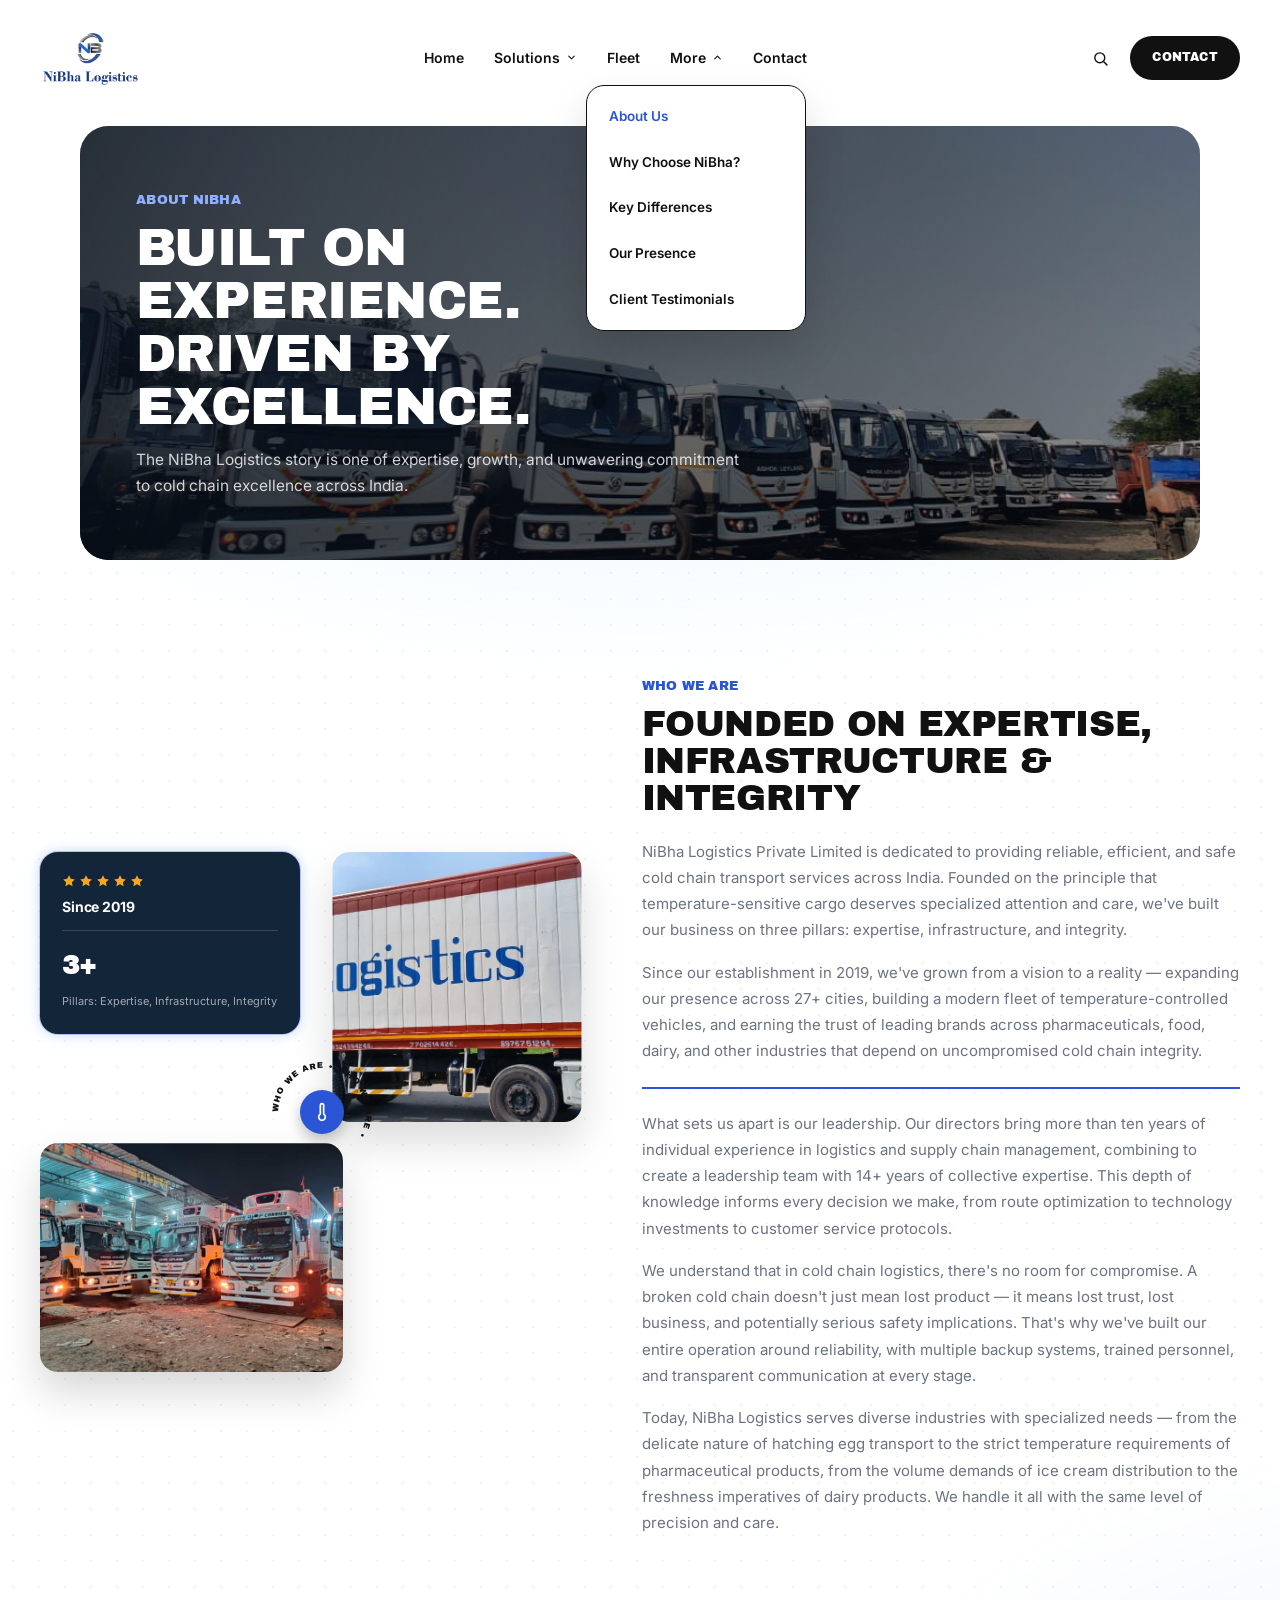
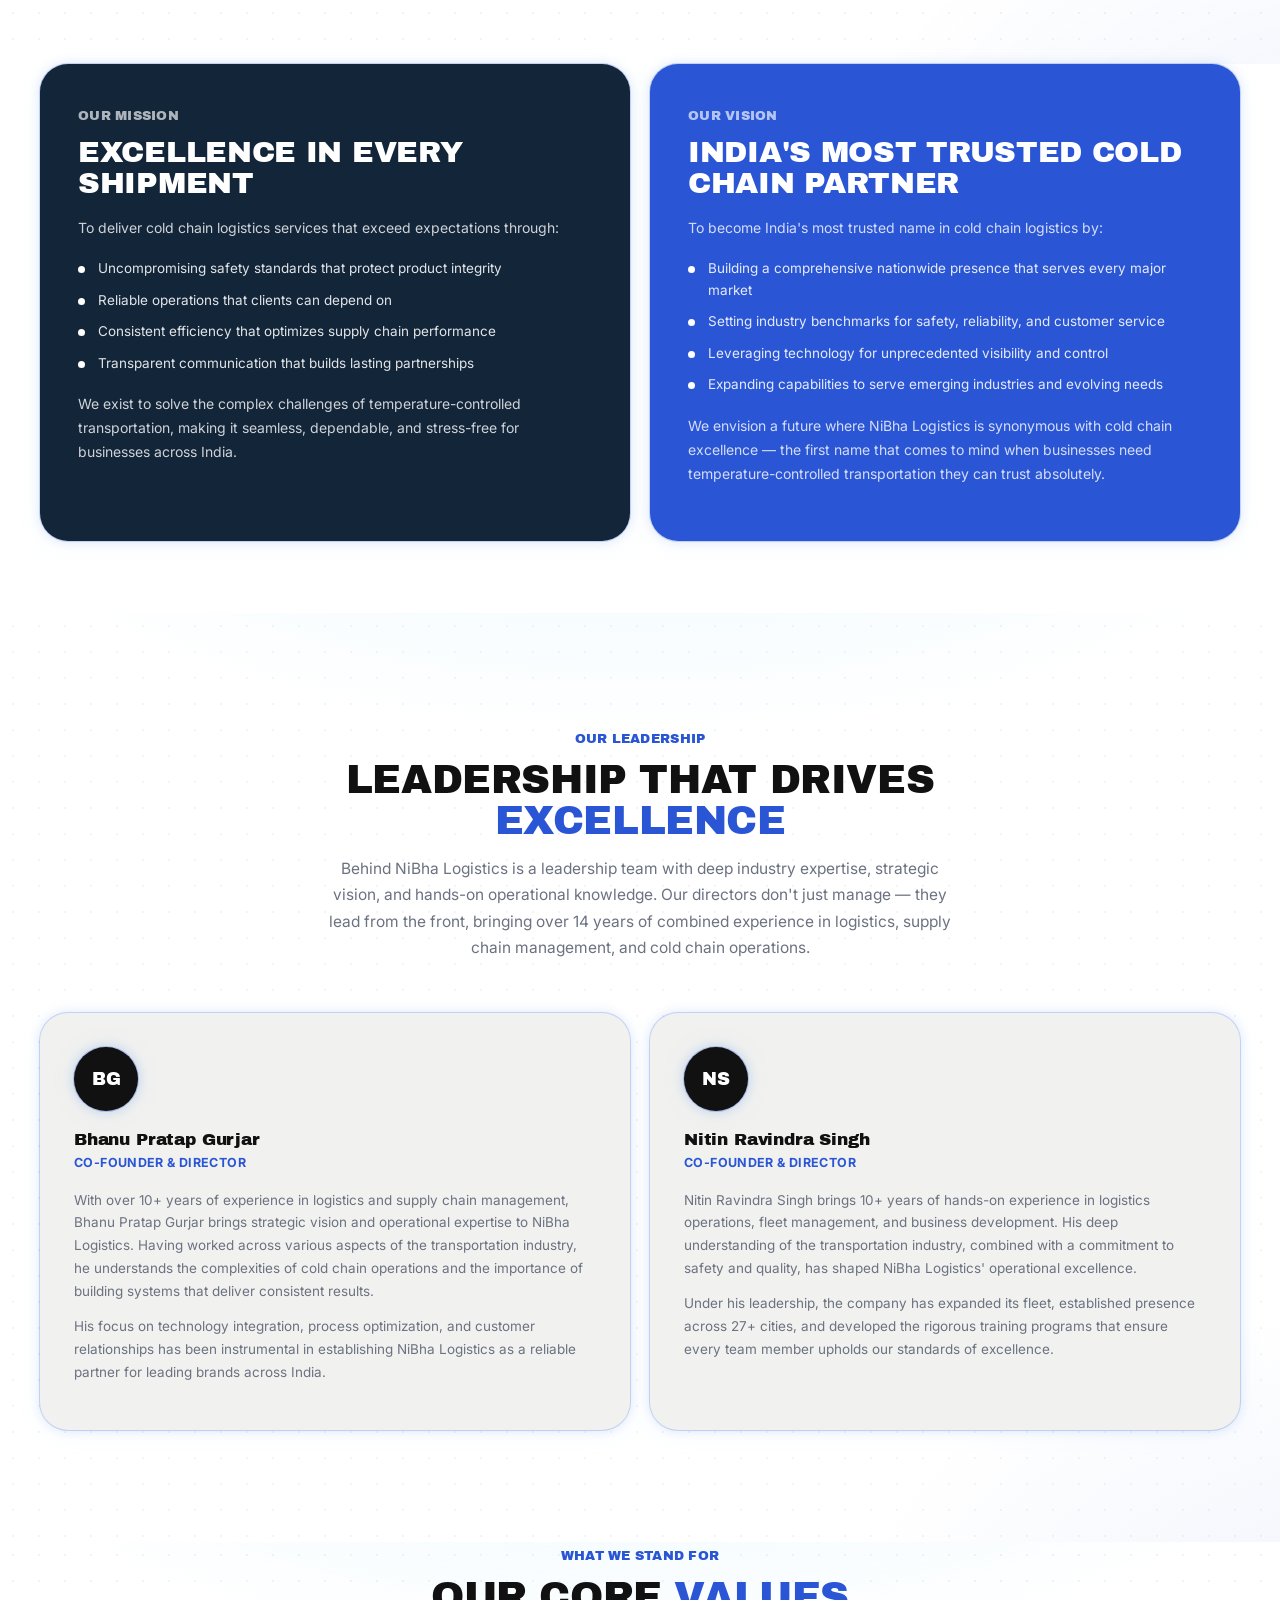
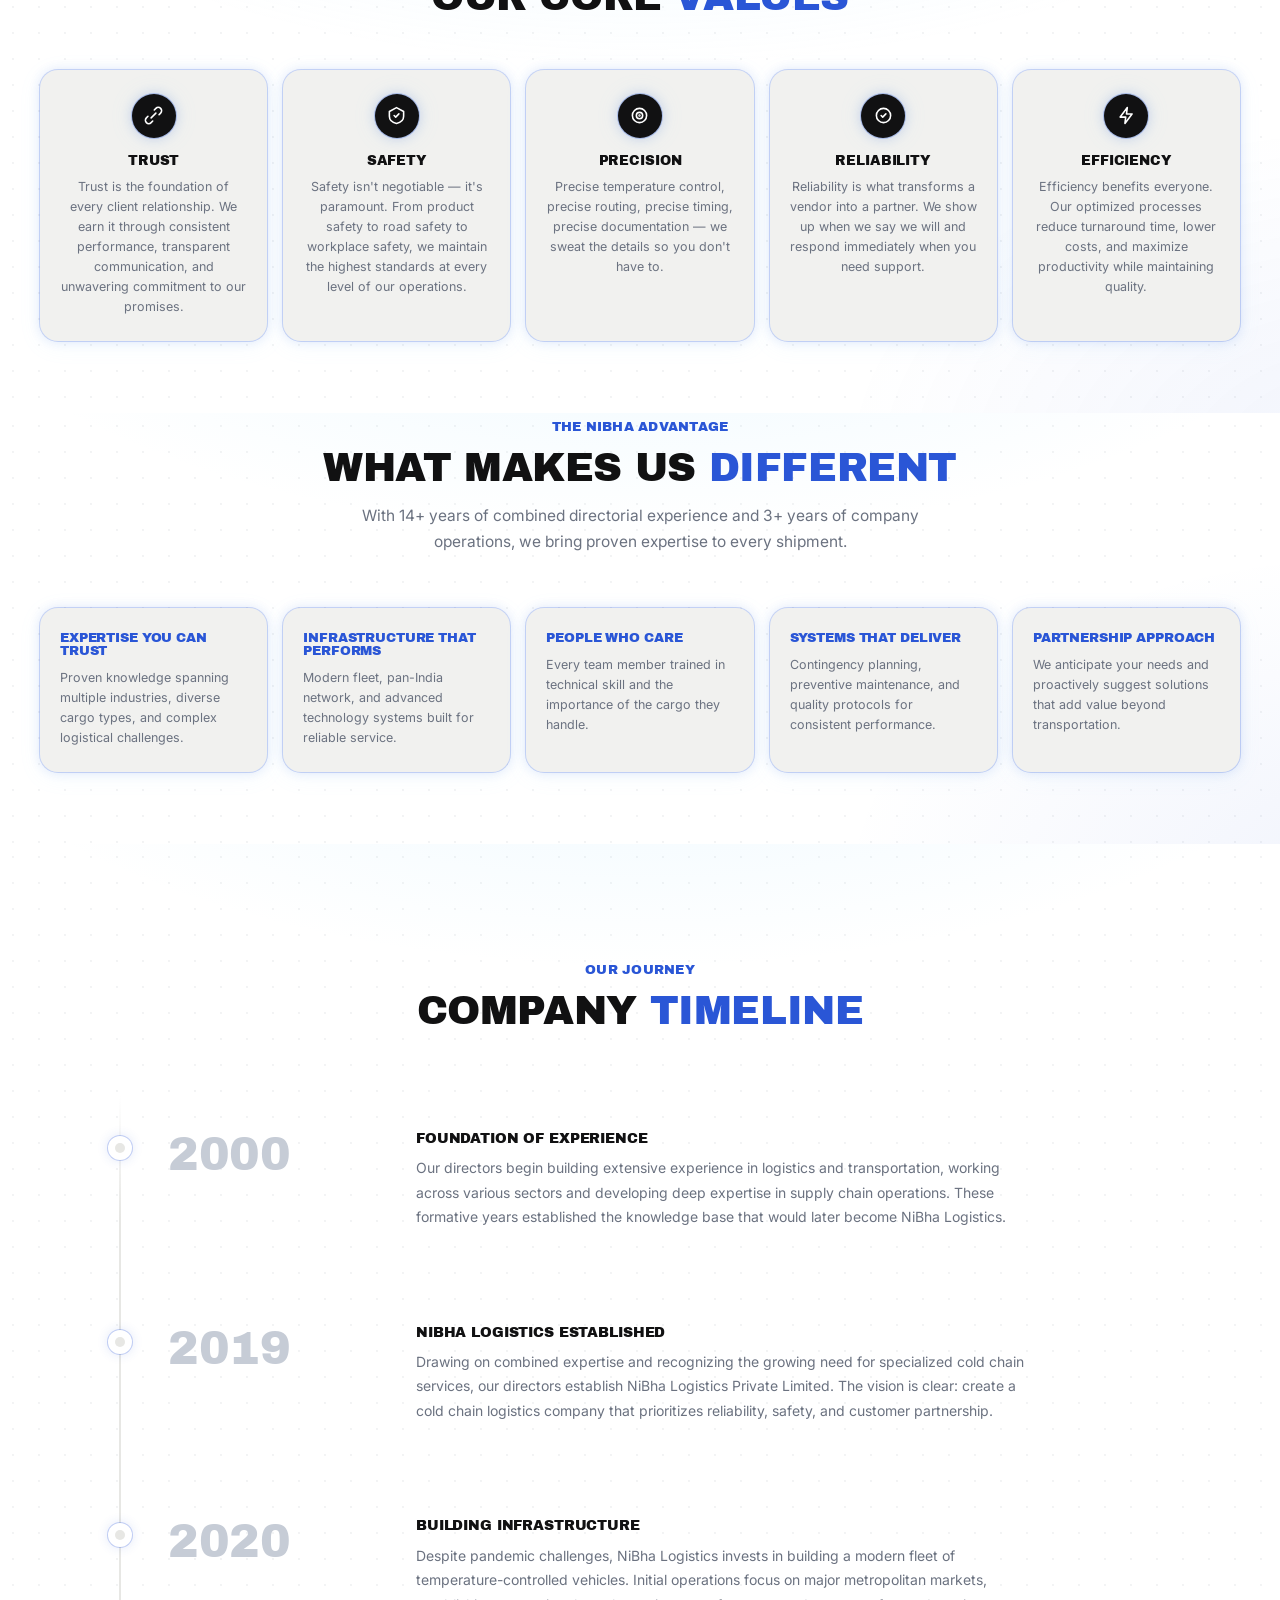
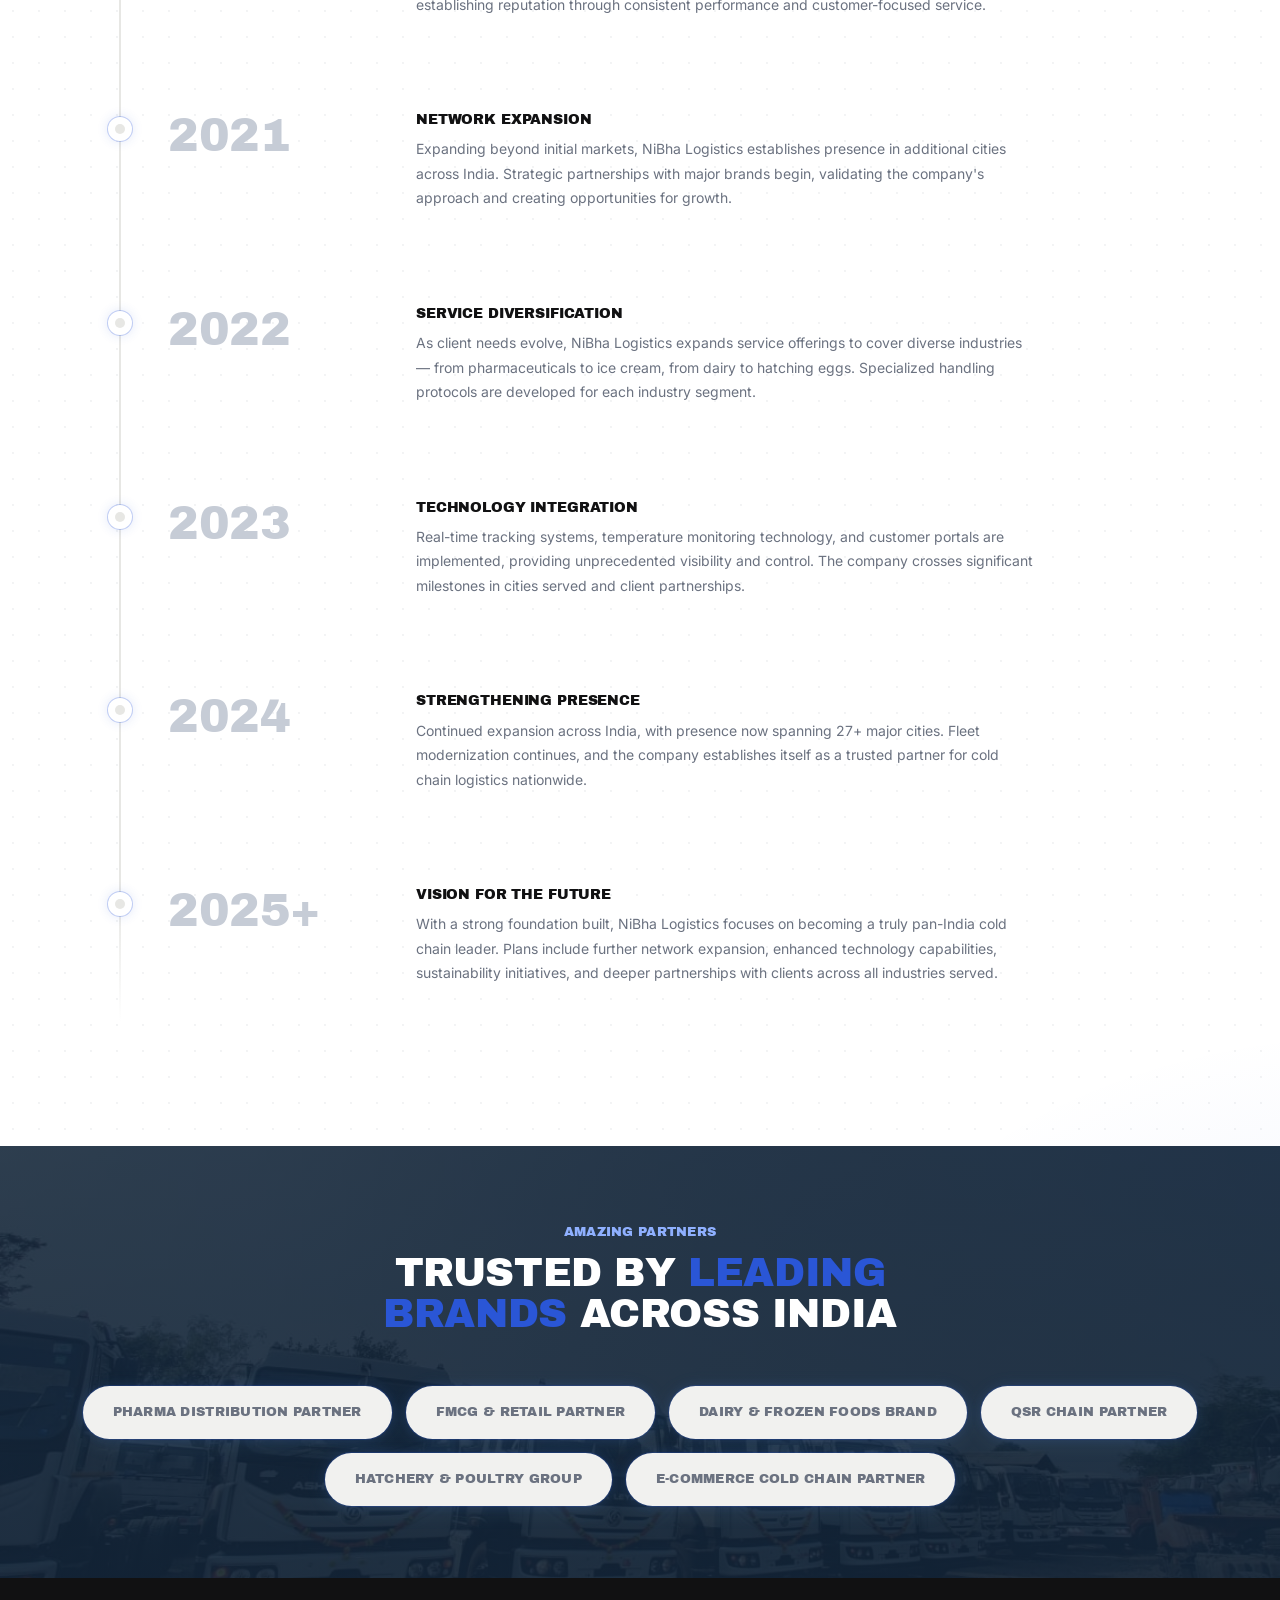
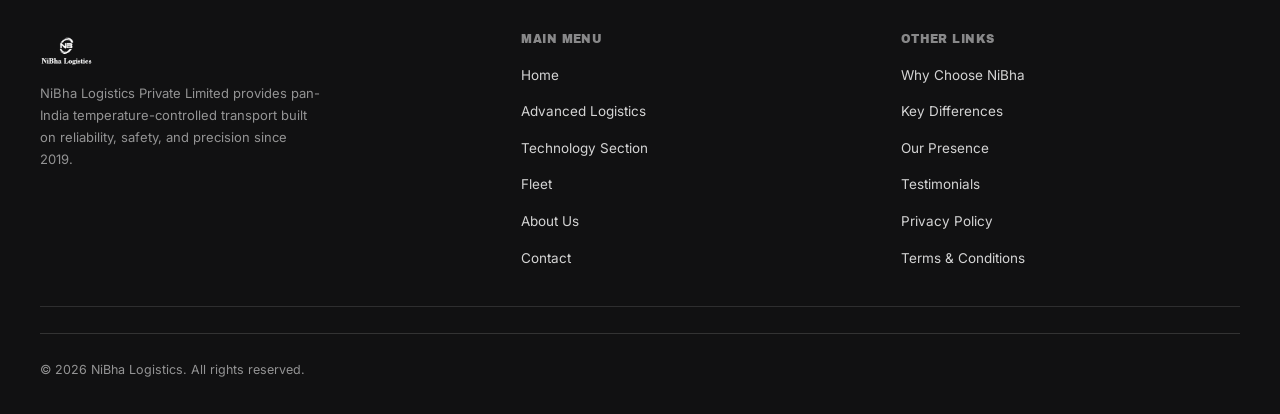
<file: about.html>
<!doctype html>
<html lang="en-IN">
<head>
<meta charset="UTF-8">
<meta name="viewport" content="width=device-width, initial-scale=1">
<title>About Us — NiBha Logistics</title>
<meta name="description" content="Founded in 2019, NiBha Logistics brings 14+ years of combined directorial expertise to pan-India cold chain transport. Meet our leadership, mission, values, and growth story.">
<link rel="icon" href="assets/img/logo.webp">
<link rel="preconnect" href="https://fonts.googleapis.com">
<link rel="preconnect" href="https://fonts.gstatic.com" crossorigin>
<link href="https://fonts.googleapis.com/css2?family=Archivo+Black&family=Inter:wght@400;500;600;700;800&display=swap" rel="stylesheet">
<link rel="stylesheet" href="assets/css/style.css">
</head>
<body>
<div class="page-frame">

<!-- ============================================================ NAV ============================================================ -->
<header class="site-nav">
  <div class="nav-inner">
    <a href="index.html" class="brand" aria-label="NiBha Logistics home">
      <img src="assets/img/logo.webp" alt="NiBha Logistics">
    </a>
    <nav class="primary" aria-label="Primary">
      <ul>
        <li><a href="index.html" class="nav-link">Home</a></li>
        <li class="nav-dropdown">
          <button type="button" aria-haspopup="true" aria-expanded="false">Solutions<svg viewBox="0 0 24 24" fill="none" stroke="currentColor" stroke-width="2.4" stroke-linecap="round" stroke-linejoin="round"><polyline points="6 9 12 15 18 9"/></svg></button>
          <div class="nav-dropdown-panel">
            <a href="advanced-logistics.html">Advanced Logistics</a>
            <a href="technology-section.html">Technology Section</a>
          </div>
        </li>
        <li><a href="fleet.html" class="nav-link">Fleet</a></li>
        <li class="nav-dropdown open">
          <button type="button" aria-haspopup="true" aria-expanded="true">More<svg viewBox="0 0 24 24" fill="none" stroke="currentColor" stroke-width="2.4" stroke-linecap="round" stroke-linejoin="round"><polyline points="6 9 12 15 18 9"/></svg></button>
          <div class="nav-dropdown-panel">
            <a href="about.html" style="color:var(--accent)">About Us</a>
            <a href="why-choose-nibha.html">Why Choose NiBha?</a>
            <a href="key-differences.html">Key Differences</a>
            <a href="our-presence.html">Our Presence</a>
            <a href="testimonials.html">Client Testimonials</a>
          </div>
        </li>
        <li><a href="contact.html" class="nav-link">Contact</a></li>
      </ul>
    </nav>
    <div class="nav-right">
      <a href="contact.html" class="nav-icon-btn" aria-label="Track your shipment">
        <svg viewBox="0 0 24 24" fill="none" stroke="currentColor" stroke-width="2" stroke-linecap="round" stroke-linejoin="round"><circle cx="11" cy="11" r="7"/><line x1="21" y1="21" x2="16.65" y2="16.65"/></svg>
      </a>
      <a href="contact.html" class="btn btn-black">Contact</a>
      <button class="hamburger" id="hamburger" aria-label="Toggle menu" aria-expanded="false"><span></span></button>
    </div>
  </div>
  <div class="mobile-menu" id="mobileMenu">
    <ul>
      <li><a href="index.html">Home</a></li>
      <li><span class="more-label">Solutions</span></li>
      <li><a href="advanced-logistics.html">Advanced Logistics</a></li>
      <li><a href="technology-section.html">Technology Section</a></li>
      <li><a href="fleet.html">Fleet</a></li>
      <li><span class="more-label">More</span></li>
      <li><a href="about.html">About Us</a></li>
      <li><a href="why-choose-nibha.html">Why Choose NiBha?</a></li>
      <li><a href="key-differences.html">Key Differences</a></li>
      <li><a href="our-presence.html">Our Presence</a></li>
      <li><a href="testimonials.html">Client Testimonials</a></li>
      <li><a href="contact.html">Contact</a></li>
    </ul>
    <a href="contact.html" class="btn btn-black">Get In Touch</a>
  </div>
</header>

<!-- ============================================================ PAGE HERO ============================================================ -->
<section class="hero">
  <div class="page-hero">
    <img src="assets/img/truck-2.jpeg" alt="NiBha Logistics fleet at depot" loading="lazy">
    <div class="page-hero-inner">
      <span class="eyebrow">About NiBha</span>
      <h1>Built On Experience. Driven By Excellence.</h1>
      <p>The NiBha Logistics story is one of expertise, growth, and unwavering commitment to cold chain excellence across India.</p>
    </div>
  </div>
</section>

<!-- ============================================================ WHO WE ARE ============================================================ -->
<section class="py section-glow" id="who-we-are">
  <div class="about-wrap">
    <div class="about-collage reveal">
      <div class="collage-stat">
        <div class="stars" aria-hidden="true">
          <svg viewBox="0 0 24 24" fill="currentColor"><path d="M12 2l3.09 6.26L22 9.27l-5 4.87 1.18 6.88L12 17.77l-6.18 3.25L7 14.14 2 9.27l6.91-1.01z"/></svg>
          <svg viewBox="0 0 24 24" fill="currentColor"><path d="M12 2l3.09 6.26L22 9.27l-5 4.87 1.18 6.88L12 17.77l-6.18 3.25L7 14.14 2 9.27l6.91-1.01z"/></svg>
          <svg viewBox="0 0 24 24" fill="currentColor"><path d="M12 2l3.09 6.26L22 9.27l-5 4.87 1.18 6.88L12 17.77l-6.18 3.25L7 14.14 2 9.27l6.91-1.01z"/></svg>
          <svg viewBox="0 0 24 24" fill="currentColor"><path d="M12 2l3.09 6.26L22 9.27l-5 4.87 1.18 6.88L12 17.77l-6.18 3.25L7 14.14 2 9.27l6.91-1.01z"/></svg>
          <svg viewBox="0 0 24 24" fill="currentColor"><path d="M12 2l3.09 6.26L22 9.27l-5 4.87 1.18 6.88L12 17.77l-6.18 3.25L7 14.14 2 9.27l6.91-1.01z"/></svg>
        </div>
        <h4>Since 2019</h4>
        <div class="num-row">
          <div><strong>3+</strong><span>Pillars: Expertise, Infrastructure, Integrity</span></div>
        </div>
      </div>
      <div class="collage-a"><img src="assets/img/hero-3.webp" alt="NiBha Logistics vehicle in transit" loading="lazy"></div>
      <div class="collage-b"><img src="assets/img/truck-1.jpeg" alt="NiBha Logistics refrigerated fleet" loading="lazy"></div>
      <div class="collage-badge" aria-hidden="true">
        <div class="ring-wrap">
          <svg class="ring" viewBox="0 0 100 100">
            <path id="circlePath2" fill="none" d="M50,50 m-42,0 a42,42 0 1,1 84,0 a42,42 0 1,1 -84,0"/>
            <text font-family="Archivo Black" font-size="8" fill="var(--ink)" letter-spacing="1"><textPath href="#circlePath2">WHO WE ARE &#8226; WHO WE ARE &#8226;</textPath></text>
          </svg>
          <span class="center-ico"><svg viewBox="0 0 24 24" fill="none" stroke="currentColor" stroke-width="2" stroke-linecap="round" stroke-linejoin="round"><path d="M14 4v10.5a4 4 0 1 1-4 0V4a2 2 0 0 1 4 0Z"/></svg></span>
        </div>
      </div>
    </div>
    <div class="about-copy reveal">
      <span class="eyebrow">Who We Are</span>
      <h2>Founded On Expertise, Infrastructure &amp; Integrity</h2>
      <p>NiBha Logistics Private Limited is dedicated to providing reliable, efficient, and safe cold chain transport services across India. Founded on the principle that temperature-sensitive cargo deserves specialized attention and care, we've built our business on three pillars: expertise, infrastructure, and integrity.</p>
      <p>Since our establishment in 2019, we've grown from a vision to a reality — expanding our presence across 27+ cities, building a modern fleet of temperature-controlled vehicles, and earning the trust of leading brands across pharmaceuticals, food, dairy, and other industries that depend on uncompromised cold chain integrity.</p>
      <div class="divider-line"></div>
      <p>What sets us apart is our leadership. Our directors bring more than ten years of individual experience in logistics and supply chain management, combining to create a leadership team with 14+ years of collective expertise. This depth of knowledge informs every decision we make, from route optimization to technology investments to customer service protocols.</p>
      <p>We understand that in cold chain logistics, there's no room for compromise. A broken cold chain doesn't just mean lost product — it means lost trust, lost business, and potentially serious safety implications. That's why we've built our entire operation around reliability, with multiple backup systems, trained personnel, and transparent communication at every stage.</p>
      <p>Today, NiBha Logistics serves diverse industries with specialized needs — from the delicate nature of hatching egg transport to the strict temperature requirements of pharmaceutical products, from the volume demands of ice cream distribution to the freshness imperatives of dairy products. We handle it all with the same level of precision and care.</p>
    </div>
  </div>
</section>

<!-- ============================================================ MISSION / VISION ============================================================ -->
<section class="py-sm" style="padding-top:0">
  <div class="mv-grid reveal">
    <div class="mv-card mission">
      <span class="eyebrow">Our Mission</span>
      <h2>Excellence In Every Shipment</h2>
      <p>To deliver cold chain logistics services that exceed expectations through:</p>
      <ul>
        <li>Uncompromising safety standards that protect product integrity</li>
        <li>Reliable operations that clients can depend on</li>
        <li>Consistent efficiency that optimizes supply chain performance</li>
        <li>Transparent communication that builds lasting partnerships</li>
      </ul>
      <p>We exist to solve the complex challenges of temperature-controlled transportation, making it seamless, dependable, and stress-free for businesses across India.</p>
    </div>
    <div class="mv-card vision">
      <span class="eyebrow">Our Vision</span>
      <h2>India's Most Trusted Cold Chain Partner</h2>
      <p>To become India's most trusted name in cold chain logistics by:</p>
      <ul>
        <li>Building a comprehensive nationwide presence that serves every major market</li>
        <li>Setting industry benchmarks for safety, reliability, and customer service</li>
        <li>Leveraging technology for unprecedented visibility and control</li>
        <li>Expanding capabilities to serve emerging industries and evolving needs</li>
      </ul>
      <p>We envision a future where NiBha Logistics is synonymous with cold chain excellence — the first name that comes to mind when businesses need temperature-controlled transportation they can trust absolutely.</p>
    </div>
  </div>
</section>

<!-- ============================================================ LEADERSHIP ============================================================ -->
<section class="py section-glow" id="leadership">
  <div class="section-head reveal">
    <span class="eyebrow">Our Leadership</span>
    <h2>Leadership That Drives <span class="hl">Excellence</span></h2>
    <p>Behind NiBha Logistics is a leadership team with deep industry expertise, strategic vision, and hands-on operational knowledge. Our directors don't just manage — they lead from the front, bringing over 14 years of combined experience in logistics, supply chain management, and cold chain operations.</p>
  </div>
  <div class="leadership-grid reveal">
    <div class="leader-card">
      <span class="leader-avatar">BG</span>
      <h3>Bhanu Pratap Gurjar</h3>
      <span class="role">Co-Founder &amp; Director</span>
      <p>With over 10+ years of experience in logistics and supply chain management, Bhanu Pratap Gurjar brings strategic vision and operational expertise to NiBha Logistics. Having worked across various aspects of the transportation industry, he understands the complexities of cold chain operations and the importance of building systems that deliver consistent results.</p>
      <p>His focus on technology integration, process optimization, and customer relationships has been instrumental in establishing NiBha Logistics as a reliable partner for leading brands across India.</p>
    </div>
    <div class="leader-card">
      <span class="leader-avatar">NS</span>
      <h3>Nitin Ravindra Singh</h3>
      <span class="role">Co-Founder &amp; Director</span>
      <p>Nitin Ravindra Singh brings 10+ years of hands-on experience in logistics operations, fleet management, and business development. His deep understanding of the transportation industry, combined with a commitment to safety and quality, has shaped NiBha Logistics' operational excellence.</p>
      <p>Under his leadership, the company has expanded its fleet, established presence across 27+ cities, and developed the rigorous training programs that ensure every team member upholds our standards of excellence.</p>
    </div>
  </div>
</section>

<!-- ============================================================ CORE VALUES ============================================================ -->
<section class="py-sm section-glow" style="padding-top:0">
  <div class="section-head reveal">
    <span class="eyebrow">What We Stand For</span>
    <h2>Our Core <span class="hl">Values</span></h2>
  </div>
  <div class="values-grid reveal">
    <div class="value-card">
      <span class="s-icon"><svg viewBox="0 0 24 24" fill="none" stroke="currentColor" stroke-width="2" stroke-linecap="round" stroke-linejoin="round"><path d="M9 15 15 9"/><path d="M13 5l2-2a4 4 0 1 1 6 6l-2 2"/><path d="M11 19l-2 2a4 4 0 1 1-6-6l2-2"/></svg></span>
      <h4>Trust</h4>
      <p>Trust is the foundation of every client relationship. We earn it through consistent performance, transparent communication, and unwavering commitment to our promises.</p>
    </div>
    <div class="value-card">
      <span class="s-icon"><svg viewBox="0 0 24 24" fill="none" stroke="currentColor" stroke-width="2" stroke-linecap="round" stroke-linejoin="round"><path d="M12 2 3 7v6c0 5 4 8 9 9 5-1 9-4 9-9V7l-9-5Z"/><path d="m9 12 2 2 4-4"/></svg></span>
      <h4>Safety</h4>
      <p>Safety isn't negotiable — it's paramount. From product safety to road safety to workplace safety, we maintain the highest standards at every level of our operations.</p>
    </div>
    <div class="value-card">
      <span class="s-icon"><svg viewBox="0 0 24 24" fill="none" stroke="currentColor" stroke-width="2" stroke-linecap="round" stroke-linejoin="round"><circle cx="12" cy="12" r="9"/><circle cx="12" cy="12" r="4"/><circle cx="12" cy="12" r=".5" fill="currentColor"/></svg></span>
      <h4>Precision</h4>
      <p>Precise temperature control, precise routing, precise timing, precise documentation — we sweat the details so you don't have to.</p>
    </div>
    <div class="value-card">
      <span class="s-icon"><svg viewBox="0 0 24 24" fill="none" stroke="currentColor" stroke-width="2" stroke-linecap="round" stroke-linejoin="round"><circle cx="12" cy="12" r="9"/><path d="m9 12 2 2 4-4"/></svg></span>
      <h4>Reliability</h4>
      <p>Reliability is what transforms a vendor into a partner. We show up when we say we will and respond immediately when you need support.</p>
    </div>
    <div class="value-card">
      <span class="s-icon"><svg viewBox="0 0 24 24" fill="none" stroke="currentColor" stroke-width="2" stroke-linecap="round" stroke-linejoin="round"><path d="M13 2 4 14h7l-1 8 9-12h-7z"/></svg></span>
      <h4>Efficiency</h4>
      <p>Efficiency benefits everyone. Our optimized processes reduce turnaround time, lower costs, and maximize productivity while maintaining quality.</p>
    </div>
  </div>
</section>

<!-- ============================================================ THE NIBHA ADVANTAGE ============================================================ -->
<section class="py-sm section-glow" style="padding-top:0">
  <div class="section-head reveal">
    <span class="eyebrow">The NiBha Advantage</span>
    <h2>What Makes Us <span class="hl">Different</span></h2>
    <p>With 14+ years of combined directorial experience and 3+ years of company operations, we bring proven expertise to every shipment.</p>
  </div>
  <div class="advantage-grid reveal">
    <div class="advantage-card">
      <h4>Expertise You Can Trust</h4>
      <p>Proven knowledge spanning multiple industries, diverse cargo types, and complex logistical challenges.</p>
    </div>
    <div class="advantage-card">
      <h4>Infrastructure That Performs</h4>
      <p>Modern fleet, pan-India network, and advanced technology systems built for reliable service.</p>
    </div>
    <div class="advantage-card">
      <h4>People Who Care</h4>
      <p>Every team member trained in technical skill and the importance of the cargo they handle.</p>
    </div>
    <div class="advantage-card">
      <h4>Systems That Deliver</h4>
      <p>Contingency planning, preventive maintenance, and quality protocols for consistent performance.</p>
    </div>
    <div class="advantage-card">
      <h4>Partnership Approach</h4>
      <p>We anticipate your needs and proactively suggest solutions that add value beyond transportation.</p>
    </div>
  </div>
</section>

<!-- ============================================================ COMPANY TIMELINE ============================================================ -->
<section class="py section-glow" id="timeline">
  <div class="section-head reveal">
    <span class="eyebrow">Our Journey</span>
    <h2>Company <span class="hl">Timeline</span></h2>
  </div>
  <div class="jtl reveal" id="journeyTimeline">
    <div class="jtl-rail"><span class="jtl-rail-fill" id="jtlRailFill"></span></div>
    <div class="jtl-entry">
      <div class="jtl-node"><span></span></div>
      <div class="jtl-title"><h3>2000</h3></div>
      <div class="jtl-body">
        <h4>Foundation Of Experience</h4>
        <p>Our directors begin building extensive experience in logistics and transportation, working across various sectors and developing deep expertise in supply chain operations. These formative years established the knowledge base that would later become NiBha Logistics.</p>
      </div>
    </div>
    <div class="jtl-entry">
      <div class="jtl-node"><span></span></div>
      <div class="jtl-title"><h3>2019</h3></div>
      <div class="jtl-body">
        <h4>NiBha Logistics Established</h4>
        <p>Drawing on combined expertise and recognizing the growing need for specialized cold chain services, our directors establish NiBha Logistics Private Limited. The vision is clear: create a cold chain logistics company that prioritizes reliability, safety, and customer partnership.</p>
      </div>
    </div>
    <div class="jtl-entry">
      <div class="jtl-node"><span></span></div>
      <div class="jtl-title"><h3>2020</h3></div>
      <div class="jtl-body">
        <h4>Building Infrastructure</h4>
        <p>Despite pandemic challenges, NiBha Logistics invests in building a modern fleet of temperature-controlled vehicles. Initial operations focus on major metropolitan markets, establishing reputation through consistent performance and customer-focused service.</p>
      </div>
    </div>
    <div class="jtl-entry">
      <div class="jtl-node"><span></span></div>
      <div class="jtl-title"><h3>2021</h3></div>
      <div class="jtl-body">
        <h4>Network Expansion</h4>
        <p>Expanding beyond initial markets, NiBha Logistics establishes presence in additional cities across India. Strategic partnerships with major brands begin, validating the company's approach and creating opportunities for growth.</p>
      </div>
    </div>
    <div class="jtl-entry">
      <div class="jtl-node"><span></span></div>
      <div class="jtl-title"><h3>2022</h3></div>
      <div class="jtl-body">
        <h4>Service Diversification</h4>
        <p>As client needs evolve, NiBha Logistics expands service offerings to cover diverse industries — from pharmaceuticals to ice cream, from dairy to hatching eggs. Specialized handling protocols are developed for each industry segment.</p>
      </div>
    </div>
    <div class="jtl-entry">
      <div class="jtl-node"><span></span></div>
      <div class="jtl-title"><h3>2023</h3></div>
      <div class="jtl-body">
        <h4>Technology Integration</h4>
        <p>Real-time tracking systems, temperature monitoring technology, and customer portals are implemented, providing unprecedented visibility and control. The company crosses significant milestones in cities served and client partnerships.</p>
      </div>
    </div>
    <div class="jtl-entry">
      <div class="jtl-node"><span></span></div>
      <div class="jtl-title"><h3>2024</h3></div>
      <div class="jtl-body">
        <h4>Strengthening Presence</h4>
        <p>Continued expansion across India, with presence now spanning 27+ major cities. Fleet modernization continues, and the company establishes itself as a trusted partner for cold chain logistics nationwide.</p>
      </div>
    </div>
    <div class="jtl-entry">
      <div class="jtl-node"><span></span></div>
      <div class="jtl-title"><h3>2025+</h3></div>
      <div class="jtl-body">
        <h4>Vision For The Future</h4>
        <p>With a strong foundation built, NiBha Logistics focuses on becoming a truly pan-India cold chain leader. Plans include further network expansion, enhanced technology capabilities, sustainability initiatives, and deeper partnerships with clients across all industries served.</p>
      </div>
    </div>
  </div>
</section>

<!-- ============================================================ PARTNERS ============================================================ -->
<section class="py-sm navy-band" style="background-image:linear-gradient(rgba(19,37,57,.87),rgba(19,37,57,.91)),url('assets/img/truck-2.jpeg');background-size:cover;background-position:center">
  <div class="section-head center reveal">
    <span class="eyebrow" style="justify-content:center">Amazing Partners</span>
    <h2>Trusted By <span class="hl">Leading Brands</span> Across India</h2>
  </div>
  <div class="partners-strip reveal">
    <span class="partner-chip">Pharma Distribution Partner</span>
    <span class="partner-chip">FMCG &amp; Retail Partner</span>
    <span class="partner-chip">Dairy &amp; Frozen Foods Brand</span>
    <span class="partner-chip">QSR Chain Partner</span>
    <span class="partner-chip">Hatchery &amp; Poultry Group</span>
    <span class="partner-chip">E-commerce Cold Chain Partner</span>
  </div>
</section>

<!-- ============================================================ FOOTER ============================================================ -->
<footer class="site-footer">
  <div class="footer-3col">
    <div>
      <div class="f-brand">
        <img src="assets/img/logo.webp" alt="NiBha Logistics">
      </div>
      <p class="f-blurb">NiBha Logistics Private Limited provides pan-India temperature-controlled transport built on reliability, safety, and precision since 2019.</p>
    </div>
    <div>
      <h4>Main Menu</h4>
      <ul>
        <li><a href="index.html">Home</a></li>
        <li><a href="advanced-logistics.html">Advanced Logistics</a></li>
        <li><a href="technology-section.html">Technology Section</a></li>
        <li><a href="fleet.html">Fleet</a></li>
        <li><a href="about.html">About Us</a></li>
        <li><a href="contact.html">Contact</a></li>
      </ul>
    </div>
    <div>
      <h4>Other Links</h4>
      <ul>
        <li><a href="why-choose-nibha.html">Why Choose NiBha</a></li>
        <li><a href="key-differences.html">Key Differences</a></li>
        <li><a href="our-presence.html">Our Presence</a></li>
        <li><a href="testimonials.html">Testimonials</a></li>
        <li><a href="#">Privacy Policy</a></li>
        <li><a href="#">Terms &amp; Conditions</a></li>
      </ul>
    </div>
  </div>
  <div class="footer-bottom">
    <span>&copy; 2026 NiBha Logistics. All rights reserved.</span>
  </div>
</footer>

</div><!-- /page-frame -->

<script src="assets/js/main.js"></script>
</body>
</html>
</file>
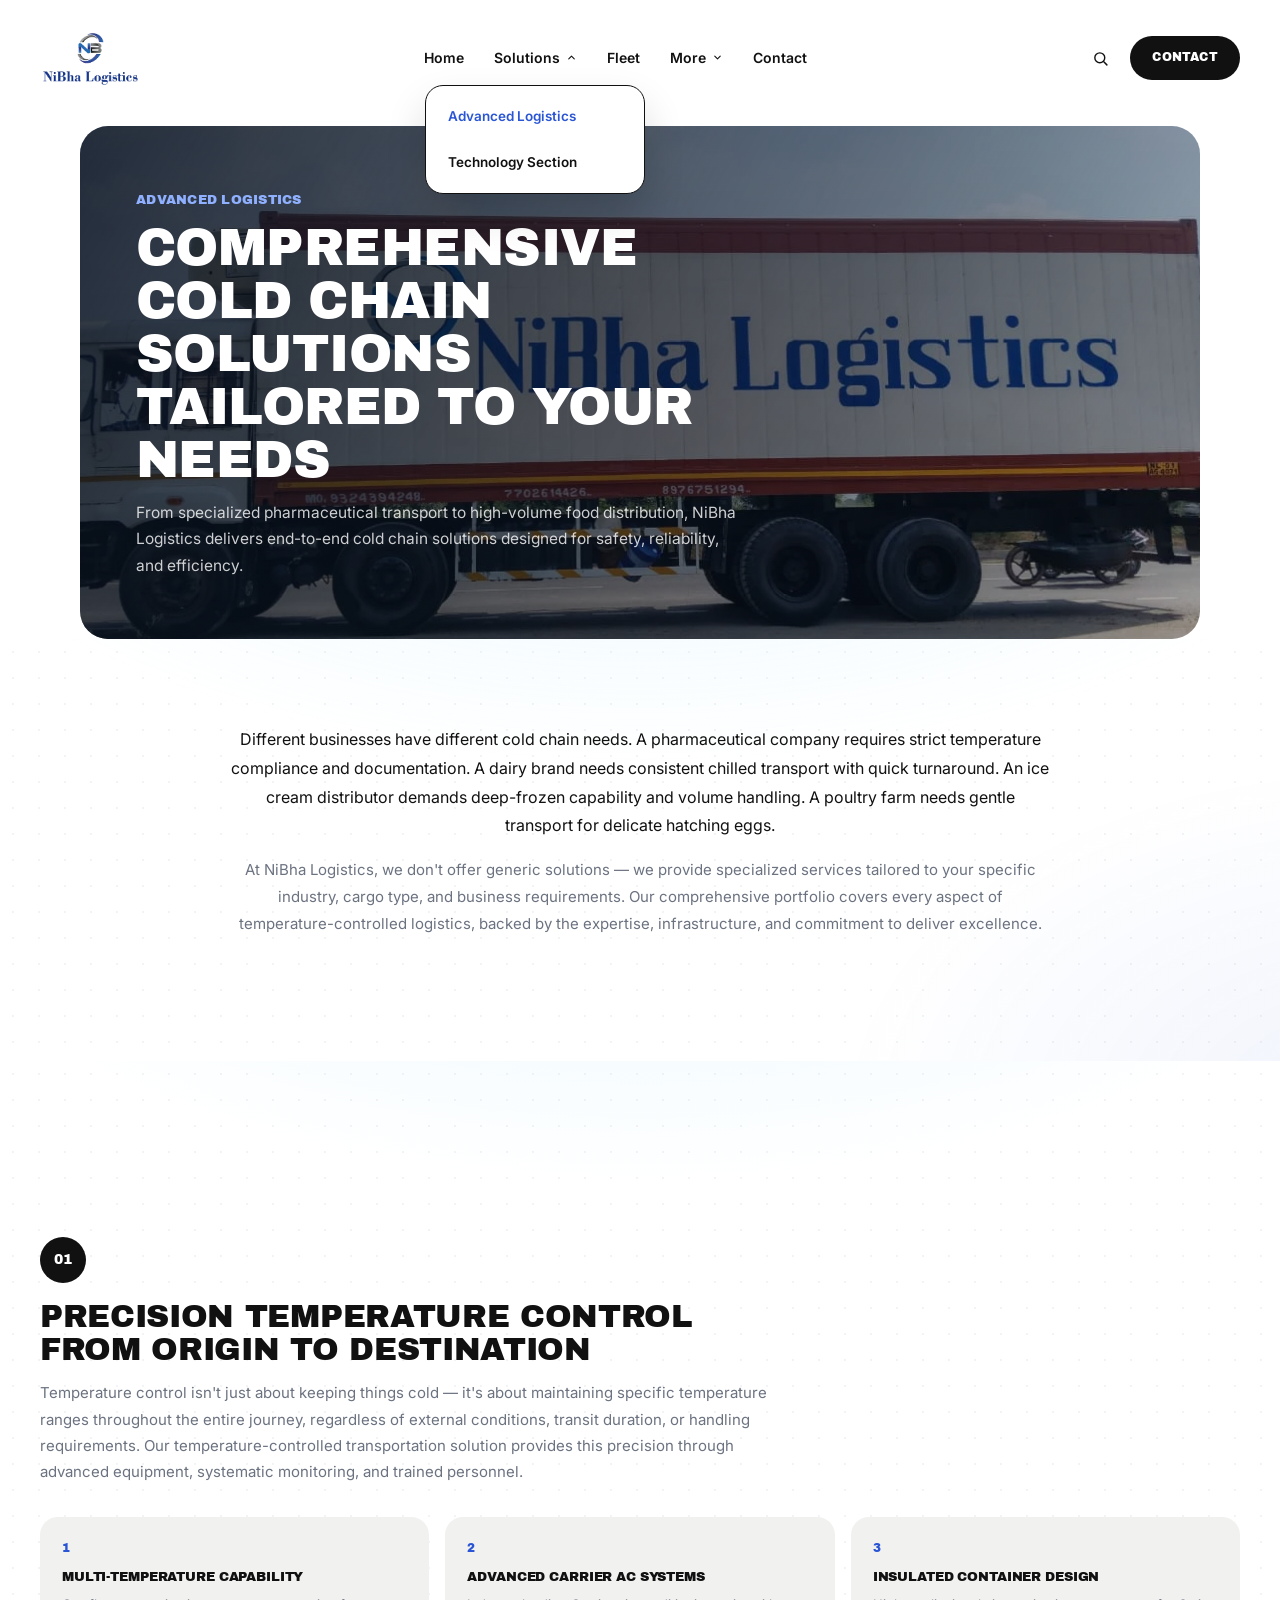
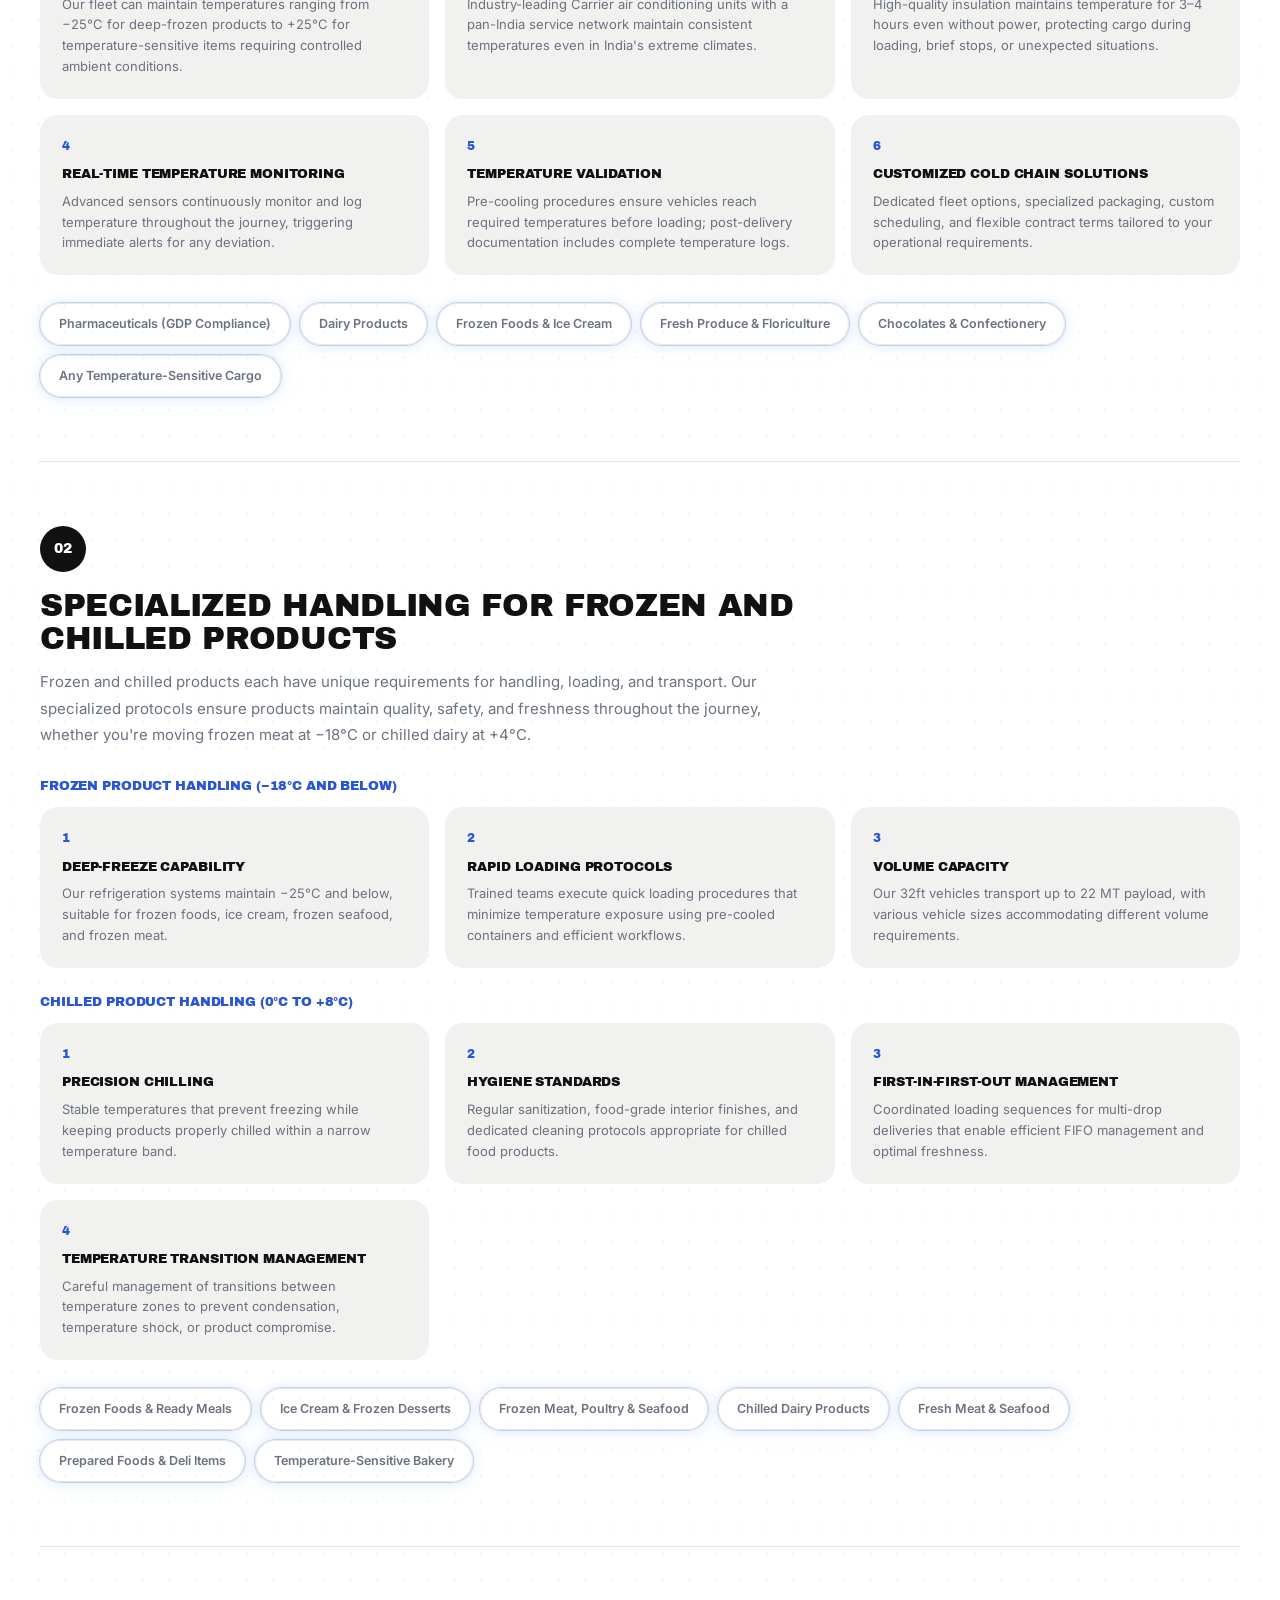
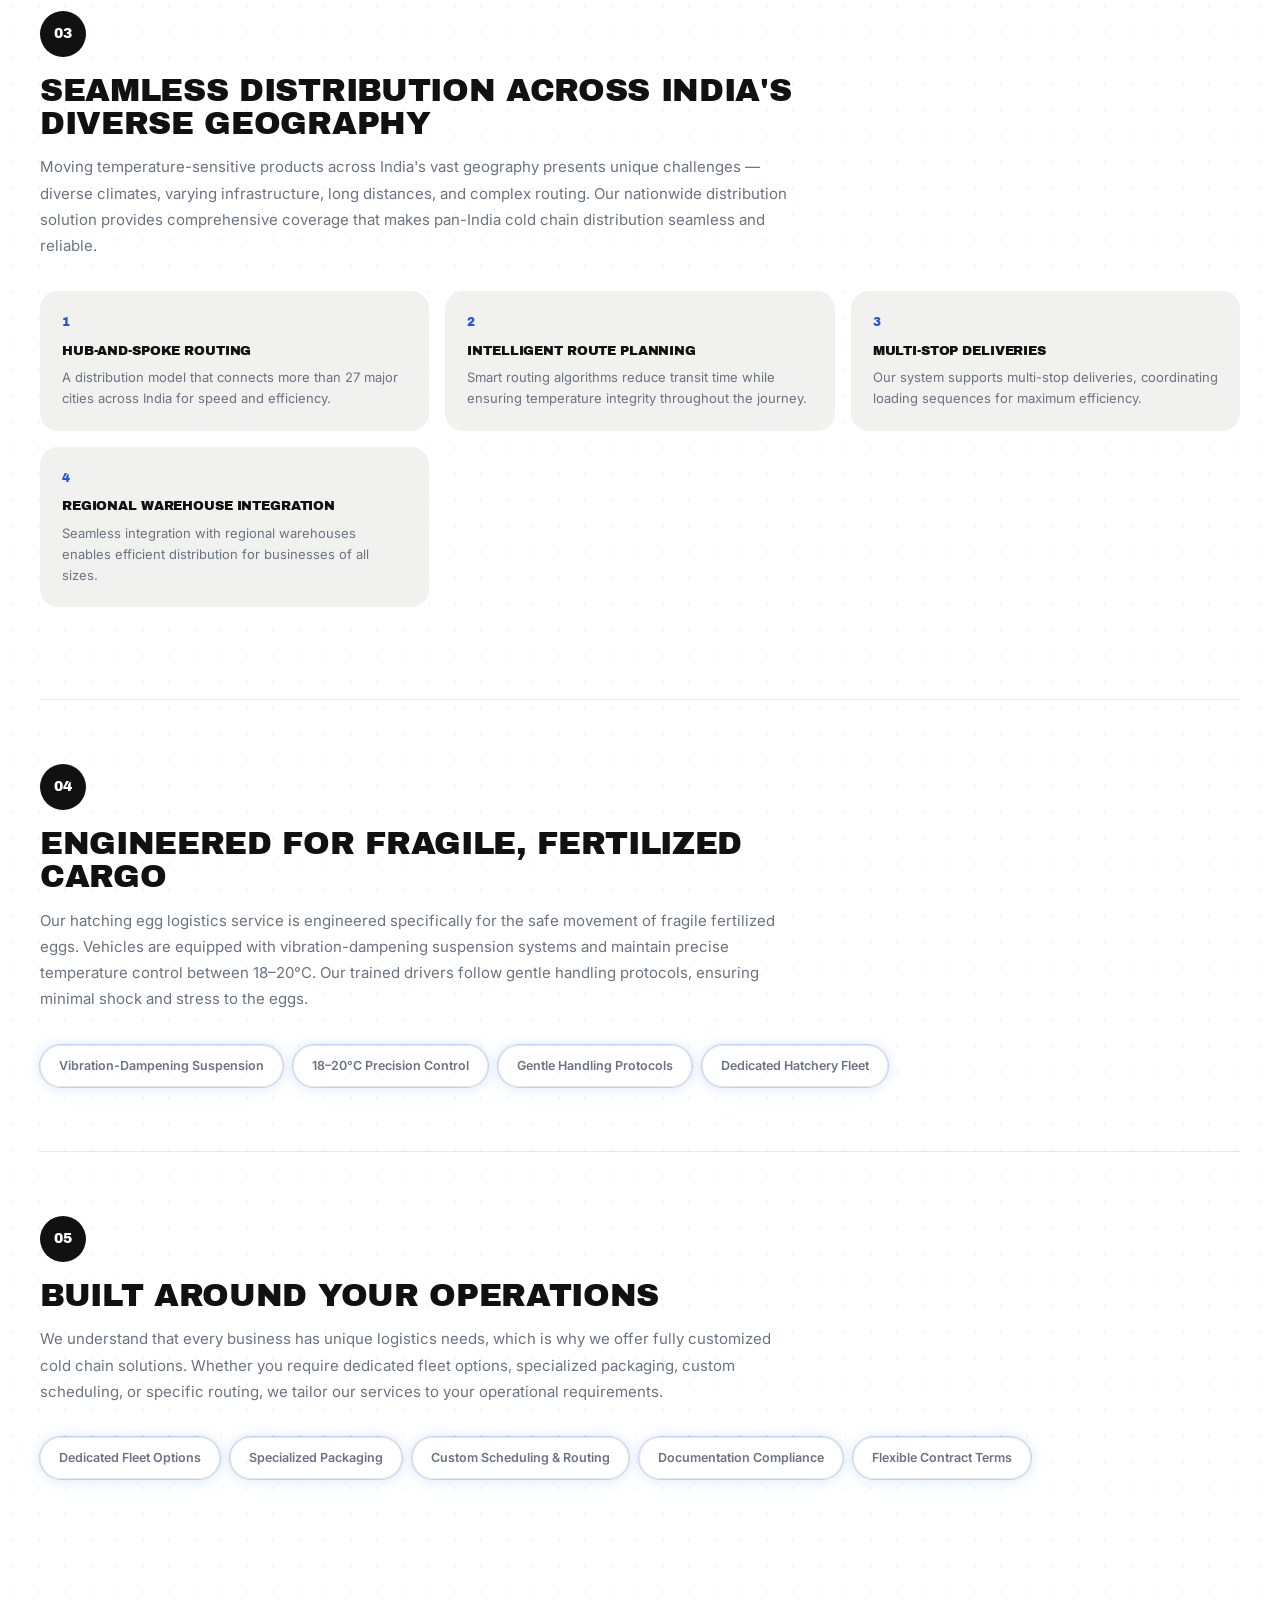
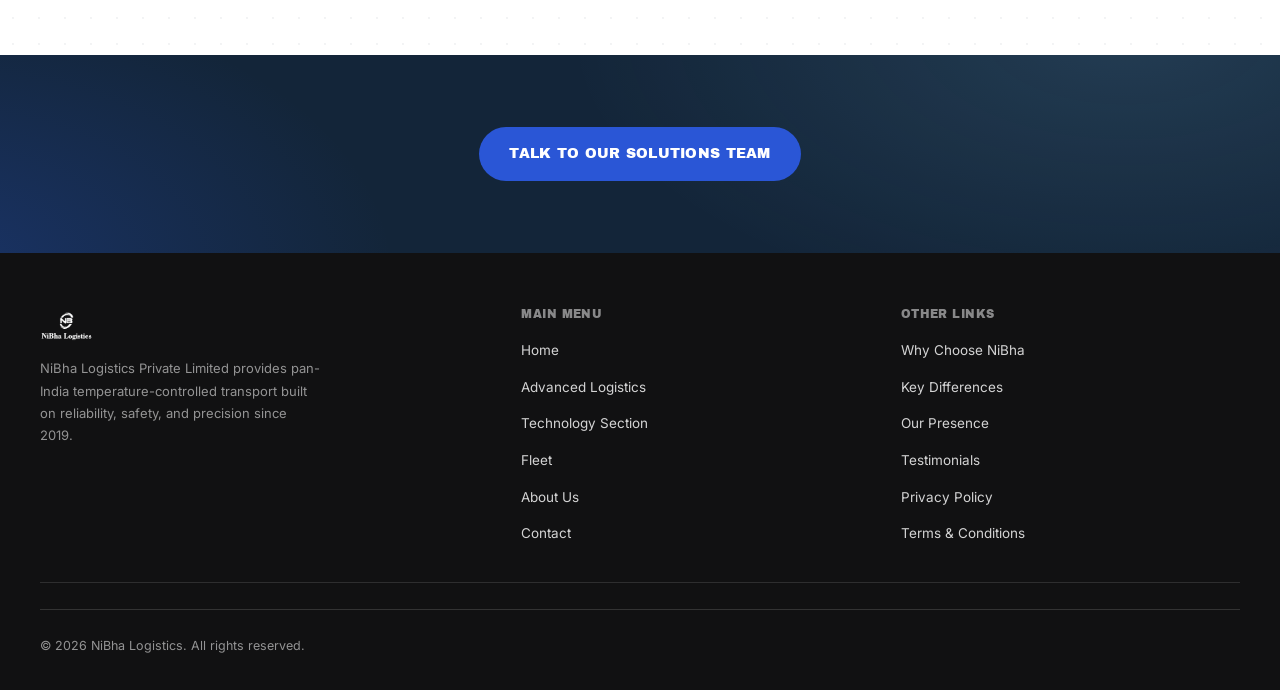
<file: advanced-logistics.html>
<!doctype html>
<html lang="en-IN">
<head>
<meta charset="UTF-8">
<meta name="viewport" content="width=device-width, initial-scale=1">
<title>Advanced Logistics — NiBha Logistics</title>
<meta name="description" content="Temperature controlled transportation, frozen &amp; chilled handling, multi-city distribution, hatching egg logistics, and customized cold chain solutions across India.">
<link rel="icon" href="assets/img/logo.webp">
<link rel="preconnect" href="https://fonts.googleapis.com">
<link rel="preconnect" href="https://fonts.gstatic.com" crossorigin>
<link href="https://fonts.googleapis.com/css2?family=Archivo+Black&family=Inter:wght@400;500;600;700;800&display=swap" rel="stylesheet">
<link rel="stylesheet" href="assets/css/style.css">
</head>
<body>
<div class="page-frame">

<!-- ============================================================ NAV ============================================================ -->
<header class="site-nav">
  <div class="nav-inner">
    <a href="index.html" class="brand" aria-label="NiBha Logistics home">
      <img src="assets/img/logo.webp" alt="NiBha Logistics">
    </a>
    <nav class="primary" aria-label="Primary">
      <ul>
        <li><a href="index.html" class="nav-link">Home</a></li>
        <li class="nav-dropdown open">
          <button type="button" aria-haspopup="true" aria-expanded="true">Solutions<svg viewBox="0 0 24 24" fill="none" stroke="currentColor" stroke-width="2.4" stroke-linecap="round" stroke-linejoin="round"><polyline points="6 9 12 15 18 9"/></svg></button>
          <div class="nav-dropdown-panel">
            <a href="advanced-logistics.html" style="color:var(--accent)">Advanced Logistics</a>
            <a href="technology-section.html">Technology Section</a>
          </div>
        </li>
        <li><a href="fleet.html" class="nav-link">Fleet</a></li>
        <li class="nav-dropdown">
          <button type="button" aria-haspopup="true" aria-expanded="false">More<svg viewBox="0 0 24 24" fill="none" stroke="currentColor" stroke-width="2.4" stroke-linecap="round" stroke-linejoin="round"><polyline points="6 9 12 15 18 9"/></svg></button>
          <div class="nav-dropdown-panel">
            <a href="about.html">About Us</a>
            <a href="why-choose-nibha.html">Why Choose NiBha?</a>
            <a href="key-differences.html">Key Differences</a>
            <a href="our-presence.html">Our Presence</a>
            <a href="testimonials.html">Client Testimonials</a>
          </div>
        </li>
        <li><a href="contact.html" class="nav-link">Contact</a></li>
      </ul>
    </nav>
    <div class="nav-right">
      <a href="contact.html" class="nav-icon-btn" aria-label="Track your shipment">
        <svg viewBox="0 0 24 24" fill="none" stroke="currentColor" stroke-width="2" stroke-linecap="round" stroke-linejoin="round"><circle cx="11" cy="11" r="7"/><line x1="21" y1="21" x2="16.65" y2="16.65"/></svg>
      </a>
      <a href="contact.html" class="btn btn-black">Contact</a>
      <button class="hamburger" id="hamburger" aria-label="Toggle menu" aria-expanded="false"><span></span></button>
    </div>
  </div>
  <div class="mobile-menu" id="mobileMenu">
    <ul>
      <li><a href="index.html">Home</a></li>
      <li><span class="more-label">Solutions</span></li>
      <li><a href="advanced-logistics.html">Advanced Logistics</a></li>
      <li><a href="technology-section.html">Technology Section</a></li>
      <li><a href="fleet.html">Fleet</a></li>
      <li><span class="more-label">More</span></li>
      <li><a href="about.html">About Us</a></li>
      <li><a href="why-choose-nibha.html">Why Choose NiBha?</a></li>
      <li><a href="key-differences.html">Key Differences</a></li>
      <li><a href="our-presence.html">Our Presence</a></li>
      <li><a href="testimonials.html">Client Testimonials</a></li>
      <li><a href="contact.html">Contact</a></li>
    </ul>
    <a href="contact.html" class="btn btn-black">Get In Touch</a>
  </div>
</header>

<!-- ============================================================ PAGE HERO ============================================================ -->
<section class="hero">
  <div class="page-hero solutions-page-hero">
    <img src="assets/img/hero-2.webp" alt="NiBha Logistics truck in transit" loading="lazy">
    <div class="page-hero-inner">
      <span class="eyebrow">Advanced Logistics</span>
      <h1>Comprehensive Cold Chain Solutions Tailored To Your Needs</h1>
      <p>From specialized pharmaceutical transport to high-volume food distribution, NiBha Logistics delivers end-to-end cold chain solutions designed for safety, reliability, and efficiency.</p>
    </div>
  </div>
  <div class="solutions-hero-mobile-text">
    <span class="eyebrow">Advanced Logistics</span>
    <h1>Comprehensive Cold Chain Solutions Tailored To Your Needs</h1>
    <p>From specialized pharmaceutical transport to high-volume food distribution, NiBha Logistics delivers end-to-end cold chain solutions designed for safety, reliability, and efficiency.</p>
  </div>
</section>

<!-- ============================================================ INTRO ============================================================ -->
<section class="py-sm section-glow">
  <div class="section-head reveal" style="max-width:820px">
    <p style="font-size:16px;color:var(--ink);line-height:1.8;margin-bottom:16px">Different businesses have different cold chain needs. A pharmaceutical company requires strict temperature compliance and documentation. A dairy brand needs consistent chilled transport with quick turnaround. An ice cream distributor demands deep-frozen capability and volume handling. A poultry farm needs gentle transport for delicate hatching eggs.</p>
    <p style="font-size:15px;color:var(--muted);line-height:1.8">At NiBha Logistics, we don't offer generic solutions — we provide specialized services tailored to your specific industry, cargo type, and business requirements. Our comprehensive portfolio covers every aspect of temperature-controlled logistics, backed by the expertise, infrastructure, and commitment to deliver excellence.</p>
  </div>
</section>

<!-- ============================================================ 01 TEMPERATURE CONTROLLED TRANSPORTATION ============================================================ -->
<section class="py section-glow">
  <div class="solution-detail reveal">
    <div class="solution-detail-head">
      <span class="num-badge">01</span>
      <h2>Precision Temperature Control From Origin To Destination</h2>
      <p>Temperature control isn't just about keeping things cold — it's about maintaining specific temperature ranges throughout the entire journey, regardless of external conditions, transit duration, or handling requirements. Our temperature-controlled transportation solution provides this precision through advanced equipment, systematic monitoring, and trained personnel.</p>
    </div>
    <div class="sub-points-grid">
      <div class="sub-point"><span class="sp-num">1</span><h4>Multi-Temperature Capability</h4><p>Our fleet can maintain temperatures ranging from &minus;25&deg;C for deep-frozen products to +25&deg;C for temperature-sensitive items requiring controlled ambient conditions.</p></div>
      <div class="sub-point"><span class="sp-num">2</span><h4>Advanced Carrier AC Systems</h4><p>Industry-leading Carrier air conditioning units with a pan-India service network maintain consistent temperatures even in India's extreme climates.</p></div>
      <div class="sub-point"><span class="sp-num">3</span><h4>Insulated Container Design</h4><p>High-quality insulation maintains temperature for 3&ndash;4 hours even without power, protecting cargo during loading, brief stops, or unexpected situations.</p></div>
      <div class="sub-point"><span class="sp-num">4</span><h4>Real-Time Temperature Monitoring</h4><p>Advanced sensors continuously monitor and log temperature throughout the journey, triggering immediate alerts for any deviation.</p></div>
      <div class="sub-point"><span class="sp-num">5</span><h4>Temperature Validation</h4><p>Pre-cooling procedures ensure vehicles reach required temperatures before loading; post-delivery documentation includes complete temperature logs.</p></div>
      <div class="sub-point"><span class="sp-num">6</span><h4>Customized Cold Chain Solutions</h4><p>Dedicated fleet options, specialized packaging, custom scheduling, and flexible contract terms tailored to your operational requirements.</p></div>
    </div>
    <div class="applicable-tags">
      <span class="tag-chip">Pharmaceuticals (GDP Compliance)</span>
      <span class="tag-chip">Dairy Products</span>
      <span class="tag-chip">Frozen Foods &amp; Ice Cream</span>
      <span class="tag-chip">Fresh Produce &amp; Floriculture</span>
      <span class="tag-chip">Chocolates &amp; Confectionery</span>
      <span class="tag-chip">Any Temperature-Sensitive Cargo</span>
    </div>
  </div>

  <!-- ============================================================ 02 FROZEN & CHILLED PRODUCT HANDLING ============================================================ -->
  <div class="solution-detail reveal">
    <div class="solution-detail-head">
      <span class="num-badge">02</span>
      <h2>Specialized Handling For Frozen And Chilled Products</h2>
      <p>Frozen and chilled products each have unique requirements for handling, loading, and transport. Our specialized protocols ensure products maintain quality, safety, and freshness throughout the journey, whether you're moving frozen meat at &minus;18&deg;C or chilled dairy at +4&deg;C.</p>
    </div>
    <h3 class="sub-group-label">Frozen Product Handling (&minus;18&deg;C And Below)</h3>
    <div class="sub-points-grid">
      <div class="sub-point"><span class="sp-num">1</span><h4>Deep-Freeze Capability</h4><p>Our refrigeration systems maintain &minus;25&deg;C and below, suitable for frozen foods, ice cream, frozen seafood, and frozen meat.</p></div>
      <div class="sub-point"><span class="sp-num">2</span><h4>Rapid Loading Protocols</h4><p>Trained teams execute quick loading procedures that minimize temperature exposure using pre-cooled containers and efficient workflows.</p></div>
      <div class="sub-point"><span class="sp-num">3</span><h4>Volume Capacity</h4><p>Our 32ft vehicles transport up to 22 MT payload, with various vehicle sizes accommodating different volume requirements.</p></div>
    </div>
    <h3 class="sub-group-label">Chilled Product Handling (0&deg;C To +8&deg;C)</h3>
    <div class="sub-points-grid">
      <div class="sub-point"><span class="sp-num">1</span><h4>Precision Chilling</h4><p>Stable temperatures that prevent freezing while keeping products properly chilled within a narrow temperature band.</p></div>
      <div class="sub-point"><span class="sp-num">2</span><h4>Hygiene Standards</h4><p>Regular sanitization, food-grade interior finishes, and dedicated cleaning protocols appropriate for chilled food products.</p></div>
      <div class="sub-point"><span class="sp-num">3</span><h4>First-In-First-Out Management</h4><p>Coordinated loading sequences for multi-drop deliveries that enable efficient FIFO management and optimal freshness.</p></div>
      <div class="sub-point"><span class="sp-num">4</span><h4>Temperature Transition Management</h4><p>Careful management of transitions between temperature zones to prevent condensation, temperature shock, or product compromise.</p></div>
    </div>
    <div class="applicable-tags">
      <span class="tag-chip">Frozen Foods &amp; Ready Meals</span>
      <span class="tag-chip">Ice Cream &amp; Frozen Desserts</span>
      <span class="tag-chip">Frozen Meat, Poultry &amp; Seafood</span>
      <span class="tag-chip">Chilled Dairy Products</span>
      <span class="tag-chip">Fresh Meat &amp; Seafood</span>
      <span class="tag-chip">Prepared Foods &amp; Deli Items</span>
      <span class="tag-chip">Temperature-Sensitive Bakery</span>
    </div>
  </div>

  <!-- ============================================================ 03 MULTI-CITY NATIONWIDE DISTRIBUTION ============================================================ -->
  <div class="solution-detail reveal">
    <div class="solution-detail-head">
      <span class="num-badge">03</span>
      <h2>Seamless Distribution Across India's Diverse Geography</h2>
      <p>Moving temperature-sensitive products across India's vast geography presents unique challenges — diverse climates, varying infrastructure, long distances, and complex routing. Our nationwide distribution solution provides comprehensive coverage that makes pan-India cold chain distribution seamless and reliable.</p>
    </div>
    <div class="sub-points-grid">
      <div class="sub-point"><span class="sp-num">1</span><h4>Hub-And-Spoke Routing</h4><p>A distribution model that connects more than 27 major cities across India for speed and efficiency.</p></div>
      <div class="sub-point"><span class="sp-num">2</span><h4>Intelligent Route Planning</h4><p>Smart routing algorithms reduce transit time while ensuring temperature integrity throughout the journey.</p></div>
      <div class="sub-point"><span class="sp-num">3</span><h4>Multi-Stop Deliveries</h4><p>Our system supports multi-stop deliveries, coordinating loading sequences for maximum efficiency.</p></div>
      <div class="sub-point"><span class="sp-num">4</span><h4>Regional Warehouse Integration</h4><p>Seamless integration with regional warehouses enables efficient distribution for businesses of all sizes.</p></div>
    </div>
  </div>

  <!-- ============================================================ 04 SPECIALIZED HATCHING EGG LOGISTICS ============================================================ -->
  <div class="solution-detail reveal">
    <div class="solution-detail-head">
      <span class="num-badge">04</span>
      <h2>Engineered For Fragile, Fertilized Cargo</h2>
      <p>Our hatching egg logistics service is engineered specifically for the safe movement of fragile fertilized eggs. Vehicles are equipped with vibration-dampening suspension systems and maintain precise temperature control between 18&ndash;20&deg;C. Our trained drivers follow gentle handling protocols, ensuring minimal shock and stress to the eggs.</p>
    </div>
    <div class="applicable-tags">
      <span class="tag-chip">Vibration-Dampening Suspension</span>
      <span class="tag-chip">18&ndash;20&deg;C Precision Control</span>
      <span class="tag-chip">Gentle Handling Protocols</span>
      <span class="tag-chip">Dedicated Hatchery Fleet</span>
    </div>
  </div>

  <!-- ============================================================ 05 CUSTOMIZED COLD CHAIN SOLUTIONS ============================================================ -->
  <div class="solution-detail reveal" style="border-bottom:none">
    <div class="solution-detail-head">
      <span class="num-badge">05</span>
      <h2>Built Around Your Operations</h2>
      <p>We understand that every business has unique logistics needs, which is why we offer fully customized cold chain solutions. Whether you require dedicated fleet options, specialized packaging, custom scheduling, or specific routing, we tailor our services to your operational requirements.</p>
    </div>
    <div class="applicable-tags">
      <span class="tag-chip">Dedicated Fleet Options</span>
      <span class="tag-chip">Specialized Packaging</span>
      <span class="tag-chip">Custom Scheduling &amp; Routing</span>
      <span class="tag-chip">Documentation Compliance</span>
      <span class="tag-chip">Flexible Contract Terms</span>
    </div>
  </div>
</section>

<div class="py-sm navy-band" style="text-align:center">
  <a href="contact.html" class="btn btn-accent">Talk To Our Solutions Team</a>
</div>

<!-- ============================================================ FOOTER ============================================================ -->
<footer class="site-footer">
  <div class="footer-3col">
    <div>
      <div class="f-brand">
        <img src="assets/img/logo.webp" alt="NiBha Logistics">
      </div>
      <p class="f-blurb">NiBha Logistics Private Limited provides pan-India temperature-controlled transport built on reliability, safety, and precision since 2019.</p>
    </div>
    <div>
      <h4>Main Menu</h4>
      <ul>
        <li><a href="index.html">Home</a></li>
        <li><a href="advanced-logistics.html">Advanced Logistics</a></li>
        <li><a href="technology-section.html">Technology Section</a></li>
        <li><a href="fleet.html">Fleet</a></li>
        <li><a href="about.html">About Us</a></li>
        <li><a href="contact.html">Contact</a></li>
      </ul>
    </div>
    <div>
      <h4>Other Links</h4>
      <ul>
        <li><a href="why-choose-nibha.html">Why Choose NiBha</a></li>
        <li><a href="key-differences.html">Key Differences</a></li>
        <li><a href="our-presence.html">Our Presence</a></li>
        <li><a href="testimonials.html">Testimonials</a></li>
        <li><a href="#">Privacy Policy</a></li>
        <li><a href="#">Terms &amp; Conditions</a></li>
      </ul>
    </div>
  </div>
  <div class="footer-bottom">
    <span>&copy; 2026 NiBha Logistics. All rights reserved.</span>
  </div>
</footer>

</div><!-- /page-frame -->

<script src="assets/js/main.js"></script>
</body>
</html>
</file>
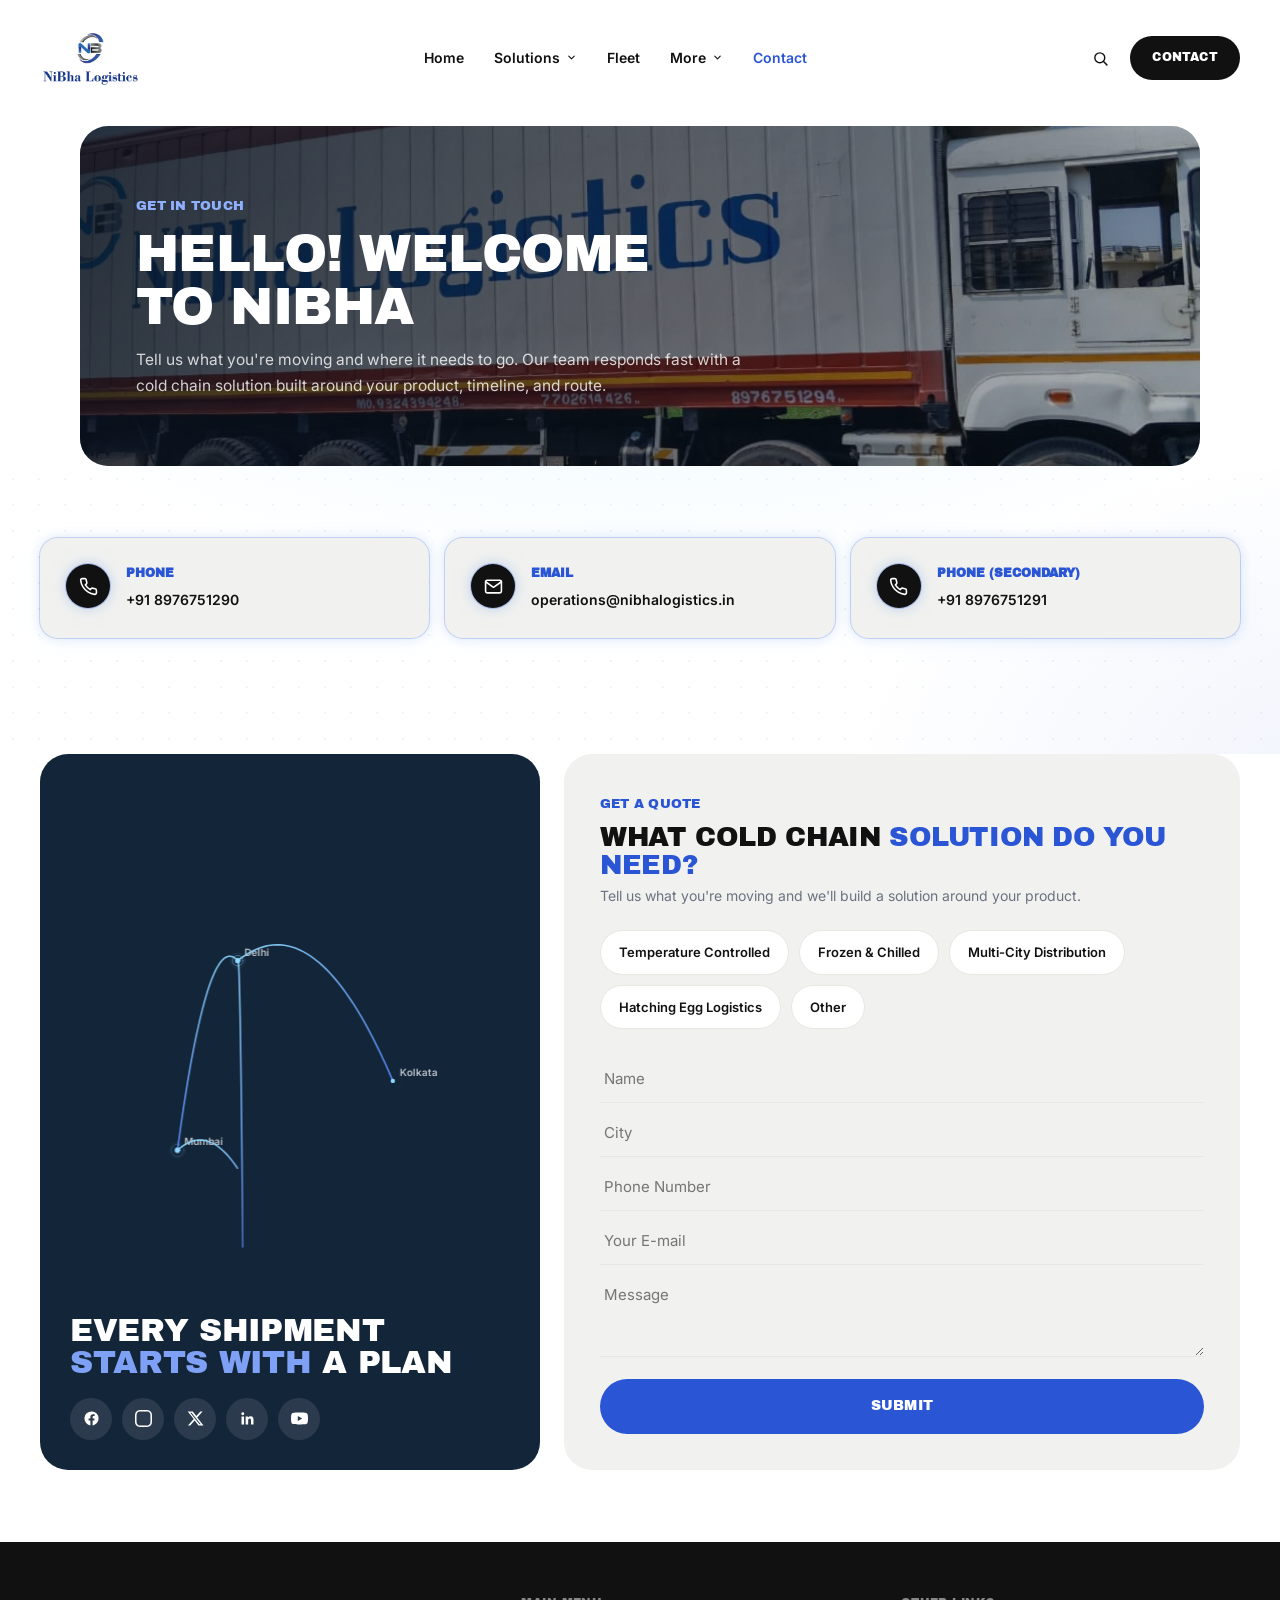
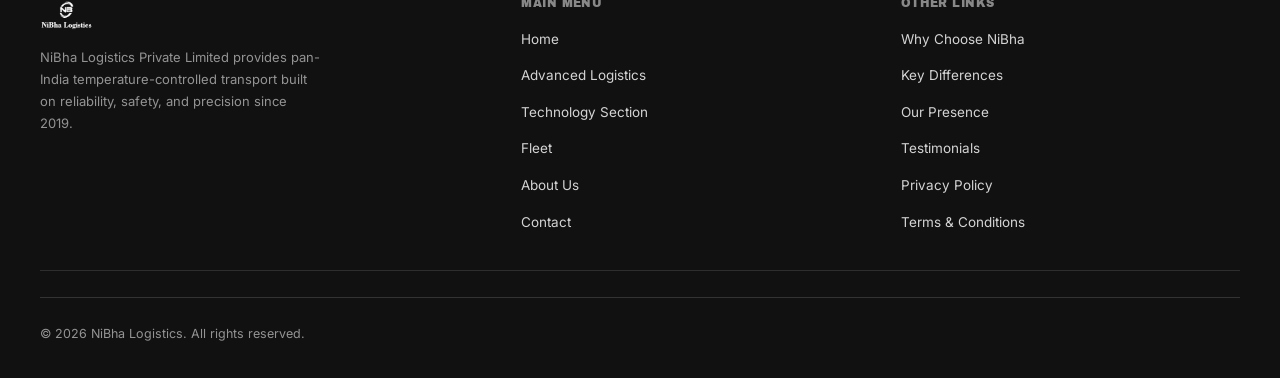
<file: contact.html>
<!doctype html>
<html lang="en-IN">
<head>
<meta charset="UTF-8">
<meta name="viewport" content="width=device-width, initial-scale=1">
<title>Contact Us — NiBha Logistics</title>
<meta name="description" content="Get in touch with NiBha Logistics for pan-India cold chain transport. Call +91 8976751290, email operations@nibhalogistics.in, or request a quote online.">
<link rel="icon" href="assets/img/logo.webp">
<link rel="preconnect" href="https://fonts.googleapis.com">
<link rel="preconnect" href="https://fonts.gstatic.com" crossorigin>
<link href="https://fonts.googleapis.com/css2?family=Archivo+Black&family=Inter:wght@400;500;600;700;800&display=swap" rel="stylesheet">
<link rel="stylesheet" href="assets/css/style.css">
</head>
<body>
<div class="page-frame">

<!-- ============================================================ NAV ============================================================ -->
<header class="site-nav">
  <div class="nav-inner">
    <a href="index.html" class="brand" aria-label="NiBha Logistics home">
      <img src="assets/img/logo.webp" alt="NiBha Logistics">
    </a>
    <nav class="primary" aria-label="Primary">
      <ul>
        <li><a href="index.html" class="nav-link">Home</a></li>
        <li class="nav-dropdown">
          <button type="button" aria-haspopup="true" aria-expanded="false">Solutions<svg viewBox="0 0 24 24" fill="none" stroke="currentColor" stroke-width="2.4" stroke-linecap="round" stroke-linejoin="round"><polyline points="6 9 12 15 18 9"/></svg></button>
          <div class="nav-dropdown-panel">
            <a href="advanced-logistics.html">Advanced Logistics</a>
            <a href="technology-section.html">Technology Section</a>
          </div>
        </li>
        <li><a href="fleet.html" class="nav-link">Fleet</a></li>
        <li class="nav-dropdown">
          <button type="button" aria-haspopup="true" aria-expanded="false">More<svg viewBox="0 0 24 24" fill="none" stroke="currentColor" stroke-width="2.4" stroke-linecap="round" stroke-linejoin="round"><polyline points="6 9 12 15 18 9"/></svg></button>
          <div class="nav-dropdown-panel">
            <a href="about.html">About Us</a>
            <a href="why-choose-nibha.html">Why Choose NiBha?</a>
            <a href="key-differences.html">Key Differences</a>
            <a href="our-presence.html">Our Presence</a>
            <a href="testimonials.html">Client Testimonials</a>
          </div>
        </li>
        <li><a href="contact.html" class="nav-link active">Contact</a></li>
      </ul>
    </nav>
    <div class="nav-right">
      <a href="contact.html" class="nav-icon-btn" aria-label="Track your shipment">
        <svg viewBox="0 0 24 24" fill="none" stroke="currentColor" stroke-width="2" stroke-linecap="round" stroke-linejoin="round"><circle cx="11" cy="11" r="7"/><line x1="21" y1="21" x2="16.65" y2="16.65"/></svg>
      </a>
      <a href="contact.html" class="btn btn-black">Contact</a>
      <button class="hamburger" id="hamburger" aria-label="Toggle menu" aria-expanded="false"><span></span></button>
    </div>
  </div>
  <div class="mobile-menu" id="mobileMenu">
    <ul>
      <li><a href="index.html">Home</a></li>
      <li><span class="more-label">Solutions</span></li>
      <li><a href="advanced-logistics.html">Advanced Logistics</a></li>
      <li><a href="technology-section.html">Technology Section</a></li>
      <li><a href="fleet.html">Fleet</a></li>
      <li><span class="more-label">More</span></li>
      <li><a href="about.html">About Us</a></li>
      <li><a href="why-choose-nibha.html">Why Choose NiBha?</a></li>
      <li><a href="key-differences.html">Key Differences</a></li>
      <li><a href="our-presence.html">Our Presence</a></li>
      <li><a href="testimonials.html">Client Testimonials</a></li>
      <li><a href="contact.html">Contact</a></li>
    </ul>
    <a href="contact.html" class="btn btn-black">Get In Touch</a>
  </div>
</header>

<!-- ============================================================ PAGE HERO ============================================================ -->
<section class="hero">
  <div class="page-hero">
    <img src="assets/img/hero-3.webp" alt="NiBha Logistics vehicle in transit" loading="lazy">
    <div class="page-hero-inner">
      <span class="eyebrow">Get In Touch</span>
      <h1>Hello! Welcome To NiBha</h1>
      <p>Tell us what you're moving and where it needs to go. Our team responds fast with a cold chain solution built around your product, timeline, and route.</p>
    </div>
  </div>
</section>

<!-- ============================================================ CONTACT DETAILS ============================================================ -->
<section class="py-sm section-glow">
  <div class="contact-detail-grid reveal">
    <div class="contact-detail-card">
      <span class="s-icon"><svg viewBox="0 0 24 24" fill="none" stroke="currentColor" stroke-width="2" stroke-linecap="round" stroke-linejoin="round"><path d="M22 16.92v3a2 2 0 0 1-2.18 2 19.79 19.79 0 0 1-8.63-3.07 19.5 19.5 0 0 1-6-6 19.79 19.79 0 0 1-3.07-8.67A2 2 0 0 1 4.11 2h3a2 2 0 0 1 2 1.72c.13.96.36 1.9.68 2.81a2 2 0 0 1-.45 2.11L8.09 9.91a16 16 0 0 0 6 6l1.27-1.27a2 2 0 0 1 2.11-.45c.91.32 1.85.55 2.81.68A2 2 0 0 1 22 16.92z"/></svg></span>
      <div><strong>Phone</strong><a href="tel:+918976751290">+91 8976751290</a></div>
    </div>
    <div class="contact-detail-card">
      <span class="s-icon"><svg viewBox="0 0 24 24" fill="none" stroke="currentColor" stroke-width="2" stroke-linecap="round" stroke-linejoin="round"><path d="M4 4h16a2 2 0 0 1 2 2v12a2 2 0 0 1-2 2H4a2 2 0 0 1-2-2V6a2 2 0 0 1 2-2Z"/><path d="m22 6-10 7L2 6"/></svg></span>
      <div><strong>Email</strong><a href="mailto:operations@nibhalogistics.in">operations@nibhalogistics.in</a></div>
    </div>
    <div class="contact-detail-card">
      <span class="s-icon"><svg viewBox="0 0 24 24" fill="none" stroke="currentColor" stroke-width="2" stroke-linecap="round" stroke-linejoin="round"><path d="M22 16.92v3a2 2 0 0 1-2.18 2 19.79 19.79 0 0 1-8.63-3.07 19.5 19.5 0 0 1-6-6 19.79 19.79 0 0 1-3.07-8.67A2 2 0 0 1 4.11 2h3a2 2 0 0 1 2 1.72c.13.96.36 1.9.68 2.81a2 2 0 0 1-.45 2.11L8.09 9.91a16 16 0 0 0 6 6l1.27-1.27a2 2 0 0 1 2.11-.45c.91.32 1.85.55 2.81.68A2 2 0 0 1 22 16.92z"/></svg></span>
      <div><strong>Phone (Secondary)</strong><a href="tel:+918976751291">+91 8976751291</a></div>
    </div>
  </div>
</section>

<!-- ============================================================ CONTACT FORM ============================================================ -->
<section class="py-sm" style="padding-top:0">
  <div class="contact-grid">
    <div class="contact-left reveal">
      <canvas class="quote-map" aria-hidden="true"></canvas>
      <h2>Every Shipment <span class="hl">Starts With</span> A Plan</h2>
      <div class="contact-social">
        <a href="#" aria-label="Facebook"><svg viewBox="0 0 24 24" fill="currentColor"><path d="M22 12a10 10 0 1 0-11.56 9.88v-6.99H7.9V12h2.54V9.8c0-2.5 1.49-3.89 3.78-3.89 1.1 0 2.24.2 2.24.2v2.46h-1.26c-1.24 0-1.63.77-1.63 1.56V12h2.78l-.44 2.89h-2.34v6.99A10 10 0 0 0 22 12z"/></svg></a>
        <a href="#" aria-label="Instagram"><svg viewBox="0 0 24 24" fill="currentColor"><path d="M12 2.16c3.2 0 3.58.01 4.85.07 1.17.05 1.8.25 2.23.41.56.22.96.48 1.38.9.42.42.68.82.9 1.38.16.42.36 1.06.41 2.23.06 1.27.07 1.65.07 4.85s-.01 3.58-.07 4.85c-.05 1.17-.25 1.8-.41 2.23a3.72 3.72 0 0 1-.9 1.38 3.72 3.72 0 0 1-1.38.9c-.42.16-1.06.36-2.23.41-1.27.06-1.65.07-4.85.07s-3.58-.01-4.85-.07c-1.17-.05-1.8-.25-2.23-.41a3.72 3.72 0 0 1-1.38-.9 3.72 3.72 0 0 1-.9-1.38c-.16-.42-.36-1.06-.41-2.23-.06-1.27-.07-1.65-.07-4.85s.01-3.58.07-4.85c.05-1.17.25-1.8.41-2.23.22-.56.48-.96.9-1.38.42-.42.82-.68 1.38-.9.42-.16 1.06-.36 2.23-.41 1.27-.06 1.65-.07 4.85-.07M12 0C8.74 0 8.33.01 7.05.07c-1.28.06-2.15.26-2.91.56a5.87 5.87 0 0 0-2.13 1.38A5.87 5.87 0 0 0 .63 4.14c-.3.76-.5 1.63-.56 2.91C.01 8.33 0 8.74 0 12s.01 3.67.07 4.95c.06 1.28.26 2.15.56 2.91.3.79.71 1.46 1.38 2.13.67.67 1.34 1.08 2.13 1.38.76.3 1.63.5 2.91.56C8.33 23.99 8.74 24 12 24s3.67-.01 4.95-.07c1.28-.06 2.15-.26 2.91-.56a5.87 5.87 0 0 0 2.13-1.38 5.87 5.87 0 0 0 1.38-2.13c.3-.76.5-1.63.56-2.91.06-1.28.07-1.69.07-4.95s-.01-3.67-.07-4.95c-.06-1.28-.26-2.15-.56-2.91a5.87 5.87 0 0 0-1.38-2.13A5.87 5.87 0 0 0 19.86.63c-.76-.3-1.63-.5-2.91-.56C15.67.01 15.26 0 12 0z"/></svg></a>
        <a href="#" aria-label="Twitter"><svg viewBox="0 0 24 24" fill="currentColor"><path d="M18.9 2H22l-7.6 8.7L23.3 22h-7l-5.5-7.2L4.5 22H1.4l8.1-9.3L1 2h7.2l5 6.6zm-1.2 18h1.7L6.4 4H4.6z"/></svg></a>
        <a href="#" aria-label="LinkedIn"><svg viewBox="0 0 24 24" fill="currentColor"><path d="M20.45 20.45h-3.55v-5.57c0-1.33-.02-3.04-1.85-3.04-1.86 0-2.14 1.45-2.14 2.94v5.67H9.36V9h3.41v1.56h.05c.48-.9 1.64-1.85 3.38-1.85 3.6 0 4.27 2.37 4.27 5.46v6.28zM5.34 7.43a2.06 2.06 0 1 1 0-4.12 2.06 2.06 0 0 1 0 4.12zM7.12 20.45H3.56V9h3.56v11.45z"/></svg></a>
        <a href="#" aria-label="YouTube"><svg viewBox="0 0 24 24" fill="currentColor"><path d="M23.5 6.2a3 3 0 0 0-2.1-2.1C19.5 3.5 12 3.5 12 3.5s-7.5 0-9.4.6A3 3 0 0 0 .5 6.2 31 31 0 0 0 0 12a31 31 0 0 0 .5 5.8 3 3 0 0 0 2.1 2.1c1.9.6 9.4.6 9.4.6s7.5 0 9.4-.6a3 3 0 0 0 2.1-2.1A31 31 0 0 0 24 12a31 31 0 0 0-.5-5.8ZM9.6 15.5V8.5L15.8 12Z"/></svg></a>
      </div>
    </div>
    <div class="contact-right reveal">
      <span class="eyebrow">Get A Quote</span>
      <h3>What Cold Chain <span class="hl">Solution Do You Need?</span></h3>
      <p>Tell us what you're moving and we'll build a solution around your product.</p>
      <div class="pill-choices" role="group" aria-label="Solution interest">
        <label class="pill-choice"><input type="checkbox" name="need" value="Temperature Controlled Transport">Temperature Controlled</label>
        <label class="pill-choice"><input type="checkbox" name="need" value="Frozen & Chilled Handling">Frozen &amp; Chilled</label>
        <label class="pill-choice"><input type="checkbox" name="need" value="Multi-City Distribution">Multi-City Distribution</label>
        <label class="pill-choice"><input type="checkbox" name="need" value="Hatching Egg Logistics">Hatching Egg Logistics</label>
        <label class="pill-choice"><input type="checkbox" name="need" value="Other">Other</label>
      </div>
      <form class="contact-form" action="https://formsubmit.co/ajax/operations@nibhalogistics.in" method="POST">
        <input type="hidden" name="_subject" value="New enquiry from NiBha website">
        <input type="hidden" name="_template" value="table">
        <input class="form-field" type="text" name="Name" placeholder="Name" required>
        <input class="form-field" type="text" name="City" placeholder="City" required>
        <input class="form-field" type="tel" name="Phone Number" placeholder="Phone Number" required>
        <input class="form-field" type="email" name="Email" placeholder="Your E-mail" required>
        <textarea class="form-field" name="Message" rows="3" placeholder="Message"></textarea>
        <button type="submit" class="btn btn-accent">Submit</button>
      </form>
    </div>
  </div>
</section>

<!-- ============================================================ FOOTER ============================================================ -->
<footer class="site-footer">
  <div class="footer-3col">
    <div>
      <div class="f-brand">
        <img src="assets/img/logo.webp" alt="NiBha Logistics">
      </div>
      <p class="f-blurb">NiBha Logistics Private Limited provides pan-India temperature-controlled transport built on reliability, safety, and precision since 2019.</p>
    </div>
    <div>
      <h4>Main Menu</h4>
      <ul>
        <li><a href="index.html">Home</a></li>
        <li><a href="advanced-logistics.html">Advanced Logistics</a></li>
        <li><a href="technology-section.html">Technology Section</a></li>
        <li><a href="fleet.html">Fleet</a></li>
        <li><a href="about.html">About Us</a></li>
        <li><a href="contact.html">Contact</a></li>
      </ul>
    </div>
    <div>
      <h4>Other Links</h4>
      <ul>
        <li><a href="why-choose-nibha.html">Why Choose NiBha</a></li>
        <li><a href="key-differences.html">Key Differences</a></li>
        <li><a href="our-presence.html">Our Presence</a></li>
        <li><a href="testimonials.html">Testimonials</a></li>
        <li><a href="#">Privacy Policy</a></li>
        <li><a href="#">Terms &amp; Conditions</a></li>
      </ul>
    </div>
  </div>
  <div class="footer-bottom">
    <span>&copy; 2026 NiBha Logistics. All rights reserved.</span>
  </div>
</footer>

</div><!-- /page-frame -->

<script src="assets/js/main.js"></script>
</body>
</html>
</file>
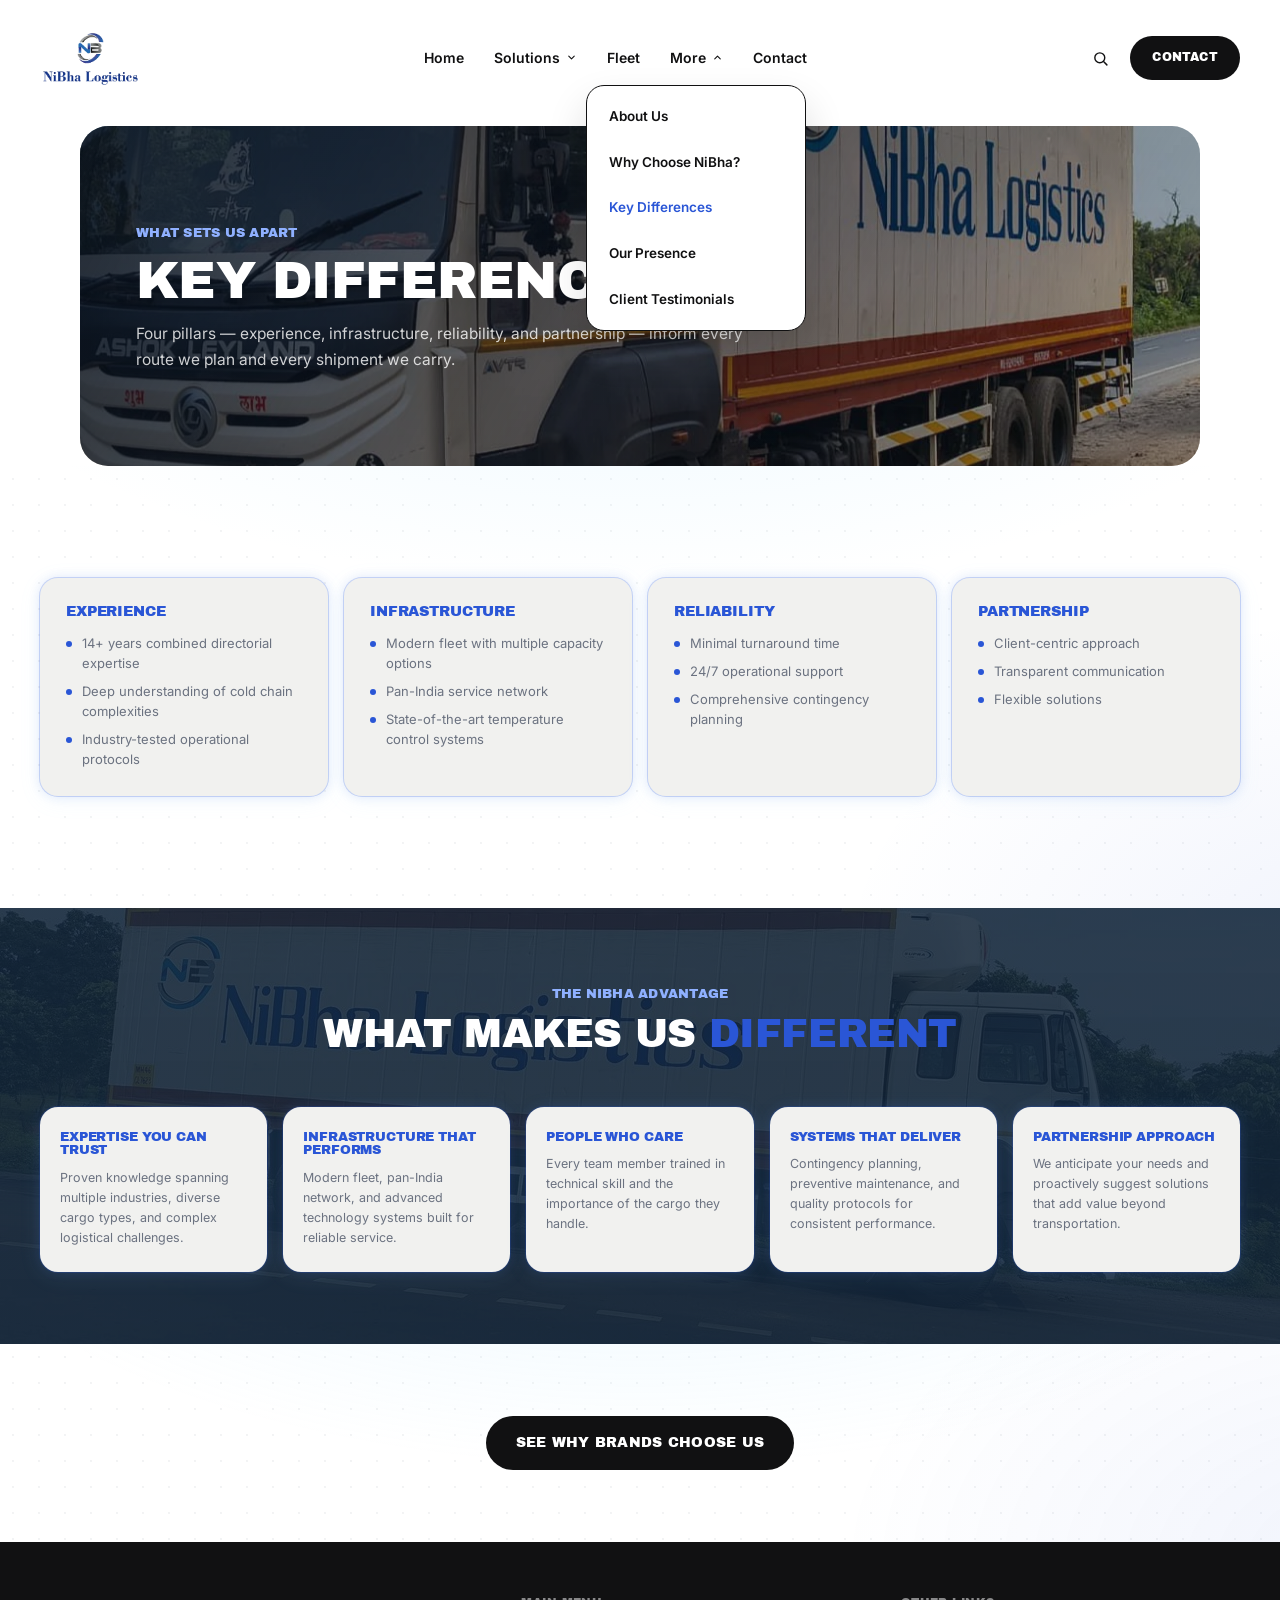
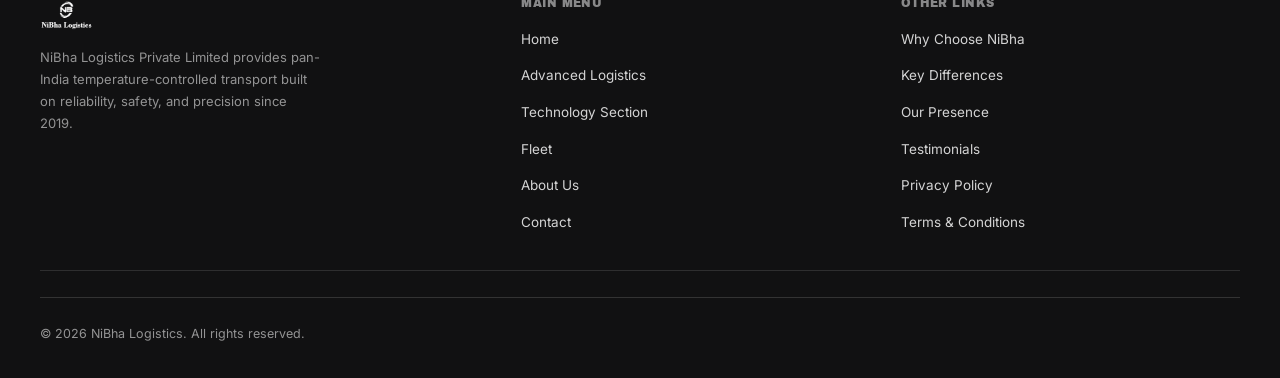
<file: key-differences.html>
<!doctype html>
<html lang="en-IN">
<head>
<meta charset="UTF-8">
<meta name="viewport" content="width=device-width, initial-scale=1">
<title>Key Differences — NiBha Logistics</title>
<meta name="description" content="What sets NiBha Logistics apart: experience, infrastructure, reliability, and partnership — the four pillars behind every cold chain shipment.">
<link rel="icon" href="assets/img/logo.webp">
<link rel="preconnect" href="https://fonts.googleapis.com">
<link rel="preconnect" href="https://fonts.gstatic.com" crossorigin>
<link href="https://fonts.googleapis.com/css2?family=Archivo+Black&family=Inter:wght@400;500;600;700;800&display=swap" rel="stylesheet">
<link rel="stylesheet" href="assets/css/style.css">
</head>
<body>
<div class="page-frame">

<!-- ============================================================ NAV ============================================================ -->
<header class="site-nav">
  <div class="nav-inner">
    <a href="index.html" class="brand" aria-label="NiBha Logistics home">
      <img src="assets/img/logo.webp" alt="NiBha Logistics">
    </a>
    <nav class="primary" aria-label="Primary">
      <ul>
        <li><a href="index.html" class="nav-link">Home</a></li>
        <li class="nav-dropdown">
          <button type="button" aria-haspopup="true" aria-expanded="false">Solutions<svg viewBox="0 0 24 24" fill="none" stroke="currentColor" stroke-width="2.4" stroke-linecap="round" stroke-linejoin="round"><polyline points="6 9 12 15 18 9"/></svg></button>
          <div class="nav-dropdown-panel">
            <a href="advanced-logistics.html">Advanced Logistics</a>
            <a href="technology-section.html">Technology Section</a>
          </div>
        </li>
        <li><a href="fleet.html" class="nav-link">Fleet</a></li>
        <li class="nav-dropdown open">
          <button type="button" aria-haspopup="true" aria-expanded="true">More<svg viewBox="0 0 24 24" fill="none" stroke="currentColor" stroke-width="2.4" stroke-linecap="round" stroke-linejoin="round"><polyline points="6 9 12 15 18 9"/></svg></button>
          <div class="nav-dropdown-panel">
            <a href="about.html">About Us</a>
            <a href="why-choose-nibha.html">Why Choose NiBha?</a>
            <a href="key-differences.html" style="color:var(--accent)">Key Differences</a>
            <a href="our-presence.html">Our Presence</a>
            <a href="testimonials.html">Client Testimonials</a>
          </div>
        </li>
        <li><a href="contact.html" class="nav-link">Contact</a></li>
      </ul>
    </nav>
    <div class="nav-right">
      <a href="contact.html" class="nav-icon-btn" aria-label="Track your shipment">
        <svg viewBox="0 0 24 24" fill="none" stroke="currentColor" stroke-width="2" stroke-linecap="round" stroke-linejoin="round"><circle cx="11" cy="11" r="7"/><line x1="21" y1="21" x2="16.65" y2="16.65"/></svg>
      </a>
      <a href="contact.html" class="btn btn-black">Contact</a>
      <button class="hamburger" id="hamburger" aria-label="Toggle menu" aria-expanded="false"><span></span></button>
    </div>
  </div>
  <div class="mobile-menu" id="mobileMenu">
    <ul>
      <li><a href="index.html">Home</a></li>
      <li><span class="more-label">Solutions</span></li>
      <li><a href="advanced-logistics.html">Advanced Logistics</a></li>
      <li><a href="technology-section.html">Technology Section</a></li>
      <li><a href="fleet.html">Fleet</a></li>
      <li><span class="more-label">More</span></li>
      <li><a href="about.html">About Us</a></li>
      <li><a href="why-choose-nibha.html">Why Choose NiBha?</a></li>
      <li><a href="key-differences.html">Key Differences</a></li>
      <li><a href="our-presence.html">Our Presence</a></li>
      <li><a href="testimonials.html">Client Testimonials</a></li>
      <li><a href="contact.html">Contact</a></li>
    </ul>
    <a href="contact.html" class="btn btn-black">Get In Touch</a>
  </div>
</header>

<!-- ============================================================ PAGE HERO ============================================================ -->
<section class="hero">
  <div class="page-hero">
    <img src="assets/img/hero-4.webp" alt="NiBha Logistics refrigerated truck on the road" loading="lazy">
    <div class="page-hero-inner">
      <span class="eyebrow">What Sets Us Apart</span>
      <h1>Key Differences</h1>
      <p>Four pillars — experience, infrastructure, reliability, and partnership — inform every route we plan and every shipment we carry.</p>
    </div>
  </div>
</section>

<!-- ============================================================ KEY DIFFERENTIATORS ============================================================ -->
<section class="py section-glow">
  <div class="differentiators-grid reveal">
    <div class="diff-card">
      <h4>Experience</h4>
      <ul>
        <li>14+ years combined directorial expertise</li>
        <li>Deep understanding of cold chain complexities</li>
        <li>Industry-tested operational protocols</li>
      </ul>
    </div>
    <div class="diff-card">
      <h4>Infrastructure</h4>
      <ul>
        <li>Modern fleet with multiple capacity options</li>
        <li>Pan-India service network</li>
        <li>State-of-the-art temperature control systems</li>
      </ul>
    </div>
    <div class="diff-card">
      <h4>Reliability</h4>
      <ul>
        <li>Minimal turnaround time</li>
        <li>24/7 operational support</li>
        <li>Comprehensive contingency planning</li>
      </ul>
    </div>
    <div class="diff-card">
      <h4>Partnership</h4>
      <ul>
        <li>Client-centric approach</li>
        <li>Transparent communication</li>
        <li>Flexible solutions</li>
      </ul>
    </div>
  </div>
</section>

<!-- ============================================================ NIBHA ADVANTAGE ============================================================ -->
<section class="py-sm navy-band" style="background-image:linear-gradient(rgba(19,37,57,.87),rgba(19,37,57,.91)),url('assets/img/hero-1.webp');background-size:cover;background-position:center">
  <div class="section-head reveal">
    <span class="eyebrow">The NiBha Advantage</span>
    <h2>What Makes Us <span class="hl">Different</span></h2>
  </div>
  <div class="advantage-grid reveal">
    <div class="advantage-card">
      <h4>Expertise You Can Trust</h4>
      <p>Proven knowledge spanning multiple industries, diverse cargo types, and complex logistical challenges.</p>
    </div>
    <div class="advantage-card">
      <h4>Infrastructure That Performs</h4>
      <p>Modern fleet, pan-India network, and advanced technology systems built for reliable service.</p>
    </div>
    <div class="advantage-card">
      <h4>People Who Care</h4>
      <p>Every team member trained in technical skill and the importance of the cargo they handle.</p>
    </div>
    <div class="advantage-card">
      <h4>Systems That Deliver</h4>
      <p>Contingency planning, preventive maintenance, and quality protocols for consistent performance.</p>
    </div>
    <div class="advantage-card">
      <h4>Partnership Approach</h4>
      <p>We anticipate your needs and proactively suggest solutions that add value beyond transportation.</p>
    </div>
  </div>
</section>

<div class="py-sm section-glow" style="text-align:center">
  <a href="why-choose-nibha.html" class="btn btn-black">See Why Brands Choose Us</a>
</div>

<!-- ============================================================ FOOTER ============================================================ -->
<footer class="site-footer">
  <div class="footer-3col">
    <div>
      <div class="f-brand">
        <img src="assets/img/logo.webp" alt="NiBha Logistics">
      </div>
      <p class="f-blurb">NiBha Logistics Private Limited provides pan-India temperature-controlled transport built on reliability, safety, and precision since 2019.</p>
    </div>
    <div>
      <h4>Main Menu</h4>
      <ul>
        <li><a href="index.html">Home</a></li>
        <li><a href="advanced-logistics.html">Advanced Logistics</a></li>
        <li><a href="technology-section.html">Technology Section</a></li>
        <li><a href="fleet.html">Fleet</a></li>
        <li><a href="about.html">About Us</a></li>
        <li><a href="contact.html">Contact</a></li>
      </ul>
    </div>
    <div>
      <h4>Other Links</h4>
      <ul>
        <li><a href="why-choose-nibha.html">Why Choose NiBha</a></li>
        <li><a href="key-differences.html">Key Differences</a></li>
        <li><a href="our-presence.html">Our Presence</a></li>
        <li><a href="testimonials.html">Testimonials</a></li>
        <li><a href="#">Privacy Policy</a></li>
        <li><a href="#">Terms &amp; Conditions</a></li>
      </ul>
    </div>
  </div>
  <div class="footer-bottom">
    <span>&copy; 2026 NiBha Logistics. All rights reserved.</span>
  </div>
</footer>

</div><!-- /page-frame -->

<script src="assets/js/main.js"></script>
</body>
</html>
</file>
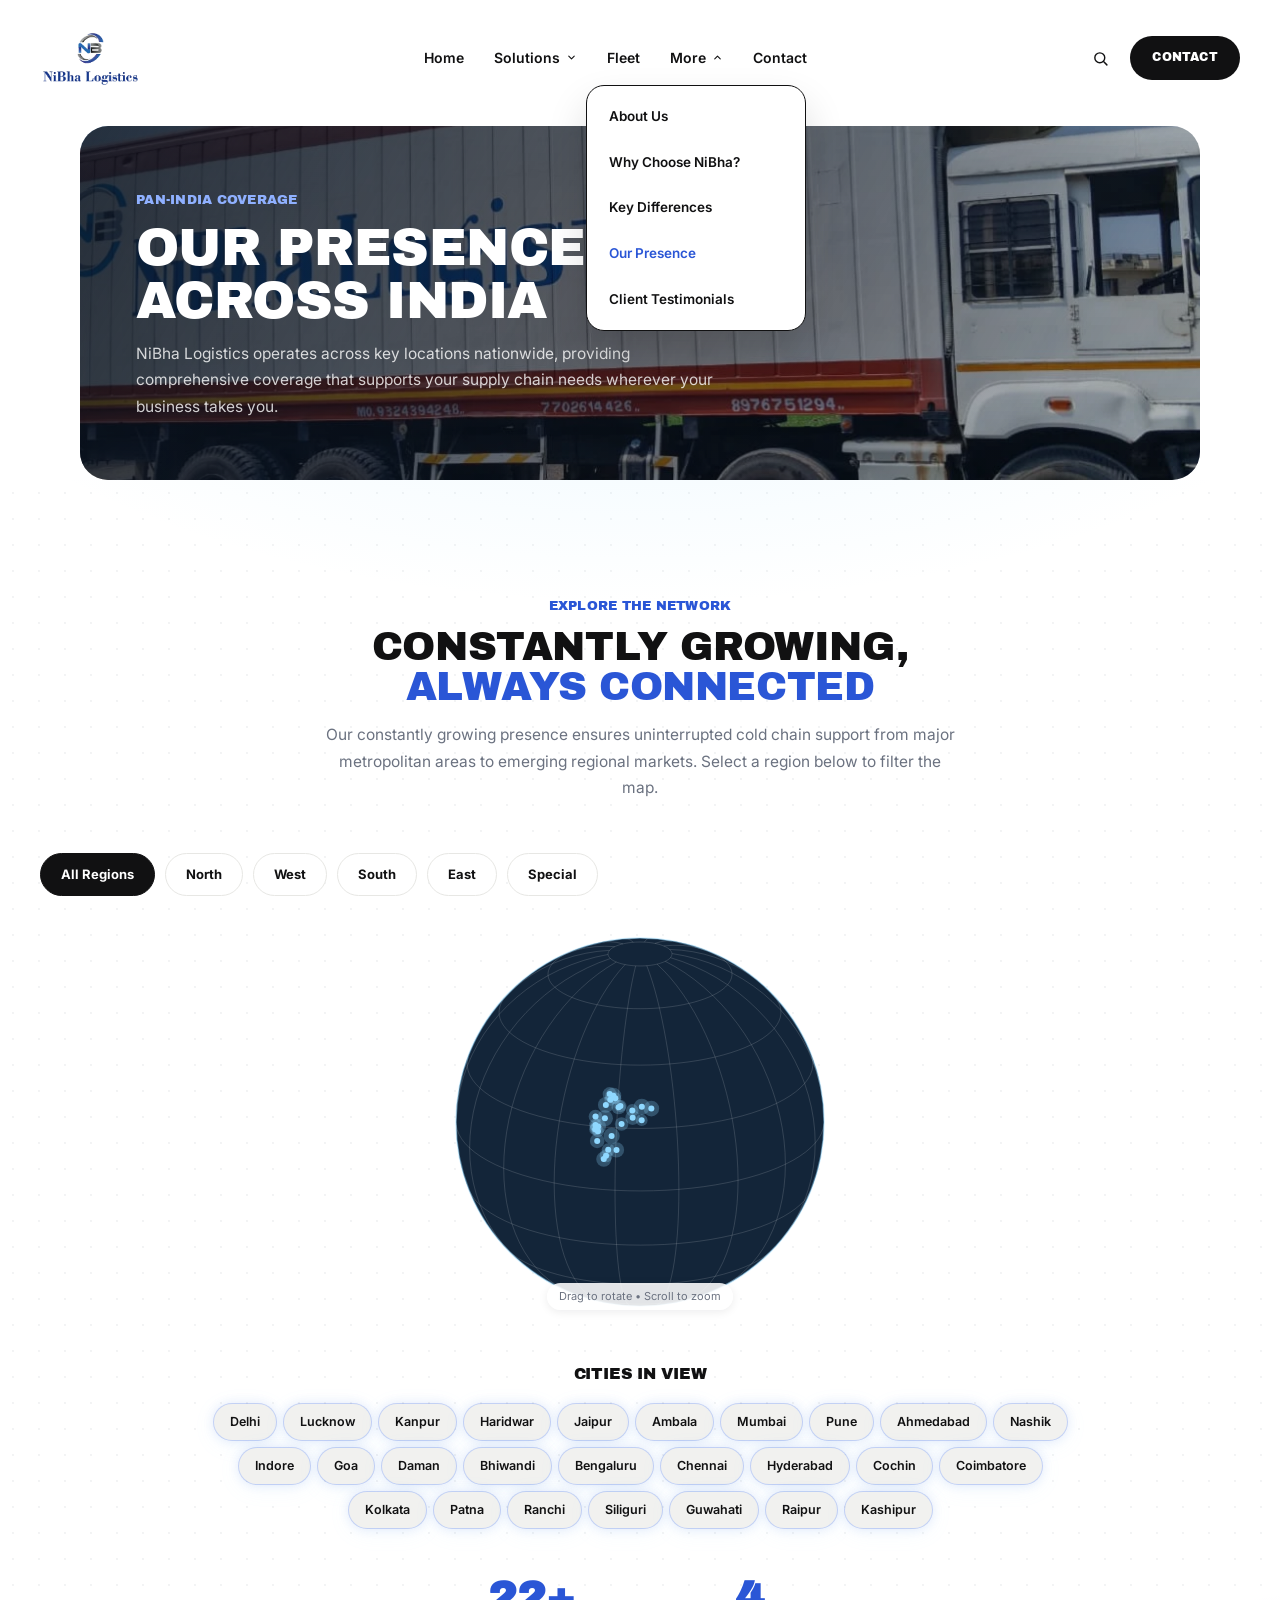
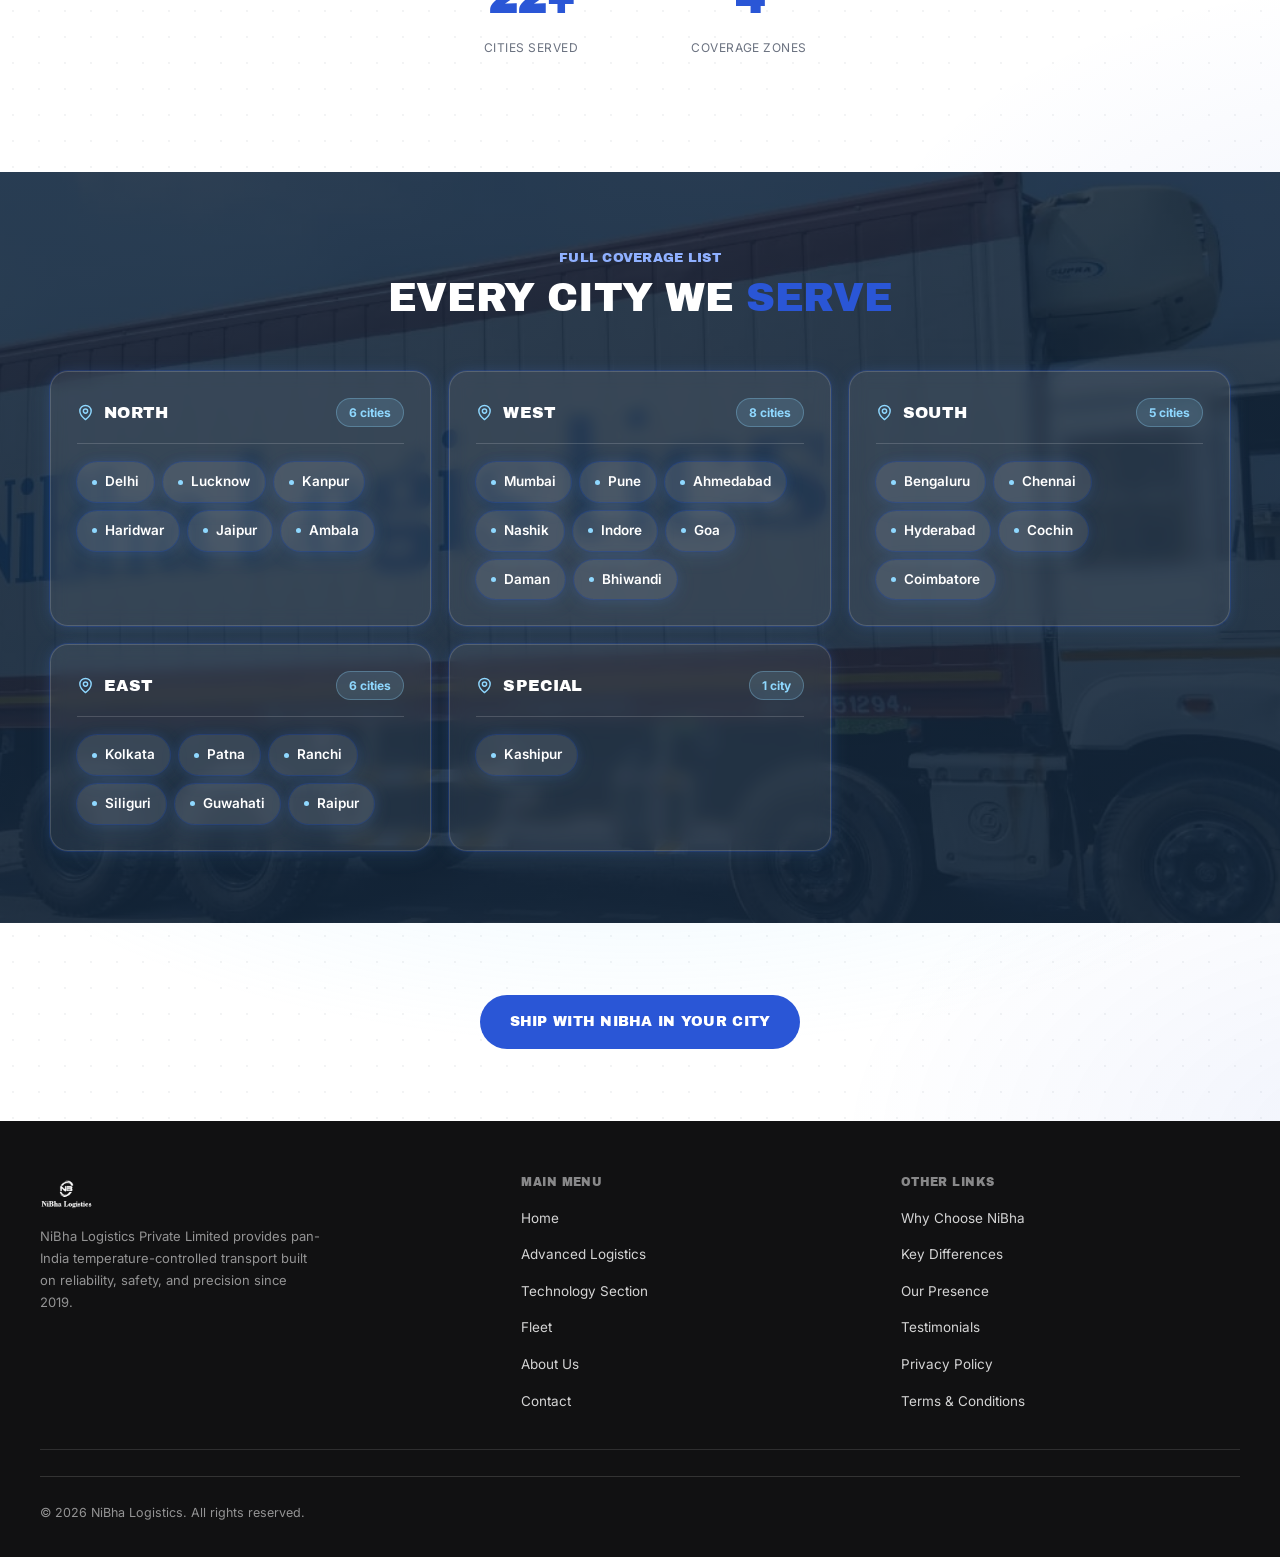
<file: our-presence.html>
<!doctype html>
<html lang="en-IN">
<head>
<meta charset="UTF-8">
<meta name="viewport" content="width=device-width, initial-scale=1">
<title>Our Presence — NiBha Logistics</title>
<meta name="description" content="NiBha Logistics operates across 27+ cities pan-India — North, West, South, East, and special coverage zones. Explore our full network.">
<link rel="icon" href="assets/img/logo.webp">
<link rel="preconnect" href="https://fonts.googleapis.com">
<link rel="preconnect" href="https://fonts.gstatic.com" crossorigin>
<link href="https://fonts.googleapis.com/css2?family=Archivo+Black&family=Inter:wght@400;500;600;700;800&display=swap" rel="stylesheet">
<link rel="stylesheet" href="assets/css/style.css">
</head>
<body>
<div class="page-frame">

<!-- ============================================================ NAV ============================================================ -->
<header class="site-nav">
  <div class="nav-inner">
    <a href="index.html" class="brand" aria-label="NiBha Logistics home">
      <img src="assets/img/logo.webp" alt="NiBha Logistics">
    </a>
    <nav class="primary" aria-label="Primary">
      <ul>
        <li><a href="index.html" class="nav-link">Home</a></li>
        <li class="nav-dropdown">
          <button type="button" aria-haspopup="true" aria-expanded="false">Solutions<svg viewBox="0 0 24 24" fill="none" stroke="currentColor" stroke-width="2.4" stroke-linecap="round" stroke-linejoin="round"><polyline points="6 9 12 15 18 9"/></svg></button>
          <div class="nav-dropdown-panel">
            <a href="advanced-logistics.html">Advanced Logistics</a>
            <a href="technology-section.html">Technology Section</a>
          </div>
        </li>
        <li><a href="fleet.html" class="nav-link">Fleet</a></li>
        <li class="nav-dropdown open">
          <button type="button" aria-haspopup="true" aria-expanded="true">More<svg viewBox="0 0 24 24" fill="none" stroke="currentColor" stroke-width="2.4" stroke-linecap="round" stroke-linejoin="round"><polyline points="6 9 12 15 18 9"/></svg></button>
          <div class="nav-dropdown-panel">
            <a href="about.html">About Us</a>
            <a href="why-choose-nibha.html">Why Choose NiBha?</a>
            <a href="key-differences.html">Key Differences</a>
            <a href="our-presence.html" style="color:var(--accent)">Our Presence</a>
            <a href="testimonials.html">Client Testimonials</a>
          </div>
        </li>
        <li><a href="contact.html" class="nav-link">Contact</a></li>
      </ul>
    </nav>
    <div class="nav-right">
      <a href="contact.html" class="nav-icon-btn" aria-label="Track your shipment">
        <svg viewBox="0 0 24 24" fill="none" stroke="currentColor" stroke-width="2" stroke-linecap="round" stroke-linejoin="round"><circle cx="11" cy="11" r="7"/><line x1="21" y1="21" x2="16.65" y2="16.65"/></svg>
      </a>
      <a href="contact.html" class="btn btn-black">Contact</a>
      <button class="hamburger" id="hamburger" aria-label="Toggle menu" aria-expanded="false"><span></span></button>
    </div>
  </div>
  <div class="mobile-menu" id="mobileMenu">
    <ul>
      <li><a href="index.html">Home</a></li>
      <li><span class="more-label">Solutions</span></li>
      <li><a href="advanced-logistics.html">Advanced Logistics</a></li>
      <li><a href="technology-section.html">Technology Section</a></li>
      <li><a href="fleet.html">Fleet</a></li>
      <li><span class="more-label">More</span></li>
      <li><a href="about.html">About Us</a></li>
      <li><a href="why-choose-nibha.html">Why Choose NiBha?</a></li>
      <li><a href="key-differences.html">Key Differences</a></li>
      <li><a href="our-presence.html">Our Presence</a></li>
      <li><a href="testimonials.html">Client Testimonials</a></li>
      <li><a href="contact.html">Contact</a></li>
    </ul>
    <a href="contact.html" class="btn btn-black">Get In Touch</a>
  </div>
</header>

<!-- ============================================================ PAGE HERO ============================================================ -->
<section class="hero">
  <div class="page-hero">
    <img src="assets/img/hero-3.webp" alt="NiBha Logistics vehicle in transit" loading="lazy">
    <div class="page-hero-inner">
      <span class="eyebrow">Pan-India Coverage</span>
      <h1>Our Presence Across India</h1>
      <p>NiBha Logistics operates across key locations nationwide, providing comprehensive coverage that supports your supply chain needs wherever your business takes you.</p>
    </div>
  </div>
</section>

<!-- ============================================================ INTERACTIVE MAP ============================================================ -->
<section class="py section-glow">
  <div class="section-head reveal">
    <span class="eyebrow">Explore The Network</span>
    <h2>Constantly Growing, <span class="hl">Always Connected</span></h2>
    <p>Our constantly growing presence ensures uninterrupted cold chain support from major metropolitan areas to emerging regional markets. Select a region below to filter the map.</p>
  </div>
  <div class="presence-tabs reveal">
    <button class="presence-tab is-active" data-region="all">All Regions</button>
    <button class="presence-tab" data-region="North">North</button>
    <button class="presence-tab" data-region="West">West</button>
    <button class="presence-tab" data-region="South">South</button>
    <button class="presence-tab" data-region="East">East</button>
    <button class="presence-tab" data-region="Special">Special</button>
  </div>
  <div class="network-grid reveal">
    <div>
      <div class="earth-wrap">
        <canvas id="earthCanvas" aria-label="Rotating globe highlighting NiBha Logistics service cities across India"></canvas>
        <div class="earth-hint">Drag to rotate &bull; Scroll to zoom</div>
      </div>
    </div>
    <div>
      <h3 style="font-family:'Archivo Black',sans-serif;font-size:16px;text-transform:uppercase;margin-bottom:14px">Cities In View</h3>
      <div class="presence-city-list" id="presenceCityList"></div>
      <div class="stats-strip" style="border-top:none;margin-top:36px;padding-top:0;grid-template-columns:1fr 1fr;max-width:420px;margin-left:auto;margin-right:auto">
        <div class="stat"><strong>27+</strong><span>Cities Served</span></div>
        <div class="stat"><strong>5</strong><span>Coverage Zones</span></div>
      </div>
    </div>
  </div>
</section>

<!-- ============================================================ FULL REGION LISTS ============================================================ -->
<section class="py-sm navy-band" style="background-image:linear-gradient(rgba(19,37,57,.87),rgba(19,37,57,.91)),url('assets/img/hero-3.webp');background-size:cover;background-position:center">
  <div class="section-head reveal">
    <span class="eyebrow">Full Coverage List</span>
    <h2>Every City We <span class="hl">Serve</span></h2>
  </div>
  <div class="coverage-grid reveal">
    <div class="coverage-card">
      <div class="cov-head">
        <span class="cov-region"><svg viewBox="0 0 24 24" fill="none" stroke="currentColor" stroke-width="2" stroke-linecap="round" stroke-linejoin="round"><path d="M20 10c0 6-8 12-8 12s-8-6-8-12a8 8 0 0 1 16 0Z"/><circle cx="12" cy="10" r="3"/></svg>North</span>
        <span class="cov-count">6 cities</span>
      </div>
      <div class="cov-cities">
        <span>Delhi</span><span>Lucknow</span><span>Kanpur</span><span>Haridwar</span><span>Jaipur</span><span>Ambala</span>
      </div>
    </div>
    <div class="coverage-card">
      <div class="cov-head">
        <span class="cov-region"><svg viewBox="0 0 24 24" fill="none" stroke="currentColor" stroke-width="2" stroke-linecap="round" stroke-linejoin="round"><path d="M20 10c0 6-8 12-8 12s-8-6-8-12a8 8 0 0 1 16 0Z"/><circle cx="12" cy="10" r="3"/></svg>West</span>
        <span class="cov-count">8 cities</span>
      </div>
      <div class="cov-cities">
        <span>Mumbai</span><span>Pune</span><span>Ahmedabad</span><span>Nashik</span><span>Indore</span><span>Goa</span><span>Daman</span><span>Bhiwandi</span>
      </div>
    </div>
    <div class="coverage-card">
      <div class="cov-head">
        <span class="cov-region"><svg viewBox="0 0 24 24" fill="none" stroke="currentColor" stroke-width="2" stroke-linecap="round" stroke-linejoin="round"><path d="M20 10c0 6-8 12-8 12s-8-6-8-12a8 8 0 0 1 16 0Z"/><circle cx="12" cy="10" r="3"/></svg>South</span>
        <span class="cov-count">5 cities</span>
      </div>
      <div class="cov-cities">
        <span>Bengaluru</span><span>Chennai</span><span>Hyderabad</span><span>Cochin</span><span>Coimbatore</span>
      </div>
    </div>
    <div class="coverage-card">
      <div class="cov-head">
        <span class="cov-region"><svg viewBox="0 0 24 24" fill="none" stroke="currentColor" stroke-width="2" stroke-linecap="round" stroke-linejoin="round"><path d="M20 10c0 6-8 12-8 12s-8-6-8-12a8 8 0 0 1 16 0Z"/><circle cx="12" cy="10" r="3"/></svg>East</span>
        <span class="cov-count">6 cities</span>
      </div>
      <div class="cov-cities">
        <span>Kolkata</span><span>Patna</span><span>Ranchi</span><span>Siliguri</span><span>Guwahati</span><span>Raipur</span>
      </div>
    </div>
    <div class="coverage-card">
      <div class="cov-head">
        <span class="cov-region"><svg viewBox="0 0 24 24" fill="none" stroke="currentColor" stroke-width="2" stroke-linecap="round" stroke-linejoin="round"><path d="M20 10c0 6-8 12-8 12s-8-6-8-12a8 8 0 0 1 16 0Z"/><circle cx="12" cy="10" r="3"/></svg>Special</span>
        <span class="cov-count">1 city</span>
      </div>
      <div class="cov-cities">
        <span>Kashipur</span>
      </div>
    </div>
  </div>
</section>

<div class="py-sm section-glow" style="text-align:center">
  <a href="contact.html" class="btn btn-accent">Ship With NiBha In Your City</a>
</div>

<!-- ============================================================ FOOTER ============================================================ -->
<footer class="site-footer">
  <div class="footer-3col">
    <div>
      <div class="f-brand">
        <img src="assets/img/logo.webp" alt="NiBha Logistics">
      </div>
      <p class="f-blurb">NiBha Logistics Private Limited provides pan-India temperature-controlled transport built on reliability, safety, and precision since 2019.</p>
    </div>
    <div>
      <h4>Main Menu</h4>
      <ul>
        <li><a href="index.html">Home</a></li>
        <li><a href="advanced-logistics.html">Advanced Logistics</a></li>
        <li><a href="technology-section.html">Technology Section</a></li>
        <li><a href="fleet.html">Fleet</a></li>
        <li><a href="about.html">About Us</a></li>
        <li><a href="contact.html">Contact</a></li>
      </ul>
    </div>
    <div>
      <h4>Other Links</h4>
      <ul>
        <li><a href="why-choose-nibha.html">Why Choose NiBha</a></li>
        <li><a href="key-differences.html">Key Differences</a></li>
        <li><a href="our-presence.html">Our Presence</a></li>
        <li><a href="testimonials.html">Testimonials</a></li>
        <li><a href="#">Privacy Policy</a></li>
        <li><a href="#">Terms &amp; Conditions</a></li>
      </ul>
    </div>
  </div>
  <div class="footer-bottom">
    <span>&copy; 2026 NiBha Logistics. All rights reserved.</span>
  </div>
</footer>

</div><!-- /page-frame -->

<script src="assets/js/main.js"></script>
</body>
</html>
</file>
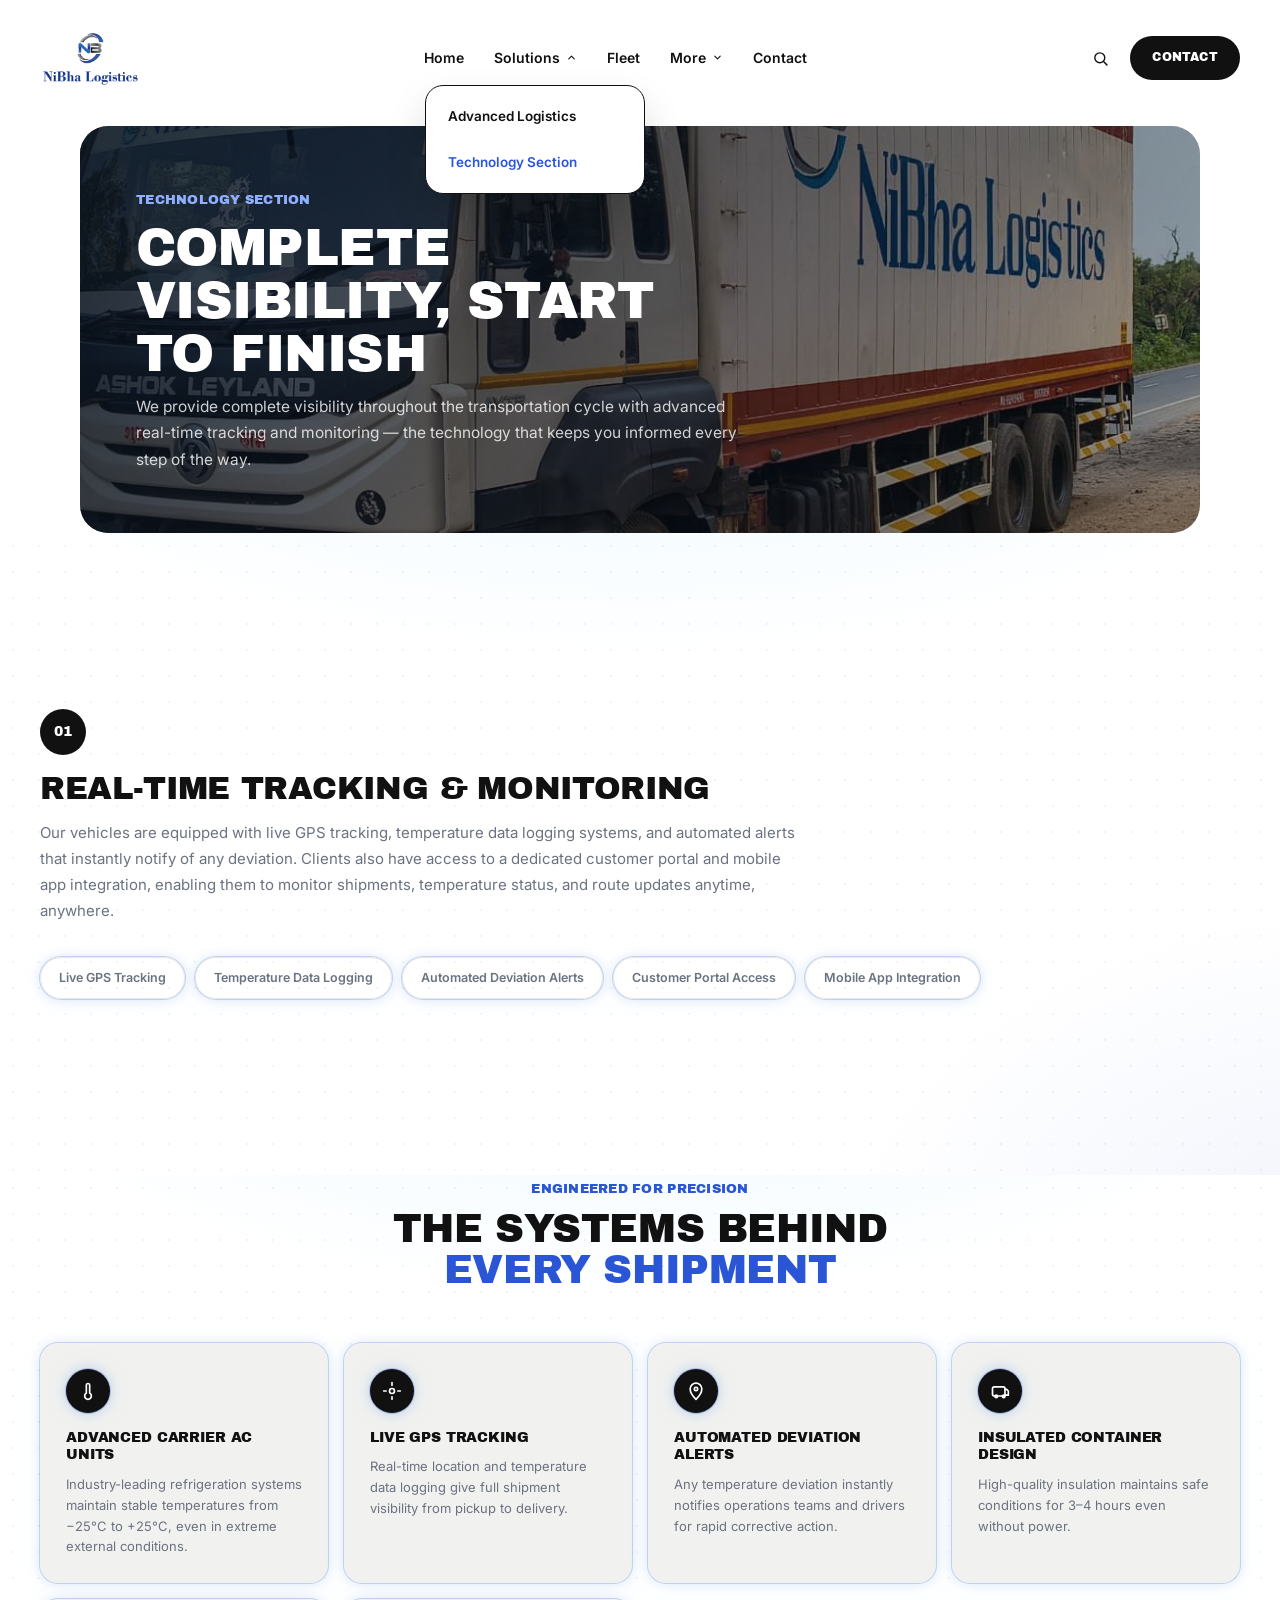
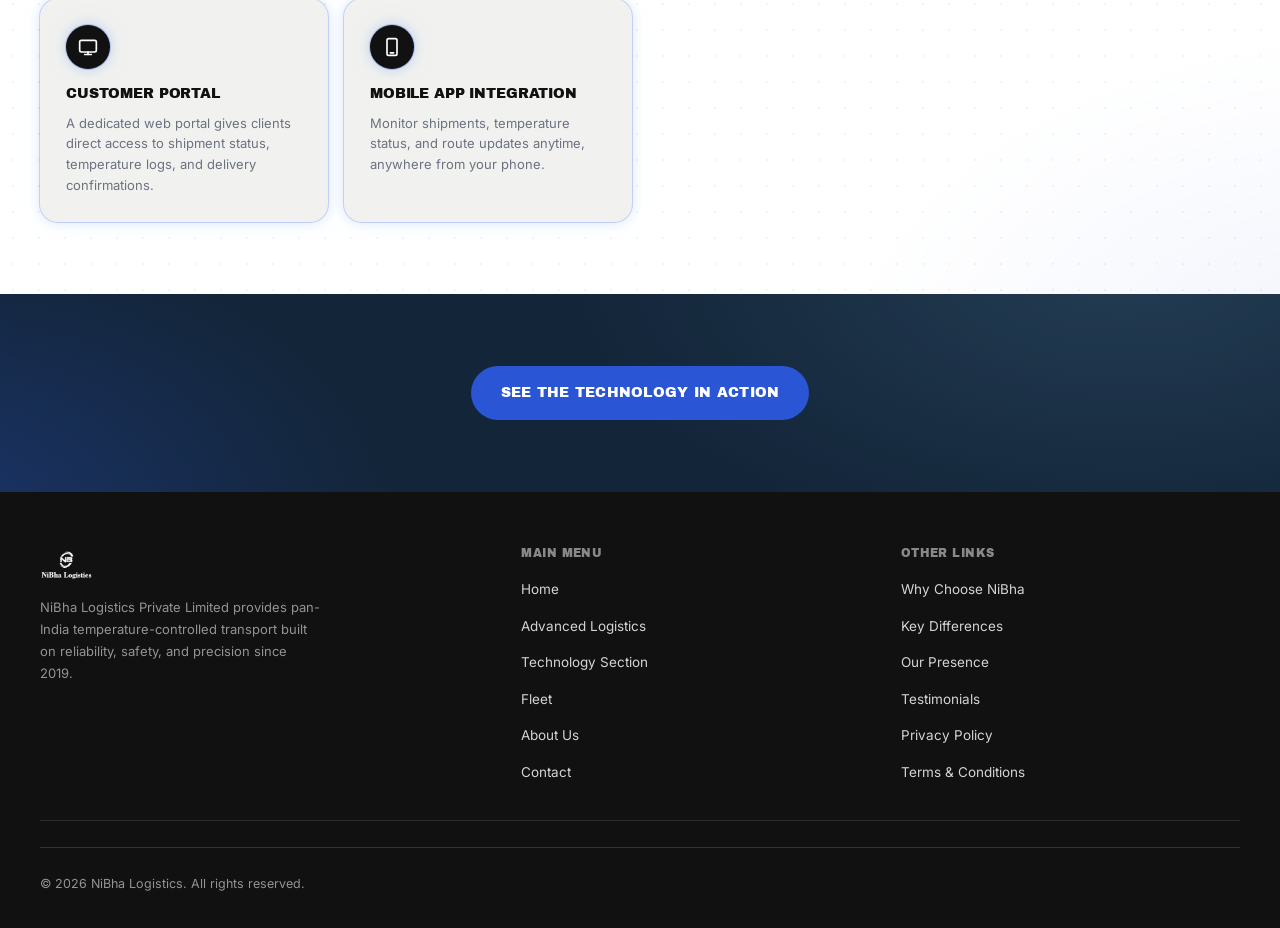
<file: technology-section.html>
<!doctype html>
<html lang="en-IN">
<head>
<meta charset="UTF-8">
<meta name="viewport" content="width=device-width, initial-scale=1">
<title>Technology Section — NiBha Logistics</title>
<meta name="description" content="Real-time GPS tracking, temperature data logging, automated alerts, and customer portal access — the technology behind NiBha Logistics' cold chain visibility.">
<link rel="icon" href="assets/img/logo.webp">
<link rel="preconnect" href="https://fonts.googleapis.com">
<link rel="preconnect" href="https://fonts.gstatic.com" crossorigin>
<link href="https://fonts.googleapis.com/css2?family=Archivo+Black&family=Inter:wght@400;500;600;700;800&display=swap" rel="stylesheet">
<link rel="stylesheet" href="assets/css/style.css">
</head>
<body>
<div class="page-frame">

<!-- ============================================================ NAV ============================================================ -->
<header class="site-nav">
  <div class="nav-inner">
    <a href="index.html" class="brand" aria-label="NiBha Logistics home">
      <img src="assets/img/logo.webp" alt="NiBha Logistics">
    </a>
    <nav class="primary" aria-label="Primary">
      <ul>
        <li><a href="index.html" class="nav-link">Home</a></li>
        <li class="nav-dropdown open">
          <button type="button" aria-haspopup="true" aria-expanded="true">Solutions<svg viewBox="0 0 24 24" fill="none" stroke="currentColor" stroke-width="2.4" stroke-linecap="round" stroke-linejoin="round"><polyline points="6 9 12 15 18 9"/></svg></button>
          <div class="nav-dropdown-panel">
            <a href="advanced-logistics.html">Advanced Logistics</a>
            <a href="technology-section.html" style="color:var(--accent)">Technology Section</a>
          </div>
        </li>
        <li><a href="fleet.html" class="nav-link">Fleet</a></li>
        <li class="nav-dropdown">
          <button type="button" aria-haspopup="true" aria-expanded="false">More<svg viewBox="0 0 24 24" fill="none" stroke="currentColor" stroke-width="2.4" stroke-linecap="round" stroke-linejoin="round"><polyline points="6 9 12 15 18 9"/></svg></button>
          <div class="nav-dropdown-panel">
            <a href="about.html">About Us</a>
            <a href="why-choose-nibha.html">Why Choose NiBha?</a>
            <a href="key-differences.html">Key Differences</a>
            <a href="our-presence.html">Our Presence</a>
            <a href="testimonials.html">Client Testimonials</a>
          </div>
        </li>
        <li><a href="contact.html" class="nav-link">Contact</a></li>
      </ul>
    </nav>
    <div class="nav-right">
      <a href="contact.html" class="nav-icon-btn" aria-label="Track your shipment">
        <svg viewBox="0 0 24 24" fill="none" stroke="currentColor" stroke-width="2" stroke-linecap="round" stroke-linejoin="round"><circle cx="11" cy="11" r="7"/><line x1="21" y1="21" x2="16.65" y2="16.65"/></svg>
      </a>
      <a href="contact.html" class="btn btn-black">Contact</a>
      <button class="hamburger" id="hamburger" aria-label="Toggle menu" aria-expanded="false"><span></span></button>
    </div>
  </div>
  <div class="mobile-menu" id="mobileMenu">
    <ul>
      <li><a href="index.html">Home</a></li>
      <li><span class="more-label">Solutions</span></li>
      <li><a href="advanced-logistics.html">Advanced Logistics</a></li>
      <li><a href="technology-section.html">Technology Section</a></li>
      <li><a href="fleet.html">Fleet</a></li>
      <li><span class="more-label">More</span></li>
      <li><a href="about.html">About Us</a></li>
      <li><a href="why-choose-nibha.html">Why Choose NiBha?</a></li>
      <li><a href="key-differences.html">Key Differences</a></li>
      <li><a href="our-presence.html">Our Presence</a></li>
      <li><a href="testimonials.html">Client Testimonials</a></li>
      <li><a href="contact.html">Contact</a></li>
    </ul>
    <a href="contact.html" class="btn btn-black">Get In Touch</a>
  </div>
</header>

<!-- ============================================================ PAGE HERO ============================================================ -->
<section class="hero">
  <div class="page-hero solutions-page-hero">
    <img src="assets/img/hero-4.webp" alt="NiBha Logistics refrigerated truck on the road" loading="lazy">
    <div class="page-hero-inner">
      <span class="eyebrow">Technology Section</span>
      <h1>Complete Visibility, Start To Finish</h1>
      <p>We provide complete visibility throughout the transportation cycle with advanced real-time tracking and monitoring — the technology that keeps you informed every step of the way.</p>
    </div>
  </div>
  <div class="solutions-hero-mobile-text">
    <span class="eyebrow">Technology Section</span>
    <h1>Complete Visibility, Start To Finish</h1>
    <p>We provide complete visibility throughout the transportation cycle with advanced real-time tracking and monitoring — the technology that keeps you informed every step of the way.</p>
  </div>
</section>

<!-- ============================================================ 04 REAL-TIME TRACKING & MONITORING ============================================================ -->
<section class="py section-glow">
  <div class="solution-detail reveal" style="border-top:none">
    <div class="solution-detail-head">
      <span class="num-badge">01</span>
      <h2>Real-Time Tracking &amp; Monitoring</h2>
      <p>Our vehicles are equipped with live GPS tracking, temperature data logging systems, and automated alerts that instantly notify of any deviation. Clients also have access to a dedicated customer portal and mobile app integration, enabling them to monitor shipments, temperature status, and route updates anytime, anywhere.</p>
    </div>
    <div class="applicable-tags">
      <span class="tag-chip">Live GPS Tracking</span>
      <span class="tag-chip">Temperature Data Logging</span>
      <span class="tag-chip">Automated Deviation Alerts</span>
      <span class="tag-chip">Customer Portal Access</span>
      <span class="tag-chip">Mobile App Integration</span>
    </div>
  </div>
</section>

<!-- ============================================================ TECHNOLOGY & SAFETY GRID ============================================================ -->
<section class="py-sm section-glow" style="padding-top:0">
  <div class="section-head reveal">
    <span class="eyebrow">Engineered For Precision</span>
    <h2>The Systems Behind <span class="hl">Every Shipment</span></h2>
  </div>
  <div class="why-grid reveal">
    <div class="why-card">
      <span class="s-icon"><svg viewBox="0 0 24 24" fill="none" stroke="currentColor" stroke-width="2" stroke-linecap="round" stroke-linejoin="round"><path d="M12 3a2 2 0 0 0-2 2v9.5a4 4 0 1 0 4 0V5a2 2 0 0 0-2-2Z"/></svg></span>
      <h3>Advanced Carrier AC Units</h3>
      <p>Industry-leading refrigeration systems maintain stable temperatures from &minus;25&deg;C to +25&deg;C, even in extreme external conditions.</p>
    </div>
    <div class="why-card">
      <span class="s-icon"><svg viewBox="0 0 24 24" fill="none" stroke="currentColor" stroke-width="2" stroke-linecap="round" stroke-linejoin="round"><circle cx="12" cy="12" r="3"/><path d="M12 2v3M12 19v3M2 12h3M19 12h3"/></svg></span>
      <h3>Live GPS Tracking</h3>
      <p>Real-time location and temperature data logging give full shipment visibility from pickup to delivery.</p>
    </div>
    <div class="why-card">
      <span class="s-icon"><svg viewBox="0 0 24 24" fill="none" stroke="currentColor" stroke-width="2" stroke-linecap="round" stroke-linejoin="round"><path d="M12 22c4-4 7-8.5 7-12.5A7 7 0 0 0 5 9.5C5 13.5 8 18 12 22Z"/><circle cx="12" cy="9.5" r="2"/></svg></span>
      <h3>Automated Deviation Alerts</h3>
      <p>Any temperature deviation instantly notifies operations teams and drivers for rapid corrective action.</p>
    </div>
    <div class="why-card">
      <span class="s-icon"><svg viewBox="0 0 24 24" fill="none" stroke="currentColor" stroke-width="2" stroke-linecap="round" stroke-linejoin="round"><rect x="3" y="7" width="15" height="11" rx="2"/><path d="M18 10h2l2 2v5h-4"/><circle cx="7.5" cy="18.5" r="1.5"/><circle cx="16.5" cy="18.5" r="1.5"/></svg></span>
      <h3>Insulated Container Design</h3>
      <p>High-quality insulation maintains safe conditions for 3&ndash;4 hours even without power.</p>
    </div>
    <div class="why-card">
      <span class="s-icon"><svg viewBox="0 0 24 24" fill="none" stroke="currentColor" stroke-width="2" stroke-linecap="round" stroke-linejoin="round"><rect x="2" y="4" width="20" height="14" rx="2"/><line x1="8" y1="21" x2="16" y2="21"/><line x1="12" y1="18" x2="12" y2="21"/></svg></span>
      <h3>Customer Portal</h3>
      <p>A dedicated web portal gives clients direct access to shipment status, temperature logs, and delivery confirmations.</p>
    </div>
    <div class="why-card">
      <span class="s-icon"><svg viewBox="0 0 24 24" fill="none" stroke="currentColor" stroke-width="2" stroke-linecap="round" stroke-linejoin="round"><rect x="6" y="2" width="12" height="20" rx="2"/><line x1="10" y1="19" x2="14" y2="19"/></svg></span>
      <h3>Mobile App Integration</h3>
      <p>Monitor shipments, temperature status, and route updates anytime, anywhere from your phone.</p>
    </div>
  </div>
</section>

<div class="py-sm navy-band" style="text-align:center">
  <a href="contact.html" class="btn btn-accent">See The Technology In Action</a>
</div>

<!-- ============================================================ FOOTER ============================================================ -->
<footer class="site-footer">
  <div class="footer-3col">
    <div>
      <div class="f-brand">
        <img src="assets/img/logo.webp" alt="NiBha Logistics">
      </div>
      <p class="f-blurb">NiBha Logistics Private Limited provides pan-India temperature-controlled transport built on reliability, safety, and precision since 2019.</p>
    </div>
    <div>
      <h4>Main Menu</h4>
      <ul>
        <li><a href="index.html">Home</a></li>
        <li><a href="advanced-logistics.html">Advanced Logistics</a></li>
        <li><a href="technology-section.html">Technology Section</a></li>
        <li><a href="fleet.html">Fleet</a></li>
        <li><a href="about.html">About Us</a></li>
        <li><a href="contact.html">Contact</a></li>
      </ul>
    </div>
    <div>
      <h4>Other Links</h4>
      <ul>
        <li><a href="why-choose-nibha.html">Why Choose NiBha</a></li>
        <li><a href="key-differences.html">Key Differences</a></li>
        <li><a href="our-presence.html">Our Presence</a></li>
        <li><a href="testimonials.html">Testimonials</a></li>
        <li><a href="#">Privacy Policy</a></li>
        <li><a href="#">Terms &amp; Conditions</a></li>
      </ul>
    </div>
  </div>
  <div class="footer-bottom">
    <span>&copy; 2026 NiBha Logistics. All rights reserved.</span>
  </div>
</footer>

</div><!-- /page-frame -->

<script src="assets/js/main.js"></script>
</body>
</html>
</file>
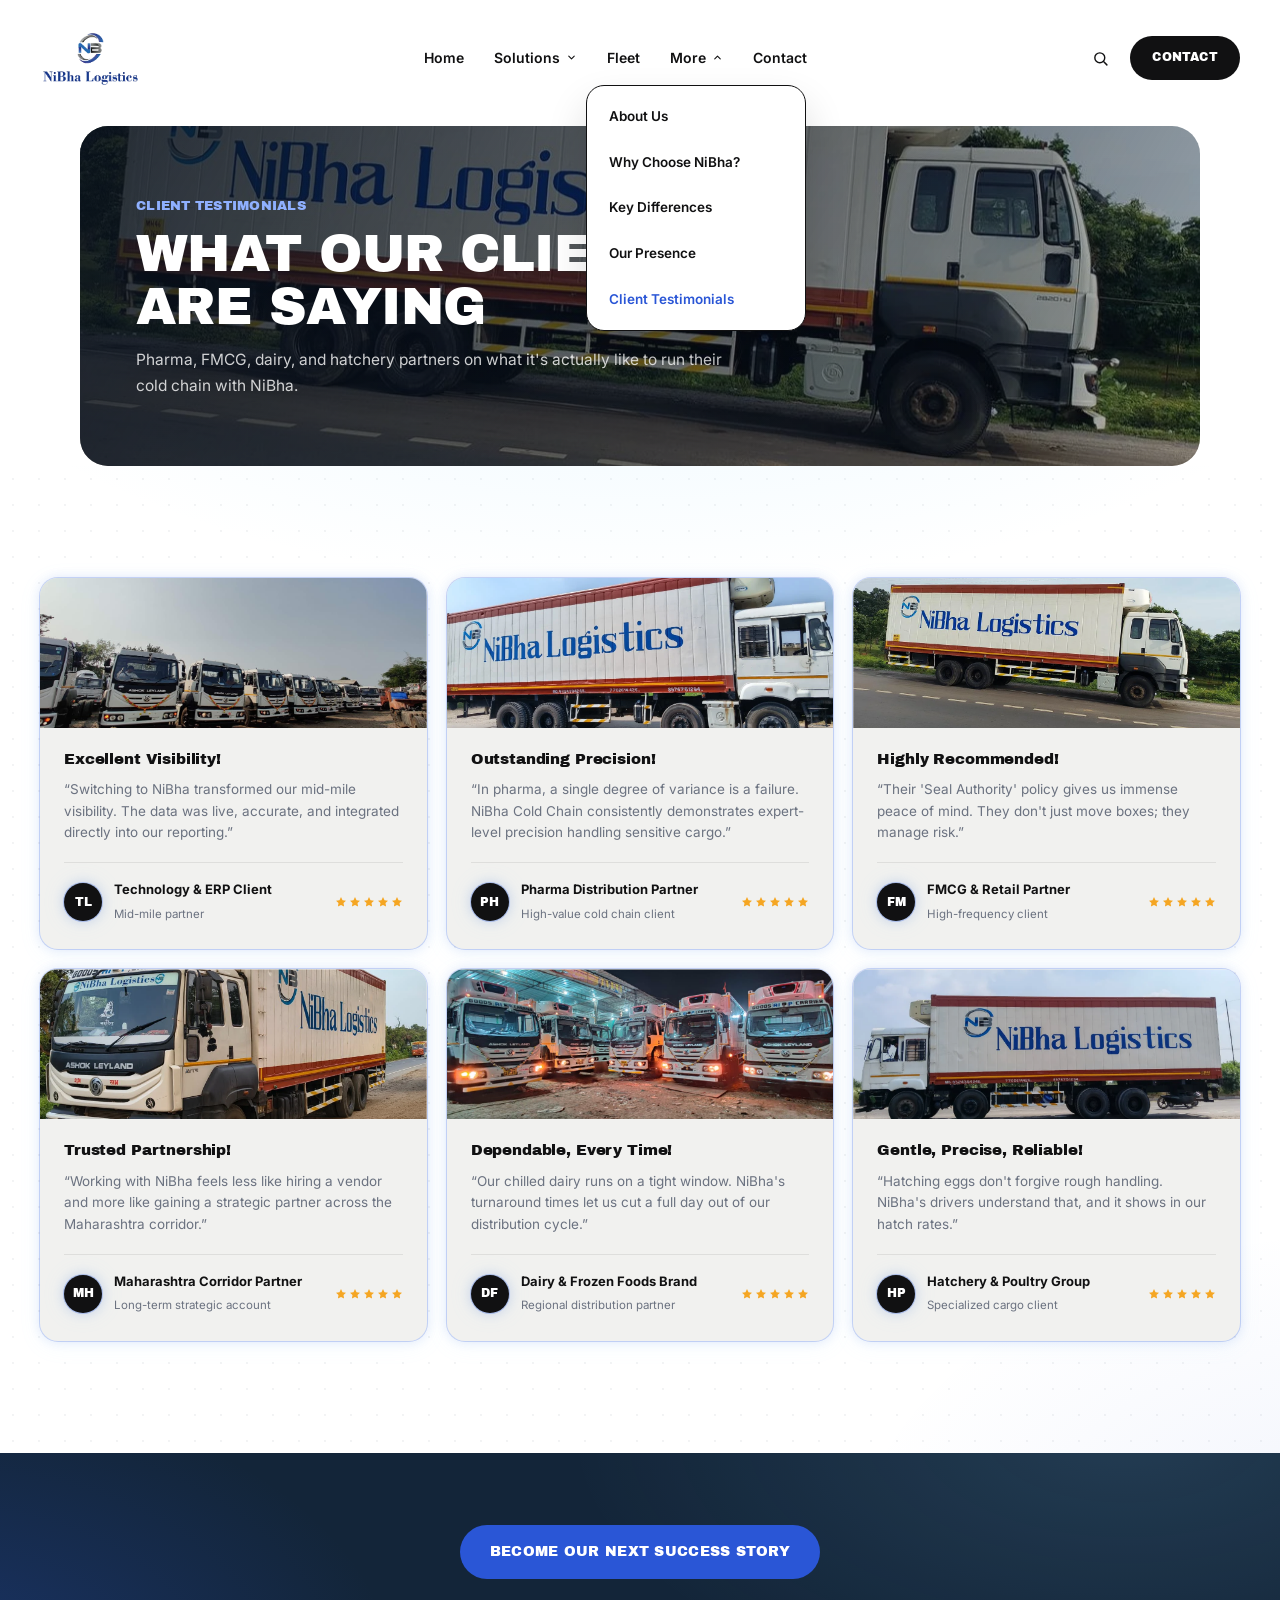
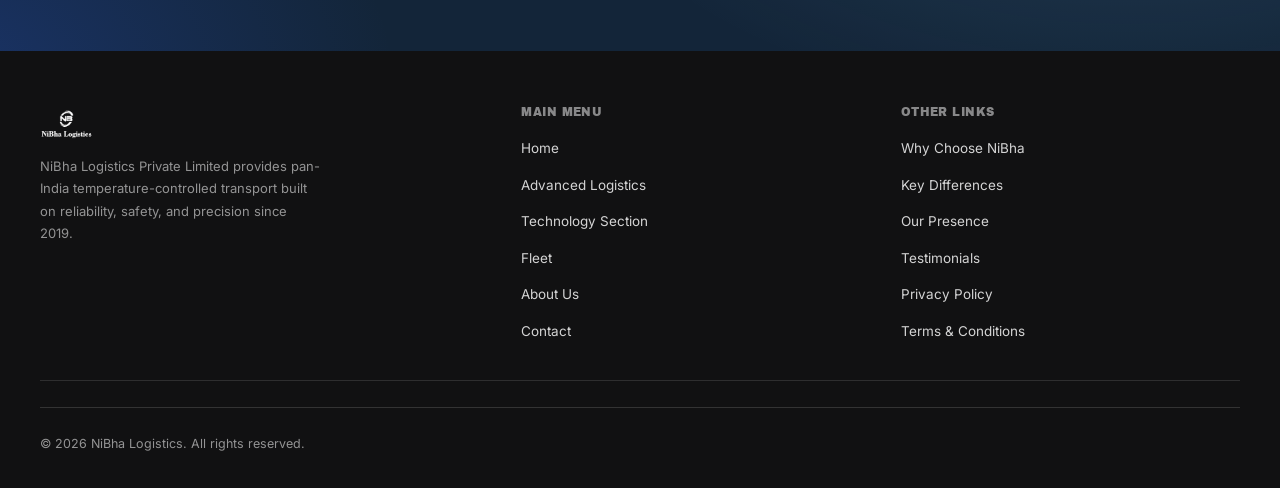
<file: testimonials.html>
<!doctype html>
<html lang="en-IN">
<head>
<meta charset="UTF-8">
<meta name="viewport" content="width=device-width, initial-scale=1">
<title>Client Testimonials — NiBha Logistics</title>
<meta name="description" content="What pharma, FMCG, dairy, and hatchery partners say about working with NiBha Logistics for pan-India cold chain transport.">
<link rel="icon" href="assets/img/logo.webp">
<link rel="preconnect" href="https://fonts.googleapis.com">
<link rel="preconnect" href="https://fonts.gstatic.com" crossorigin>
<link href="https://fonts.googleapis.com/css2?family=Archivo+Black&family=Inter:wght@400;500;600;700;800&display=swap" rel="stylesheet">
<link rel="stylesheet" href="assets/css/style.css">
</head>
<body>
<div class="page-frame">

<!-- ============================================================ NAV ============================================================ -->
<header class="site-nav">
  <div class="nav-inner">
    <a href="index.html" class="brand" aria-label="NiBha Logistics home">
      <img src="assets/img/logo.webp" alt="NiBha Logistics">
    </a>
    <nav class="primary" aria-label="Primary">
      <ul>
        <li><a href="index.html" class="nav-link">Home</a></li>
        <li class="nav-dropdown">
          <button type="button" aria-haspopup="true" aria-expanded="false">Solutions<svg viewBox="0 0 24 24" fill="none" stroke="currentColor" stroke-width="2.4" stroke-linecap="round" stroke-linejoin="round"><polyline points="6 9 12 15 18 9"/></svg></button>
          <div class="nav-dropdown-panel">
            <a href="advanced-logistics.html">Advanced Logistics</a>
            <a href="technology-section.html">Technology Section</a>
          </div>
        </li>
        <li><a href="fleet.html" class="nav-link">Fleet</a></li>
        <li class="nav-dropdown open">
          <button type="button" aria-haspopup="true" aria-expanded="true">More<svg viewBox="0 0 24 24" fill="none" stroke="currentColor" stroke-width="2.4" stroke-linecap="round" stroke-linejoin="round"><polyline points="6 9 12 15 18 9"/></svg></button>
          <div class="nav-dropdown-panel">
            <a href="about.html">About Us</a>
            <a href="why-choose-nibha.html">Why Choose NiBha?</a>
            <a href="key-differences.html">Key Differences</a>
            <a href="our-presence.html">Our Presence</a>
            <a href="testimonials.html" style="color:var(--accent)">Client Testimonials</a>
          </div>
        </li>
        <li><a href="contact.html" class="nav-link">Contact</a></li>
      </ul>
    </nav>
    <div class="nav-right">
      <a href="contact.html" class="nav-icon-btn" aria-label="Track your shipment">
        <svg viewBox="0 0 24 24" fill="none" stroke="currentColor" stroke-width="2" stroke-linecap="round" stroke-linejoin="round"><circle cx="11" cy="11" r="7"/><line x1="21" y1="21" x2="16.65" y2="16.65"/></svg>
      </a>
      <a href="contact.html" class="btn btn-black">Contact</a>
      <button class="hamburger" id="hamburger" aria-label="Toggle menu" aria-expanded="false"><span></span></button>
    </div>
  </div>
  <div class="mobile-menu" id="mobileMenu">
    <ul>
      <li><a href="index.html">Home</a></li>
      <li><span class="more-label">Solutions</span></li>
      <li><a href="advanced-logistics.html">Advanced Logistics</a></li>
      <li><a href="technology-section.html">Technology Section</a></li>
      <li><a href="fleet.html">Fleet</a></li>
      <li><span class="more-label">More</span></li>
      <li><a href="about.html">About Us</a></li>
      <li><a href="why-choose-nibha.html">Why Choose NiBha?</a></li>
      <li><a href="key-differences.html">Key Differences</a></li>
      <li><a href="our-presence.html">Our Presence</a></li>
      <li><a href="testimonials.html">Client Testimonials</a></li>
      <li><a href="contact.html">Contact</a></li>
    </ul>
    <a href="contact.html" class="btn btn-black">Get In Touch</a>
  </div>
</header>

<!-- ============================================================ PAGE HERO ============================================================ -->
<section class="hero">
  <div class="page-hero">
    <img src="assets/img/hero-1.webp" alt="NiBha Logistics truck on highway" loading="lazy">
    <div class="page-hero-inner">
      <span class="eyebrow">Client Testimonials</span>
      <h1>What Our Clients Are Saying</h1>
      <p>Pharma, FMCG, dairy, and hatchery partners on what it's actually like to run their cold chain with NiBha.</p>
    </div>
  </div>
</section>

<!-- ============================================================ TESTIMONIALS GRID ============================================================ -->
<section class="py section-glow">
  <div class="testimonials-page-grid reveal">
    <div class="testi-card">
      <div class="testi-media"><img src="assets/img/truck-2.jpeg" alt="" loading="lazy"></div>
      <div class="testi-body">
        <h4>Excellent Visibility!</h4>
        <p class="q">&ldquo;Switching to NiBha transformed our mid-mile visibility. The data was live, accurate, and integrated directly into our reporting.&rdquo;</p>
        <div class="testi-foot">
          <span class="testi-avatar">TL</span>
          <div class="testi-foot-name"><strong>Technology &amp; ERP Client</strong><span>Mid-mile partner</span></div>
          <span class="testi-stars" aria-hidden="true">
            <svg viewBox="0 0 24 24" fill="currentColor"><path d="M12 2l3.09 6.26L22 9.27l-5 4.87 1.18 6.88L12 17.77l-6.18 3.25L7 14.14 2 9.27l6.91-1.01z"/></svg>
            <svg viewBox="0 0 24 24" fill="currentColor"><path d="M12 2l3.09 6.26L22 9.27l-5 4.87 1.18 6.88L12 17.77l-6.18 3.25L7 14.14 2 9.27l6.91-1.01z"/></svg>
            <svg viewBox="0 0 24 24" fill="currentColor"><path d="M12 2l3.09 6.26L22 9.27l-5 4.87 1.18 6.88L12 17.77l-6.18 3.25L7 14.14 2 9.27l6.91-1.01z"/></svg>
            <svg viewBox="0 0 24 24" fill="currentColor"><path d="M12 2l3.09 6.26L22 9.27l-5 4.87 1.18 6.88L12 17.77l-6.18 3.25L7 14.14 2 9.27l6.91-1.01z"/></svg>
            <svg viewBox="0 0 24 24" fill="currentColor"><path d="M12 2l3.09 6.26L22 9.27l-5 4.87 1.18 6.88L12 17.77l-6.18 3.25L7 14.14 2 9.27l6.91-1.01z"/></svg>
          </span>
        </div>
      </div>
    </div>

    <div class="testi-card">
      <div class="testi-media"><img src="assets/img/hero-3.webp" alt="" loading="lazy"></div>
      <div class="testi-body">
        <h4>Outstanding Precision!</h4>
        <p class="q">&ldquo;In pharma, a single degree of variance is a failure. NiBha Cold Chain consistently demonstrates expert-level precision handling sensitive cargo.&rdquo;</p>
        <div class="testi-foot">
          <span class="testi-avatar">PH</span>
          <div class="testi-foot-name"><strong>Pharma Distribution Partner</strong><span>High-value cold chain client</span></div>
          <span class="testi-stars" aria-hidden="true">
            <svg viewBox="0 0 24 24" fill="currentColor"><path d="M12 2l3.09 6.26L22 9.27l-5 4.87 1.18 6.88L12 17.77l-6.18 3.25L7 14.14 2 9.27l6.91-1.01z"/></svg>
            <svg viewBox="0 0 24 24" fill="currentColor"><path d="M12 2l3.09 6.26L22 9.27l-5 4.87 1.18 6.88L12 17.77l-6.18 3.25L7 14.14 2 9.27l6.91-1.01z"/></svg>
            <svg viewBox="0 0 24 24" fill="currentColor"><path d="M12 2l3.09 6.26L22 9.27l-5 4.87 1.18 6.88L12 17.77l-6.18 3.25L7 14.14 2 9.27l6.91-1.01z"/></svg>
            <svg viewBox="0 0 24 24" fill="currentColor"><path d="M12 2l3.09 6.26L22 9.27l-5 4.87 1.18 6.88L12 17.77l-6.18 3.25L7 14.14 2 9.27l6.91-1.01z"/></svg>
            <svg viewBox="0 0 24 24" fill="currentColor"><path d="M12 2l3.09 6.26L22 9.27l-5 4.87 1.18 6.88L12 17.77l-6.18 3.25L7 14.14 2 9.27l6.91-1.01z"/></svg>
          </span>
        </div>
      </div>
    </div>

    <div class="testi-card">
      <div class="testi-media"><img src="assets/img/hero-1.webp" alt="" loading="lazy"></div>
      <div class="testi-body">
        <h4>Highly Recommended!</h4>
        <p class="q">&ldquo;Their 'Seal Authority' policy gives us immense peace of mind. They don't just move boxes; they manage risk.&rdquo;</p>
        <div class="testi-foot">
          <span class="testi-avatar">FM</span>
          <div class="testi-foot-name"><strong>FMCG &amp; Retail Partner</strong><span>High-frequency client</span></div>
          <span class="testi-stars" aria-hidden="true">
            <svg viewBox="0 0 24 24" fill="currentColor"><path d="M12 2l3.09 6.26L22 9.27l-5 4.87 1.18 6.88L12 17.77l-6.18 3.25L7 14.14 2 9.27l6.91-1.01z"/></svg>
            <svg viewBox="0 0 24 24" fill="currentColor"><path d="M12 2l3.09 6.26L22 9.27l-5 4.87 1.18 6.88L12 17.77l-6.18 3.25L7 14.14 2 9.27l6.91-1.01z"/></svg>
            <svg viewBox="0 0 24 24" fill="currentColor"><path d="M12 2l3.09 6.26L22 9.27l-5 4.87 1.18 6.88L12 17.77l-6.18 3.25L7 14.14 2 9.27l6.91-1.01z"/></svg>
            <svg viewBox="0 0 24 24" fill="currentColor"><path d="M12 2l3.09 6.26L22 9.27l-5 4.87 1.18 6.88L12 17.77l-6.18 3.25L7 14.14 2 9.27l6.91-1.01z"/></svg>
            <svg viewBox="0 0 24 24" fill="currentColor"><path d="M12 2l3.09 6.26L22 9.27l-5 4.87 1.18 6.88L12 17.77l-6.18 3.25L7 14.14 2 9.27l6.91-1.01z"/></svg>
          </span>
        </div>
      </div>
    </div>

    <div class="testi-card">
      <div class="testi-media"><img src="assets/img/hero-4.webp" alt="" loading="lazy"></div>
      <div class="testi-body">
        <h4>Trusted Partnership!</h4>
        <p class="q">&ldquo;Working with NiBha feels less like hiring a vendor and more like gaining a strategic partner across the Maharashtra corridor.&rdquo;</p>
        <div class="testi-foot">
          <span class="testi-avatar">MH</span>
          <div class="testi-foot-name"><strong>Maharashtra Corridor Partner</strong><span>Long-term strategic account</span></div>
          <span class="testi-stars" aria-hidden="true">
            <svg viewBox="0 0 24 24" fill="currentColor"><path d="M12 2l3.09 6.26L22 9.27l-5 4.87 1.18 6.88L12 17.77l-6.18 3.25L7 14.14 2 9.27l6.91-1.01z"/></svg>
            <svg viewBox="0 0 24 24" fill="currentColor"><path d="M12 2l3.09 6.26L22 9.27l-5 4.87 1.18 6.88L12 17.77l-6.18 3.25L7 14.14 2 9.27l6.91-1.01z"/></svg>
            <svg viewBox="0 0 24 24" fill="currentColor"><path d="M12 2l3.09 6.26L22 9.27l-5 4.87 1.18 6.88L12 17.77l-6.18 3.25L7 14.14 2 9.27l6.91-1.01z"/></svg>
            <svg viewBox="0 0 24 24" fill="currentColor"><path d="M12 2l3.09 6.26L22 9.27l-5 4.87 1.18 6.88L12 17.77l-6.18 3.25L7 14.14 2 9.27l6.91-1.01z"/></svg>
            <svg viewBox="0 0 24 24" fill="currentColor"><path d="M12 2l3.09 6.26L22 9.27l-5 4.87 1.18 6.88L12 17.77l-6.18 3.25L7 14.14 2 9.27l6.91-1.01z"/></svg>
          </span>
        </div>
      </div>
    </div>

    <div class="testi-card">
      <div class="testi-media"><img src="assets/img/truck-1.jpeg" alt="" loading="lazy"></div>
      <div class="testi-body">
        <h4>Dependable, Every Time!</h4>
        <p class="q">&ldquo;Our chilled dairy runs on a tight window. NiBha's turnaround times let us cut a full day out of our distribution cycle.&rdquo;</p>
        <div class="testi-foot">
          <span class="testi-avatar">DF</span>
          <div class="testi-foot-name"><strong>Dairy &amp; Frozen Foods Brand</strong><span>Regional distribution partner</span></div>
          <span class="testi-stars" aria-hidden="true">
            <svg viewBox="0 0 24 24" fill="currentColor"><path d="M12 2l3.09 6.26L22 9.27l-5 4.87 1.18 6.88L12 17.77l-6.18 3.25L7 14.14 2 9.27l6.91-1.01z"/></svg>
            <svg viewBox="0 0 24 24" fill="currentColor"><path d="M12 2l3.09 6.26L22 9.27l-5 4.87 1.18 6.88L12 17.77l-6.18 3.25L7 14.14 2 9.27l6.91-1.01z"/></svg>
            <svg viewBox="0 0 24 24" fill="currentColor"><path d="M12 2l3.09 6.26L22 9.27l-5 4.87 1.18 6.88L12 17.77l-6.18 3.25L7 14.14 2 9.27l6.91-1.01z"/></svg>
            <svg viewBox="0 0 24 24" fill="currentColor"><path d="M12 2l3.09 6.26L22 9.27l-5 4.87 1.18 6.88L12 17.77l-6.18 3.25L7 14.14 2 9.27l6.91-1.01z"/></svg>
            <svg viewBox="0 0 24 24" fill="currentColor"><path d="M12 2l3.09 6.26L22 9.27l-5 4.87 1.18 6.88L12 17.77l-6.18 3.25L7 14.14 2 9.27l6.91-1.01z"/></svg>
          </span>
        </div>
      </div>
    </div>

    <div class="testi-card">
      <div class="testi-media"><img src="assets/img/hero-2.webp" alt="" loading="lazy"></div>
      <div class="testi-body">
        <h4>Gentle, Precise, Reliable!</h4>
        <p class="q">&ldquo;Hatching eggs don't forgive rough handling. NiBha's drivers understand that, and it shows in our hatch rates.&rdquo;</p>
        <div class="testi-foot">
          <span class="testi-avatar">HP</span>
          <div class="testi-foot-name"><strong>Hatchery &amp; Poultry Group</strong><span>Specialized cargo client</span></div>
          <span class="testi-stars" aria-hidden="true">
            <svg viewBox="0 0 24 24" fill="currentColor"><path d="M12 2l3.09 6.26L22 9.27l-5 4.87 1.18 6.88L12 17.77l-6.18 3.25L7 14.14 2 9.27l6.91-1.01z"/></svg>
            <svg viewBox="0 0 24 24" fill="currentColor"><path d="M12 2l3.09 6.26L22 9.27l-5 4.87 1.18 6.88L12 17.77l-6.18 3.25L7 14.14 2 9.27l6.91-1.01z"/></svg>
            <svg viewBox="0 0 24 24" fill="currentColor"><path d="M12 2l3.09 6.26L22 9.27l-5 4.87 1.18 6.88L12 17.77l-6.18 3.25L7 14.14 2 9.27l6.91-1.01z"/></svg>
            <svg viewBox="0 0 24 24" fill="currentColor"><path d="M12 2l3.09 6.26L22 9.27l-5 4.87 1.18 6.88L12 17.77l-6.18 3.25L7 14.14 2 9.27l6.91-1.01z"/></svg>
            <svg viewBox="0 0 24 24" fill="currentColor"><path d="M12 2l3.09 6.26L22 9.27l-5 4.87 1.18 6.88L12 17.77l-6.18 3.25L7 14.14 2 9.27l6.91-1.01z"/></svg>
          </span>
        </div>
      </div>
    </div>
  </div>
</section>

<div class="py-sm navy-band" style="text-align:center">
  <a href="contact.html" class="btn btn-accent">Become Our Next Success Story</a>
</div>

<!-- ============================================================ FOOTER ============================================================ -->
<footer class="site-footer">
  <div class="footer-3col">
    <div>
      <div class="f-brand">
        <img src="assets/img/logo.webp" alt="NiBha Logistics">
      </div>
      <p class="f-blurb">NiBha Logistics Private Limited provides pan-India temperature-controlled transport built on reliability, safety, and precision since 2019.</p>
    </div>
    <div>
      <h4>Main Menu</h4>
      <ul>
        <li><a href="index.html">Home</a></li>
        <li><a href="advanced-logistics.html">Advanced Logistics</a></li>
        <li><a href="technology-section.html">Technology Section</a></li>
        <li><a href="fleet.html">Fleet</a></li>
        <li><a href="about.html">About Us</a></li>
        <li><a href="contact.html">Contact</a></li>
      </ul>
    </div>
    <div>
      <h4>Other Links</h4>
      <ul>
        <li><a href="why-choose-nibha.html">Why Choose NiBha</a></li>
        <li><a href="key-differences.html">Key Differences</a></li>
        <li><a href="our-presence.html">Our Presence</a></li>
        <li><a href="testimonials.html">Testimonials</a></li>
        <li><a href="#">Privacy Policy</a></li>
        <li><a href="#">Terms &amp; Conditions</a></li>
      </ul>
    </div>
  </div>
  <div class="footer-bottom">
    <span>&copy; 2026 NiBha Logistics. All rights reserved.</span>
  </div>
</footer>

</div><!-- /page-frame -->

<script src="assets/js/main.js"></script>
</body>
</html>
</file>
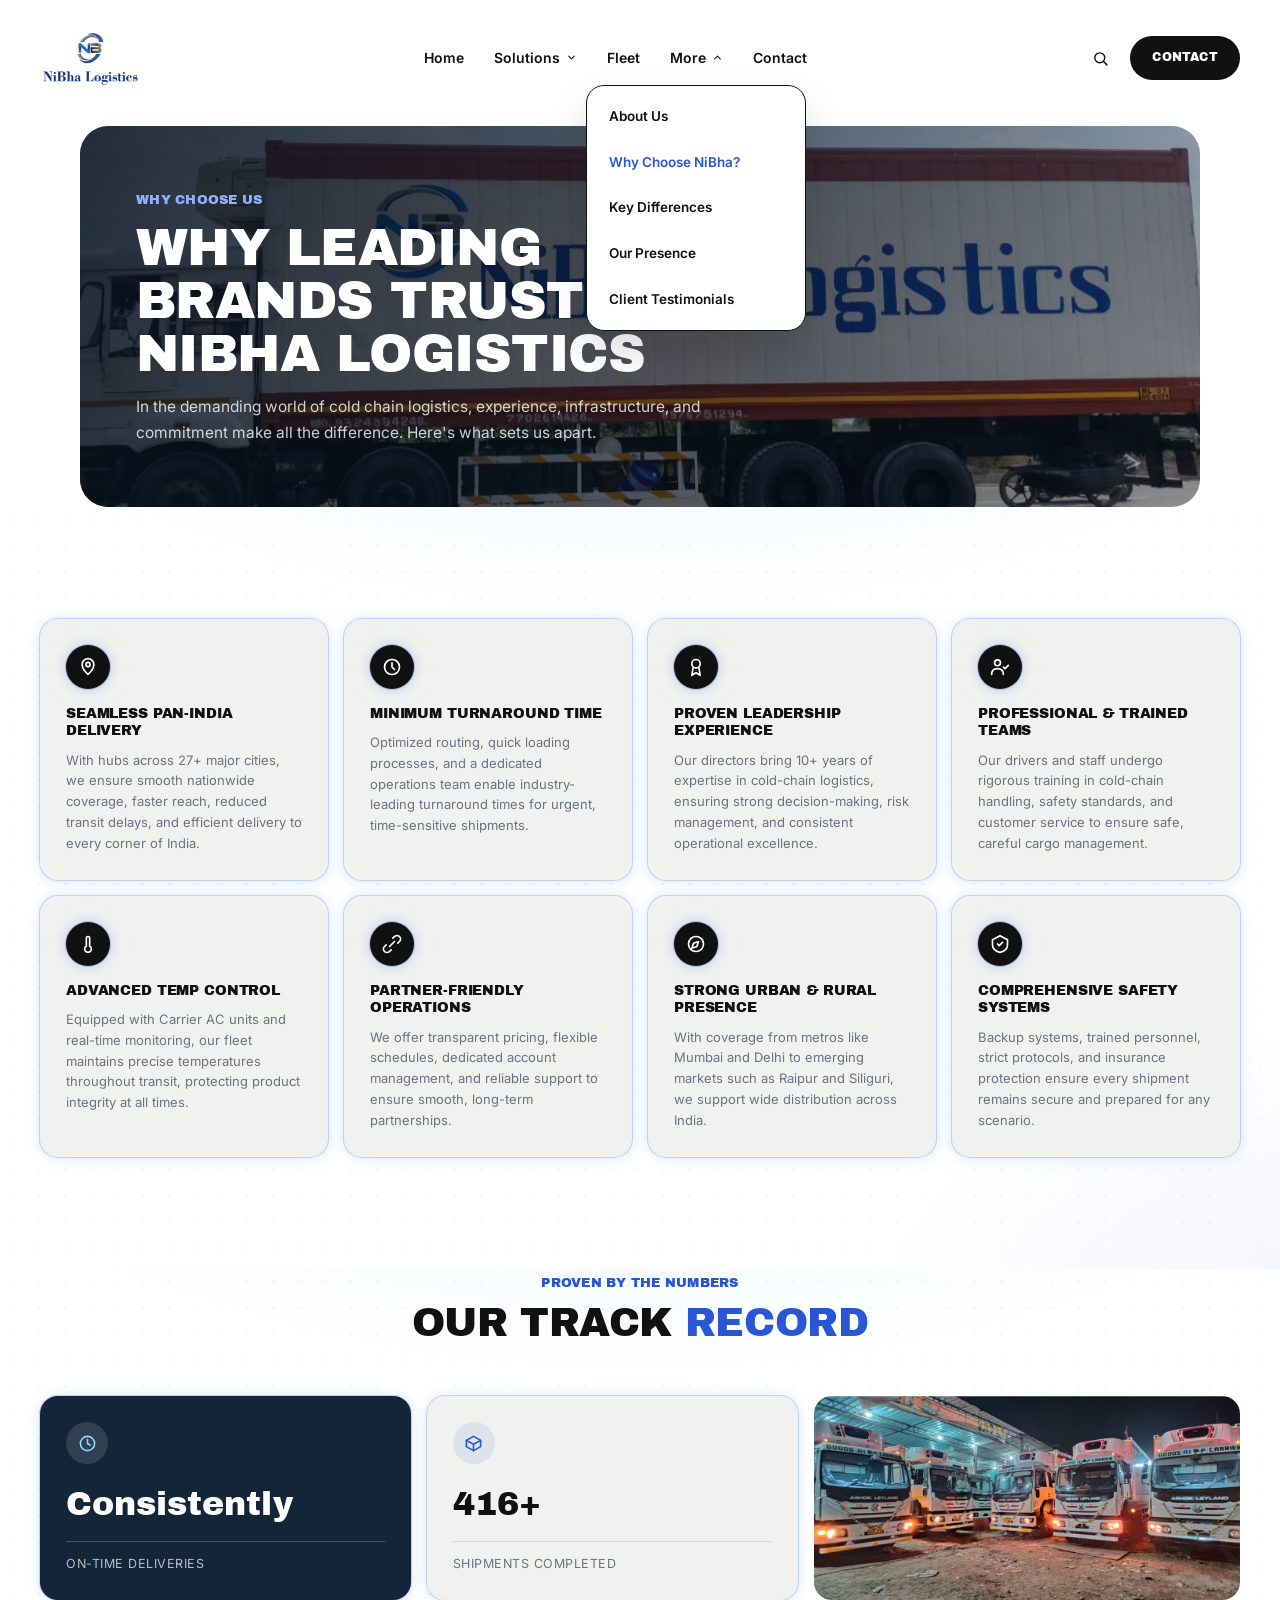
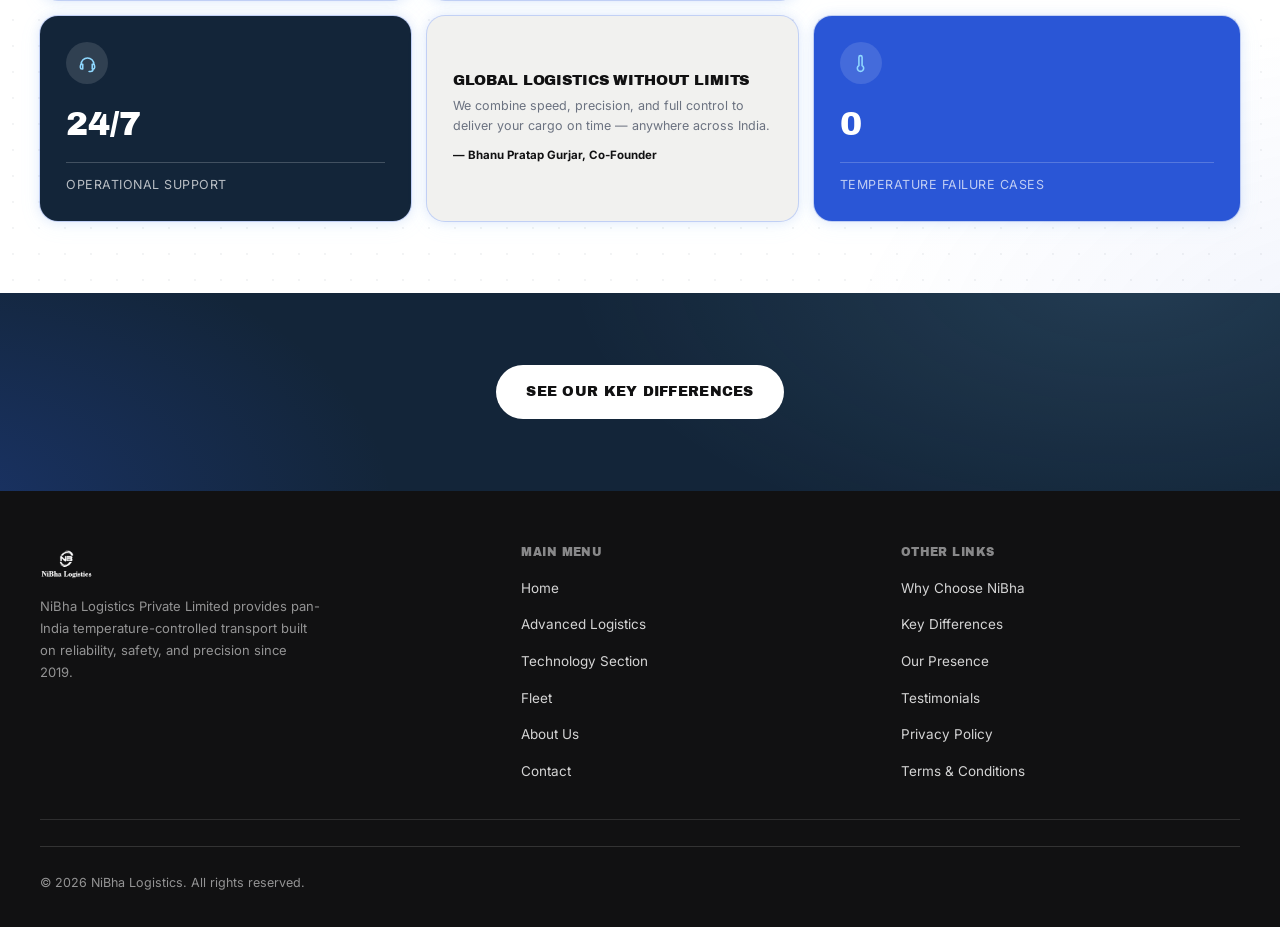
<file: why-choose-nibha.html>
<!doctype html>
<html lang="en-IN">
<head>
<meta charset="UTF-8">
<meta name="viewport" content="width=device-width, initial-scale=1">
<title>Why Choose NiBha? — NiBha Logistics</title>
<meta name="description" content="Why leading brands trust NiBha Logistics: pan-India delivery, minimum turnaround, proven leadership, trained teams, advanced temperature control, and comprehensive safety systems.">
<link rel="icon" href="assets/img/logo.webp">
<link rel="preconnect" href="https://fonts.googleapis.com">
<link rel="preconnect" href="https://fonts.gstatic.com" crossorigin>
<link href="https://fonts.googleapis.com/css2?family=Archivo+Black&family=Inter:wght@400;500;600;700;800&display=swap" rel="stylesheet">
<link rel="stylesheet" href="assets/css/style.css">
</head>
<body>
<div class="page-frame">

<!-- ============================================================ NAV ============================================================ -->
<header class="site-nav">
  <div class="nav-inner">
    <a href="index.html" class="brand" aria-label="NiBha Logistics home">
      <img src="assets/img/logo.webp" alt="NiBha Logistics">
    </a>
    <nav class="primary" aria-label="Primary">
      <ul>
        <li><a href="index.html" class="nav-link">Home</a></li>
        <li class="nav-dropdown">
          <button type="button" aria-haspopup="true" aria-expanded="false">Solutions<svg viewBox="0 0 24 24" fill="none" stroke="currentColor" stroke-width="2.4" stroke-linecap="round" stroke-linejoin="round"><polyline points="6 9 12 15 18 9"/></svg></button>
          <div class="nav-dropdown-panel">
            <a href="advanced-logistics.html">Advanced Logistics</a>
            <a href="technology-section.html">Technology Section</a>
          </div>
        </li>
        <li><a href="fleet.html" class="nav-link">Fleet</a></li>
        <li class="nav-dropdown open">
          <button type="button" aria-haspopup="true" aria-expanded="true">More<svg viewBox="0 0 24 24" fill="none" stroke="currentColor" stroke-width="2.4" stroke-linecap="round" stroke-linejoin="round"><polyline points="6 9 12 15 18 9"/></svg></button>
          <div class="nav-dropdown-panel">
            <a href="about.html">About Us</a>
            <a href="why-choose-nibha.html" style="color:var(--accent)">Why Choose NiBha?</a>
            <a href="key-differences.html">Key Differences</a>
            <a href="our-presence.html">Our Presence</a>
            <a href="testimonials.html">Client Testimonials</a>
          </div>
        </li>
        <li><a href="contact.html" class="nav-link">Contact</a></li>
      </ul>
    </nav>
    <div class="nav-right">
      <a href="contact.html" class="nav-icon-btn" aria-label="Track your shipment">
        <svg viewBox="0 0 24 24" fill="none" stroke="currentColor" stroke-width="2" stroke-linecap="round" stroke-linejoin="round"><circle cx="11" cy="11" r="7"/><line x1="21" y1="21" x2="16.65" y2="16.65"/></svg>
      </a>
      <a href="contact.html" class="btn btn-black">Contact</a>
      <button class="hamburger" id="hamburger" aria-label="Toggle menu" aria-expanded="false"><span></span></button>
    </div>
  </div>
  <div class="mobile-menu" id="mobileMenu">
    <ul>
      <li><a href="index.html">Home</a></li>
      <li><span class="more-label">Solutions</span></li>
      <li><a href="advanced-logistics.html">Advanced Logistics</a></li>
      <li><a href="technology-section.html">Technology Section</a></li>
      <li><a href="fleet.html">Fleet</a></li>
      <li><span class="more-label">More</span></li>
      <li><a href="about.html">About Us</a></li>
      <li><a href="why-choose-nibha.html">Why Choose NiBha?</a></li>
      <li><a href="key-differences.html">Key Differences</a></li>
      <li><a href="our-presence.html">Our Presence</a></li>
      <li><a href="testimonials.html">Client Testimonials</a></li>
      <li><a href="contact.html">Contact</a></li>
    </ul>
    <a href="contact.html" class="btn btn-black">Get In Touch</a>
  </div>
</header>

<!-- ============================================================ PAGE HERO ============================================================ -->
<section class="hero">
  <div class="page-hero">
    <img src="assets/img/hero-2.webp" alt="NiBha Logistics truck in transit" loading="lazy">
    <div class="page-hero-inner">
      <span class="eyebrow">Why Choose Us</span>
      <h1>Why Leading Brands Trust NiBha Logistics</h1>
      <p>In the demanding world of cold chain logistics, experience, infrastructure, and commitment make all the difference. Here's what sets us apart.</p>
    </div>
  </div>
</section>

<!-- ============================================================ WHY CHOOSE NIBHA (8-item) ============================================================ -->
<section class="py section-glow">
  <div class="why-grid reveal">
    <div class="why-card">
      <span class="s-icon"><svg viewBox="0 0 24 24" fill="none" stroke="currentColor" stroke-width="2" stroke-linecap="round" stroke-linejoin="round"><path d="M12 21s7-6.5 7-12a7 7 0 0 0-14 0c0 5.5 7 12 7 12Z"/><circle cx="12" cy="9" r="2.5"/></svg></span>
      <h3>Seamless Pan-India Delivery</h3>
      <p>With hubs across 27+ major cities, we ensure smooth nationwide coverage, faster reach, reduced transit delays, and efficient delivery to every corner of India.</p>
    </div>
    <div class="why-card">
      <span class="s-icon"><svg viewBox="0 0 24 24" fill="none" stroke="currentColor" stroke-width="2" stroke-linecap="round" stroke-linejoin="round"><circle cx="12" cy="12" r="9"/><path d="M12 7v5l3 3"/></svg></span>
      <h3>Minimum Turnaround Time</h3>
      <p>Optimized routing, quick loading processes, and a dedicated operations team enable industry-leading turnaround times for urgent, time-sensitive shipments.</p>
    </div>
    <div class="why-card">
      <span class="s-icon"><svg viewBox="0 0 24 24" fill="none" stroke="currentColor" stroke-width="2" stroke-linecap="round" stroke-linejoin="round"><circle cx="12" cy="8" r="5"/><path d="M8.5 13 7 22l5-3 5 3-1.5-9"/></svg></span>
      <h3>Proven Leadership Experience</h3>
      <p>Our directors bring 10+ years of expertise in cold-chain logistics, ensuring strong decision-making, risk management, and consistent operational excellence.</p>
    </div>
    <div class="why-card">
      <span class="s-icon"><svg viewBox="0 0 24 24" fill="none" stroke="currentColor" stroke-width="2" stroke-linecap="round" stroke-linejoin="round"><circle cx="9" cy="7" r="3.5"/><path d="M2 21c0-4.5 3-7 7-7s7 2.5 7 7"/><path d="M16 12l2 2 4-4"/></svg></span>
      <h3>Professional &amp; Trained Teams</h3>
      <p>Our drivers and staff undergo rigorous training in cold-chain handling, safety standards, and customer service to ensure safe, careful cargo management.</p>
    </div>
    <div class="why-card">
      <span class="s-icon"><svg viewBox="0 0 24 24" fill="none" stroke="currentColor" stroke-width="2" stroke-linecap="round" stroke-linejoin="round"><path d="M12 3a2 2 0 0 0-2 2v9.5a4 4 0 1 0 4 0V5a2 2 0 0 0-2-2Z"/></svg></span>
      <h3>Advanced Temp Control</h3>
      <p>Equipped with Carrier AC units and real-time monitoring, our fleet maintains precise temperatures throughout transit, protecting product integrity at all times.</p>
    </div>
    <div class="why-card">
      <span class="s-icon"><svg viewBox="0 0 24 24" fill="none" stroke="currentColor" stroke-width="2" stroke-linecap="round" stroke-linejoin="round"><path d="M9 15 15 9"/><path d="M13 5l2-2a4 4 0 1 1 6 6l-2 2"/><path d="M11 19l-2 2a4 4 0 1 1-6-6l2-2"/></svg></span>
      <h3>Partner-Friendly Operations</h3>
      <p>We offer transparent pricing, flexible schedules, dedicated account management, and reliable support to ensure smooth, long-term partnerships.</p>
    </div>
    <div class="why-card">
      <span class="s-icon"><svg viewBox="0 0 24 24" fill="none" stroke="currentColor" stroke-width="2" stroke-linecap="round" stroke-linejoin="round"><circle cx="12" cy="12" r="9"/><path d="m15 9-2 6-6 2 2-6 6-2Z"/></svg></span>
      <h3>Strong Urban &amp; Rural Presence</h3>
      <p>With coverage from metros like Mumbai and Delhi to emerging markets such as Raipur and Siliguri, we support wide distribution across India.</p>
    </div>
    <div class="why-card">
      <span class="s-icon"><svg viewBox="0 0 24 24" fill="none" stroke="currentColor" stroke-width="2" stroke-linecap="round" stroke-linejoin="round"><path d="M12 2 3 7v6c0 5 4 8 9 9 5-1 9-4 9-9V7l-9-5Z"/><path d="m9 12 2 2 4-4"/></svg></span>
      <h3>Comprehensive Safety Systems</h3>
      <p>Backup systems, trained personnel, strict protocols, and insurance protection ensure every shipment remains secure and prepared for any scenario.</p>
    </div>
  </div>
</section>

<!-- ============================================================ TRACK RECORD BENTO ============================================================ -->
<section class="py-sm section-glow" style="padding-top:0">
  <div class="section-head reveal">
    <span class="eyebrow">Proven By The Numbers</span>
    <h2>Our Track <span class="hl">Record</span></h2>
  </div>
  <div class="bento reveal">
    <div class="bento-card bento-1">
      <span class="b-ico"><svg viewBox="0 0 24 24" fill="none" stroke="currentColor" stroke-width="2" stroke-linecap="round" stroke-linejoin="round"><circle cx="12" cy="12" r="9"/><polyline points="12 7 12 12 15.5 14"/></svg></span>
      <span class="metric">Consistently</span>
      <div class="metric-label">On-Time Deliveries</div>
    </div>
    <div class="bento-card bento-2">
      <span class="b-ico"><svg viewBox="0 0 24 24" fill="none" stroke="currentColor" stroke-width="2" stroke-linecap="round" stroke-linejoin="round"><path d="M21 8 12 3 3 8v8l9 5 9-5Z"/><path d="M3 8l9 5 9-5M12 13v8"/></svg></span>
      <span class="metric">500+</span>
      <div class="metric-label">Shipments Completed</div>
    </div>
    <div class="bento-right-col">
      <div class="bento-photo"><img src="assets/img/truck-1.jpeg" alt="NiBha Logistics refrigerated fleet at night" loading="lazy"></div>
      <div class="bento-card bento-5">
        <span class="b-ico"><svg viewBox="0 0 24 24" fill="none" stroke="currentColor" stroke-width="2" stroke-linecap="round" stroke-linejoin="round"><path d="M14 4v10.5a4 4 0 1 1-4 0V4a2 2 0 0 1 4 0Z"/></svg></span>
        <span class="metric">0</span>
        <div class="metric-label">Temperature Failure Cases</div>
      </div>
    </div>
    <div class="bento-card bento-3">
      <span class="b-ico"><svg viewBox="0 0 24 24" fill="none" stroke="currentColor" stroke-width="2" stroke-linecap="round" stroke-linejoin="round"><path d="M4 13a8 8 0 0 1 16 0"/><path d="M3 15a2 2 0 0 1 2-2h1v6H5a2 2 0 0 1-2-2Z"/><path d="M21 15a2 2 0 0 0-2-2h-1v6h1a2 2 0 0 0 2-2Z"/><path d="M19 19a3 3 0 0 1-3 3h-2"/></svg></span>
      <span class="metric">24/7</span>
      <div class="metric-label">Operational Support</div>
    </div>
    <div class="bento-card bento-4">
      <h4>Global Logistics Without Limits</h4>
      <p>We combine speed, precision, and full control to deliver your cargo on time — anywhere across India.</p>
      <span class="by">— Bhanu Pratap Gurjar, Co-Founder</span>
    </div>
  </div>
</section>

<div class="py-sm navy-band" style="text-align:center">
  <a href="key-differences.html" class="btn btn-black">See Our Key Differences</a>
</div>

<!-- ============================================================ FOOTER ============================================================ -->
<footer class="site-footer">
  <div class="footer-3col">
    <div>
      <div class="f-brand">
        <img src="assets/img/logo.webp" alt="NiBha Logistics">
      </div>
      <p class="f-blurb">NiBha Logistics Private Limited provides pan-India temperature-controlled transport built on reliability, safety, and precision since 2019.</p>
    </div>
    <div>
      <h4>Main Menu</h4>
      <ul>
        <li><a href="index.html">Home</a></li>
        <li><a href="advanced-logistics.html">Advanced Logistics</a></li>
        <li><a href="technology-section.html">Technology Section</a></li>
        <li><a href="fleet.html">Fleet</a></li>
        <li><a href="about.html">About Us</a></li>
        <li><a href="contact.html">Contact</a></li>
      </ul>
    </div>
    <div>
      <h4>Other Links</h4>
      <ul>
        <li><a href="why-choose-nibha.html">Why Choose NiBha</a></li>
        <li><a href="key-differences.html">Key Differences</a></li>
        <li><a href="our-presence.html">Our Presence</a></li>
        <li><a href="testimonials.html">Testimonials</a></li>
        <li><a href="#">Privacy Policy</a></li>
        <li><a href="#">Terms &amp; Conditions</a></li>
      </ul>
    </div>
  </div>
  <div class="footer-bottom">
    <span>&copy; 2026 NiBha Logistics. All rights reserved.</span>
  </div>
</footer>

</div><!-- /page-frame -->

<script src="assets/js/main.js"></script>
</body>
</html>
</file>
<file: assets/css/style.css>
:root{
  --ink:#111112;
  --paper:#FFFFFF;
  --panel-light:#F1F1EF;
  --panel-dark:#132539;
  --accent:#2A56D6;
  --accent-dark:#1B3FA8;
  --accent-tint:#EAF0FE;
  --frost:#8FD8FF;
  --muted:#6B7280;
  --line:#E7E7E4;
  --radius-lg:28px;
  --radius-md:18px;
}
*,*::before,*::after{box-sizing:border-box;margin:0;padding:0}
html{-webkit-text-size-adjust:100%;scroll-behavior:smooth}
body{
  font-family:'Inter',sans-serif;color:var(--ink);background:#E8EDF2;
  line-height:1.6;font-size:16px;
}
img{max-width:100%;display:block}
a{color:inherit;text-decoration:none}
ul{list-style:none}
button{font:inherit;cursor:pointer;background:none;border:none;color:inherit}
h1,h2,h3,h4{font-family:'Archivo Black',sans-serif;font-weight:400;line-height:1.02;letter-spacing:-0.01em;text-transform:uppercase}
@media (prefers-reduced-motion: reduce){
  html{scroll-behavior:auto}
  *,*::before,*::after{animation-duration:.001ms!important;animation-iteration-count:1!important;transition-duration:.001ms!important}
}
:focus-visible{outline:2px solid var(--accent);outline-offset:3px}

.page-frame{background:var(--paper);overflow:clip}

.eyebrow{
  display:inline-flex;align-items:center;gap:8px;font-family:'Archivo Black',sans-serif;
  font-size:13px;text-transform:uppercase;letter-spacing:.02em;color:var(--accent);margin-bottom:10px;
}
.eyebrow svg{width:15px;height:15px}

.btn{
  display:inline-flex;align-items:center;justify-content:center;gap:10px;
  padding:16px 30px;border-radius:9999px;font-family:'Archivo Black',sans-serif;
  font-size:14px;text-transform:uppercase;letter-spacing:.02em;white-space:nowrap;cursor:pointer;
  transition:transform .2s ease, background-color .2s ease, color .2s ease, box-shadow .2s ease;
  min-height:44px;
}
.btn-black{background:var(--ink);color:#fff}
.btn-black:hover{background:#000;transform:translateY(-2px)}
.btn-accent{background:var(--accent);color:#fff}
.btn-accent:hover{background:var(--accent-dark);transform:translateY(-2px)}
.btn-ghost{background:transparent;color:#fff;border:1.5px solid rgba(255,255,255,.5)}
.btn-ghost:hover{background:rgba(255,255,255,.12);transform:translateY(-2px)}
.text-link{display:inline-flex;align-items:center;gap:8px;font-family:'Archivo Black',sans-serif;font-size:14px;text-transform:uppercase}
.text-link svg{width:15px;height:15px;transition:transform .2s ease}
.text-link:hover svg{transform:translateX(3px)}
.icon-round{
  width:52px;height:52px;border-radius:50%;display:inline-flex;align-items:center;justify-content:center;
  background:var(--ink);color:#fff;flex-shrink:0;transition:transform .2s ease,background-color .2s ease;
}
.icon-round:hover{background:var(--accent);transform:rotate(45deg)}
.icon-round svg{width:20px;height:20px}
.cta-pair{display:flex;align-items:center;gap:14px}

/* ================= NAV (flat, no pill border) ================= */
header.site-nav{padding:26px 40px 0}
.nav-inner{display:flex;align-items:center;justify-content:space-between;gap:20px}
.brand{display:flex;align-items:center;gap:8px}
.brand img{height:64px;width:auto}
@media (max-width:760px){.brand img{height:48px}}
.brand span{font-family:'Archivo Black',sans-serif;font-size:14px;text-transform:uppercase;letter-spacing:.02em}
nav.primary ul{display:flex;align-items:center;gap:30px}
.nav-link{font-size:14px;font-weight:600;color:var(--ink)}
.nav-link:hover,.nav-link.active{color:var(--accent)}
.nav-right{display:flex;align-items:center;gap:20px}
.nav-icon-btn{width:20px;height:20px;display:flex;align-items:center;justify-content:center}
.nav-icon-btn svg{width:17px;height:17px}
.nav-right .btn{padding:12px 22px;font-size:12px}
.hamburger{display:none;width:38px;height:38px;border-radius:50%;align-items:center;justify-content:center;flex-shrink:0}
.hamburger:hover{background:var(--panel-light)}
.hamburger span{display:block;width:18px;height:2px;background:var(--ink);position:relative;border-radius:2px}
.hamburger span::before,.hamburger span::after{content:'';position:absolute;left:0;width:18px;height:2px;background:var(--ink);border-radius:2px;transition:transform .25s ease}
.hamburger span::before{top:-6px}
.hamburger span::after{top:6px}
.hamburger.active span{background:transparent}
.hamburger.active span::before{transform:translateY(6px) rotate(45deg)}
.hamburger.active span::after{transform:translateY(-6px) rotate(-45deg)}
@media (max-width:900px){
  nav.primary,.nav-right .nav-icon-btn,.nav-right .btn-black{display:none}
  .hamburger{display:flex}
  header.site-nav{padding:18px 20px 0}
}
.mobile-menu{max-height:0;overflow:hidden;transition:max-height .35s ease;padding:0 4px}
.mobile-menu.open{max-height:min(820px,calc(100vh - 90px));overflow-y:auto;padding:16px 4px 6px}
.mobile-menu ul{display:flex;flex-direction:column;gap:4px}
.mobile-menu a{display:block;padding:14px 12px;border-radius:14px;font-weight:600;font-size:15px}
.mobile-menu a:hover{background:var(--panel-light)}
.mobile-menu .btn{width:100%;margin-top:10px}

/* ================= HERO ================= */
.hero{padding:36px 40px 0}
.hero-head-row{display:flex;align-items:flex-end;justify-content:space-between;gap:20px;margin-bottom:8px}
.hero-head-row h1{font-size:clamp(30px,4.4vw,54px);max-width:820px}
.avatar-stack{display:flex;align-items:center;flex-shrink:0;margin-bottom:10px}
.avatar-stack .av{width:40px;height:40px;border-radius:50%;border:2.5px solid #fff;margin-left:-12px;background:var(--panel-dark);display:flex;align-items:center;justify-content:center;color:#fff;font-size:11px;font-weight:700;box-shadow:0 2px 6px rgba(0,0,0,.15)}
.avatar-stack .av:first-child{margin-left:0}
.avatar-stack .arrow-circ{margin-left:6px}

.hero-grid{display:grid;grid-template-columns:1.35fr 1fr;gap:24px;align-items:stretch;margin-top:22px}
.hero-left{display:flex;flex-direction:column}
.hero-media{position:relative;border-radius:var(--radius-lg);overflow:hidden;min-height:220px;background:#0c1622}
.hero-media img{width:100%;height:100%;object-fit:cover;position:absolute;inset:0}
.hero-media-overlay{position:absolute;inset:0;background:linear-gradient(90deg,rgba(9,17,29,.72) 0%,rgba(9,17,29,.15) 55%,transparent 80%)}
.hero-media-label{position:relative;z-index:1;padding:24px 28px;color:#fff;font-family:'Archivo Black',sans-serif;font-size:clamp(15px,1.8vw,20px);text-transform:uppercase;line-height:1.15;max-width:60%}
.hero-below{display:flex;align-items:center;justify-content:space-between;gap:24px;margin-top:22px;flex-wrap:wrap}
.hero-below p{color:var(--muted);font-size:14.5px;max-width:340px;line-height:1.6}

.hero-right{position:relative;border-radius:var(--radius-lg);overflow:hidden;min-height:420px}
.hero-right img{width:100%;height:100%;object-fit:cover;position:absolute;inset:0}
.hero-right::after{content:'';position:absolute;inset:0;background:linear-gradient(180deg,rgba(11,20,33,.1),rgba(9,15,25,.7))}
.trust-card{position:absolute;left:20px;right:20px;bottom:20px;z-index:2;background:rgba(255,255,255,.97);border-radius:var(--radius-md);padding:22px 24px}
.trust-card strong{display:block;font-family:'Archivo Black',sans-serif;font-size:19px;text-transform:uppercase;margin-bottom:8px}
.trust-card p{font-size:13px;color:var(--muted);line-height:1.5}

.stamp{
  width:110px;height:110px;border-radius:50%;background:var(--accent);color:#fff;display:flex;
  align-items:center;justify-content:center;position:relative;flex-shrink:0;box-shadow:0 10px 22px rgba(0,0,0,.2);
}
.stamp svg.ring{position:absolute;inset:0;width:100%;height:100%}
.stamp .center-ico{position:relative;width:38px;height:38px;border-radius:50%;background:#fff;display:flex;align-items:center;justify-content:center}
.stamp .center-ico svg{width:18px;height:18px;color:var(--accent)}

@media (max-width:980px){
  .hero-grid{grid-template-columns:1fr}
  .hero-right{min-height:280px}
  .hero-head-row{flex-direction:column;align-items:flex-start}
}
@media (max-width:640px){
  .hero{padding:20px 18px 0}
  .hero-media-label{max-width:85%;padding:18px}
  .hero-below{flex-direction:column;align-items:flex-start}
}

/* ================= HERO SLIDER (video + banners) ================= */
.hero-slider{position:relative;border-radius:var(--radius-lg);overflow:hidden;min-height:560px;background:#0a1420;margin-top:22px}
.hero-slide{position:absolute;inset:0;opacity:0;visibility:hidden;transition:opacity .9s ease;display:flex;align-items:flex-end}
.hero-slide.is-active{opacity:1;visibility:visible;z-index:1}
.hero-slide video,.hero-slide img.slide-bg{position:absolute;inset:0;width:100%;height:100%;object-fit:cover}
.hero-slide .slide-scrim{position:absolute;inset:0;background:linear-gradient(90deg,rgba(9,17,29,.82) 0%,rgba(9,17,29,.42) 48%,rgba(9,17,29,.12) 100%)}
.hero-slide.slide-banner img.slide-bg{object-position:center}
.hero-slide.slide-contain img.slide-bg{object-fit:contain}
.hero-slide.slide-focus-top img.slide-bg{object-position:center 12%}
.hero-slide.slide-image img.slide-bg{object-position:42% center}
.hero-slide.slide-contain .slide-bg-blur{position:absolute;inset:0;width:100%;height:100%;object-fit:cover;filter:blur(26px) brightness(.72);transform:scale(1.1)}
.slide-content{position:relative;z-index:2;padding:56px;max-width:720px}
.slide-content .eyebrow{color:#8FB0FF}
.slide-content h2{color:#fff;font-size:clamp(26px,4vw,50px);margin-bottom:16px;line-height:1.05}
.slide-content h2 .hl{color:#5C8CFF}
.slide-content p{color:rgba(255,255,255,.78);font-size:15px;max-width:480px;margin-bottom:26px;line-height:1.65}
.slide-content .cta-pair{flex-wrap:wrap}
.hero-slide.slide-banner-full .slide-content{display:none}
.hero-slider-nav{position:absolute;z-index:3;bottom:26px;right:30px;display:flex;gap:10px}
.hero-dot{width:34px;height:5px;border-radius:3px;background:rgba(255,255,255,.32);transition:background-color .25s ease}
.hero-dot.is-active{background:#fff}
@media (max-width:900px){
  .hero-slider{min-height:400px}
  .slide-content{padding:24px 20px 58px}
}
.hero-mobile-cta{display:none}
@media (max-width:600px){
  .hero-slider{min-height:300px}
  .hero-slider-nav{bottom:16px;right:16px}
  .hero-dot{width:22px}
  .slide-content{display:none}
  .hero-mobile-cta{display:flex;flex-direction:column;align-items:stretch;gap:12px;padding:20px 20px 0}
  .hero-mobile-cta .btn{width:100%;font-size:13px;padding:15px 20px}
  .hero-mobile-cta .btn-ghost{color:var(--ink);border-color:var(--line)}
  .hero-mobile-cta .btn-ghost:hover{background:var(--panel-light)}
}

/* ================= generic ================= */
.py{padding:112px 40px}
.py-sm{padding:72px 40px}
@media (max-width:760px){.py{padding:64px 18px}.py-sm{padding:48px 18px}}
.section-head{max-width:640px;margin-bottom:52px;margin-left:auto;margin-right:auto;text-align:center}
.section-head .eyebrow{justify-content:center}
.section-head.center{max-width:640px;margin-left:auto;margin-right:auto;text-align:center}
.section-head h2{font-size:clamp(26px,3.4vw,40px)}
.section-head h2 .hl{color:var(--accent)}
.section-head p{color:var(--muted);font-size:15.5px;margin-top:14px;line-height:1.7}

/* ================= PAGE HERO (interior pages) ================= */
.page-hero{position:relative;border-radius:var(--radius-lg);overflow:hidden;min-height:340px;margin:0 40px;display:flex;align-items:center}
.page-hero img{position:absolute;inset:0;width:100%;height:100%;object-fit:cover}
.page-hero::after{content:'';position:absolute;inset:0;background:linear-gradient(120deg,rgba(9,17,29,.86) 0%,rgba(9,17,29,.5) 65%,rgba(9,17,29,.25) 100%)}
.page-hero-inner{position:relative;z-index:1;padding:60px 56px;max-width:720px}
.page-hero-inner .eyebrow{color:#8FB0FF}
.page-hero-inner h1{color:#fff;font-size:clamp(28px,4.4vw,52px);margin-bottom:14px}
.page-hero-inner p{color:rgba(255,255,255,.8);font-size:15.5px;line-height:1.7}
@media (max-width:760px){.page-hero{margin:0 18px}.page-hero-inner{padding:36px 24px}}

/* ================= SOLUTIONS PAGES: clean image card on mobile, text moved below ================= */
.solutions-hero-mobile-text{display:none}
@media (max-width:600px){
  .solutions-page-hero{min-height:220px}
  .solutions-page-hero::after{background:linear-gradient(180deg,rgba(9,17,29,.15) 0%,rgba(9,17,29,.05) 100%)}
  .solutions-page-hero .page-hero-inner{display:none}
  .solutions-hero-mobile-text{display:block;padding:22px 20px 4px}
  .solutions-hero-mobile-text .eyebrow{color:var(--accent)}
  .solutions-hero-mobile-text h1{font-size:24px;margin-bottom:10px;color:var(--ink)}
  .solutions-hero-mobile-text p{font-size:14px;line-height:1.65;color:var(--muted)}
}

/* ================= INDUSTRIES GRID ================= */
.industries-grid{display:grid;grid-template-columns:repeat(3,1fr);gap:16px}
.industry-card{background:var(--panel-light);border-radius:var(--radius-md);padding:26px;transition:background-color .25s ease,transform .25s ease}
.industry-card:hover{background:var(--accent-tint);transform:translateY(-4px)}
.industry-card .s-icon{width:46px;height:46px;border-radius:50%;background:var(--ink);color:#fff;display:flex;align-items:center;justify-content:center;margin-bottom:16px}
.industry-card .s-icon svg{width:21px;height:21px}
.industry-card h3{font-family:'Archivo Black',sans-serif;font-size:15px;text-transform:uppercase;margin-bottom:10px}
.industry-card p{font-size:13.5px;color:var(--muted);line-height:1.65}
@media (max-width:900px){.industries-grid{grid-template-columns:1fr 1fr}}
@media (max-width:560px){.industries-grid{grid-template-columns:1fr}}

.stats-strip{display:grid;grid-template-columns:repeat(4,1fr);gap:16px;margin-top:44px;padding-top:40px;border-top:1px solid var(--line)}
.stats-strip .stat{text-align:center}
.stats-strip strong{display:block;font-family:'Archivo Black',sans-serif;font-size:clamp(28px,3.4vw,44px);color:var(--accent)}
.stats-strip span{font-size:12px;text-transform:uppercase;letter-spacing:.04em;color:var(--muted)}
@media (max-width:700px){.stats-strip{grid-template-columns:1fr 1fr}}

/* ================= KEY DIFFERENTIATORS ================= */
.differentiators-grid{display:grid;grid-template-columns:repeat(4,1fr);gap:16px}
.diff-card{border-radius:var(--radius-md);padding:26px;background:var(--panel-light)}
.diff-card h4{font-family:'Archivo Black',sans-serif;font-size:14.5px;text-transform:uppercase;color:var(--accent);margin-bottom:14px}
.diff-card ul{display:flex;flex-direction:column;gap:8px}
.diff-card li{font-size:13px;color:var(--muted);line-height:1.55;padding-left:16px;position:relative}
.diff-card li::before{content:'';position:absolute;left:0;top:8px;width:6px;height:6px;border-radius:50%;background:var(--accent)}
@media (max-width:900px){.differentiators-grid{grid-template-columns:1fr 1fr}}
@media (max-width:560px){.differentiators-grid{grid-template-columns:1fr}}

/* ================= SOLUTION HIGHLIGHT CARDS (Home) ================= */
.solutions-grid{display:grid;grid-template-columns:repeat(3,1fr);gap:16px}
.solution-card{background:var(--panel-light);border-radius:var(--radius-md);padding:28px;transition:background-color .25s ease,transform .25s ease}
.solution-card:hover{background:var(--accent-tint);transform:translateY(-4px)}
.solution-card .num{font-family:'Archivo Black',sans-serif;font-size:13px;color:var(--accent);margin-bottom:14px;display:block}
.solution-card h3{font-family:'Archivo Black',sans-serif;font-size:15px;text-transform:uppercase;margin-bottom:10px;line-height:1.25}
.solution-card p{font-size:13.5px;color:var(--muted);line-height:1.65}
@media (max-width:900px){.solutions-grid{grid-template-columns:1fr 1fr}}
@media (max-width:560px){.solutions-grid{grid-template-columns:1fr}}

/* ================= FLEET TABLE ================= */
.fleet-media{position:relative;border-radius:var(--radius-lg);overflow:hidden;min-height:280px;margin-bottom:40px}
.fleet-media video,.fleet-media img{width:100%;height:100%;object-fit:cover;position:absolute;inset:0}
.fleet-media::after{content:'';position:absolute;inset:0;background:linear-gradient(180deg,rgba(9,15,25,.05),rgba(9,15,25,.55))}
.fleet-media-label{position:absolute;bottom:24px;left:26px;z-index:1;color:#fff;font-family:'Archivo Black',sans-serif;font-size:clamp(18px,2.4vw,26px);text-transform:uppercase}
.fleet-table-wrap{overflow-x:auto;border-radius:var(--radius-md);border:1.5px solid var(--ink)}
table.fleet-table{width:100%;border-collapse:collapse;min-width:620px}
table.fleet-table th,table.fleet-table td{padding:18px 20px;text-align:center;font-size:13.5px;border-bottom:1px solid var(--line)}
table.fleet-table thead th{background:var(--ink);color:#fff;font-family:'Archivo Black',sans-serif;font-size:12px;text-transform:uppercase;letter-spacing:.03em}
table.fleet-table tbody th{text-align:left;font-family:'Archivo Black',sans-serif;font-size:12px;text-transform:uppercase;color:var(--accent);background:var(--panel-light)}
table.fleet-table tbody tr:last-child td,table.fleet-table tbody tr:last-child th{border-bottom:none}
table.fleet-table tbody td{color:var(--muted);font-weight:600}

.fleet-specs-grid{display:grid;grid-template-columns:repeat(4,1fr);gap:16px;margin-top:16px}
.fleet-spec-card{background:var(--panel-light);border-radius:var(--radius-md);padding:22px;text-align:center}
.fleet-spec-card strong{display:block;font-family:'Archivo Black',sans-serif;font-size:20px;margin-bottom:4px}
.fleet-spec-card span{font-size:12px;color:var(--muted);text-transform:uppercase}
@media (max-width:760px){.fleet-specs-grid{grid-template-columns:1fr 1fr}}

/* ================= PRESENCE NETWORK + SERVICES ================= */
.network-grid{display:flex;flex-direction:column;align-items:center;gap:44px;max-width:860px;margin:0 auto;text-align:center}
.network-grid > div{width:100%}
.network-grid .presence-city-list{justify-content:center}
.network-map{position:relative;background:var(--panel-light);border-radius:var(--radius-lg);padding:32px;min-height:420px;overflow:hidden}
.network-map svg{width:100%;height:100%;position:absolute;inset:0}
.network-pin{position:absolute;display:flex;flex-direction:column;align-items:flex-start;gap:4px}
.network-pin .p-dot{width:9px;height:9px;border-radius:50%;background:var(--accent)}
.network-pin span{font-family:'Archivo Black',sans-serif;font-size:11px;text-transform:uppercase;color:var(--ink)}
.services-list{display:flex;flex-direction:column;gap:14px}
.service-row{display:flex;align-items:flex-start;gap:16px;background:var(--panel-light);border-radius:var(--radius-md);padding:20px 22px;transition:background-color .2s ease}
.service-row:hover{background:var(--accent-tint)}
.service-row .s-icon{width:44px;height:44px;border-radius:50%;background:var(--ink);color:#fff;display:flex;align-items:center;justify-content:center;flex-shrink:0}
.service-row .s-icon svg{width:20px;height:20px}
.service-row strong{display:block;font-family:'Archivo Black',sans-serif;font-size:13.5px;text-transform:uppercase;color:var(--accent);margin-bottom:5px}
.service-row p{font-size:13.5px;color:var(--muted);line-height:1.6}
@media (max-width:980px){.network-grid{gap:36px}.network-map{min-height:320px}}

/* ================= PRESENCE REGION LISTS (About/Home) ================= */
.coverage-grid{display:grid;grid-template-columns:repeat(3,1fr);gap:18px;max-width:1180px;margin:0 auto}
.coverage-card{background:rgba(255,255,255,.07);border:1px solid rgba(255,255,255,.16);backdrop-filter:blur(8px);-webkit-backdrop-filter:blur(8px);border-radius:var(--radius-md);padding:26px;transition:border-color .25s ease,background-color .25s ease}
.coverage-card:hover{background:rgba(255,255,255,.1);border-color:rgba(143,216,255,.45)}
.cov-head{display:flex;align-items:center;justify-content:space-between;gap:12px;margin-bottom:18px;padding-bottom:16px;border-bottom:1px solid rgba(255,255,255,.16)}
.cov-region{display:flex;align-items:center;gap:10px;font-family:'Archivo Black',sans-serif;font-size:16px;letter-spacing:.02em;text-transform:uppercase;color:#fff}
.cov-region svg{width:17px;height:17px;color:#8FD8FF;flex-shrink:0}
.cov-count{font-size:12px;font-weight:700;white-space:nowrap;color:#8FD8FF;background:rgba(143,216,255,.14);border:1px solid rgba(143,216,255,.3);padding:4px 12px;border-radius:999px}
.cov-cities{display:flex;flex-wrap:wrap;gap:9px}
.cov-cities span{display:inline-flex;align-items:center;gap:8px;padding:9px 15px;border-radius:999px;background:rgba(255,255,255,.1);font-size:13.5px;font-weight:600;color:#fff;transition:background-color .2s ease}
.cov-cities span::before{content:'';width:5px;height:5px;border-radius:50%;background:#8FD8FF;flex-shrink:0}
.cov-cities span:hover{background:var(--accent)}
@media (max-width:980px){.coverage-grid{grid-template-columns:1fr 1fr}}
@media (max-width:640px){.coverage-grid{grid-template-columns:1fr}.coverage-card{padding:20px}}

/* ================= PARTNERS STRIP ================= */
.partners-strip{display:flex;flex-wrap:wrap;gap:14px;justify-content:center}
.partner-chip{padding:16px 30px;border-radius:9999px;background:var(--panel-light);font-family:'Archivo Black',sans-serif;font-size:13px;text-transform:uppercase;color:var(--muted);letter-spacing:.02em}

/* ================= ABOUT / FOUNDED ================= */
.about-wrap{display:grid;grid-template-columns:.95fr 1.05fr;gap:60px;align-items:center}
.about-collage{position:relative;height:520px}
.collage-stat{
  position:absolute;top:0;left:0;width:48%;background:var(--panel-dark);color:#fff;border-radius:var(--radius-md);
  padding:22px;z-index:1;
}
.collage-stat .stars{display:flex;gap:3px;color:#F5A623;margin-bottom:10px}
.collage-stat .stars svg{width:14px;height:14px}
.collage-stat h4{font-family:'Inter',sans-serif;font-weight:700;text-transform:none;font-size:14px;margin-bottom:14px;line-height:1.3}
.collage-stat .num-row{display:flex;align-items:center;justify-content:space-between;gap:10px;border-top:1px solid rgba(255,255,255,.16);padding-top:14px}
.collage-stat strong{display:block;font-family:'Archivo Black',sans-serif;font-size:26px}
.collage-stat span{font-size:11px;color:rgba(255,255,255,.6)}
.collage-stat .play{width:40px;height:40px;border-radius:50%;background:var(--accent);display:flex;align-items:center;justify-content:center;flex-shrink:0}
.collage-stat .play svg{width:15px;height:15px;color:#fff}
.collage-a{position:absolute;top:0;right:0;width:46%;height:52%;border-radius:var(--radius-md);overflow:hidden;box-shadow:0 20px 40px rgba(0,0,0,.14)}
.collage-b{position:absolute;bottom:0;left:0;width:56%;height:44%;border-radius:var(--radius-md);overflow:hidden;box-shadow:0 20px 40px rgba(0,0,0,.16)}
.collage-a img,.collage-b img{width:100%;height:100%;object-fit:cover}
.collage-badge{
  position:absolute;top:50%;left:52%;transform:translate(-50%,-50%);z-index:3;width:104px;height:104px;
}
.collage-badge .ring-wrap{position:relative;width:100%;height:100%}
.collage-badge svg.ring{position:absolute;inset:0;width:100%;height:100%;animation:spin 14s linear infinite}
@keyframes spin{to{transform:rotate(360deg)}}
.collage-badge .center-ico{
  position:absolute;top:50%;left:50%;transform:translate(-50%,-50%);width:44px;height:44px;border-radius:50%;
  background:var(--accent);display:flex;align-items:center;justify-content:center;box-shadow:0 6px 14px rgba(0,0,0,.25);
}
.collage-badge .center-ico svg{width:20px;height:20px;color:#fff}

.about-copy .eyebrow{color:var(--accent)}
.about-copy h2{font-size:clamp(24px,3.2vw,36px);margin-bottom:22px}
.about-copy .founders{font-weight:700;font-size:15.5px;margin-bottom:16px}
.about-copy p{color:var(--muted);font-size:15px;line-height:1.75;margin-bottom:16px}
.divider-line{height:2px;background:var(--accent);width:100%;margin:22px 0}
.about-cta-row{display:flex;align-items:center;gap:22px;margin-top:30px}
@media (max-width:980px){.about-wrap{grid-template-columns:1fr;gap:40px}.about-collage{height:420px}}
@media (max-width:560px){.collage-stat{position:static;width:100%;margin-bottom:16px}.about-collage{height:auto}.collage-a,.collage-b{position:relative;width:100%;height:220px;margin-bottom:16px}.collage-badge{display:none}}

/* ================= MISSION / VISION (About) ================= */
.mv-grid{display:grid;grid-template-columns:1fr 1fr;gap:20px}
.mv-card{border-radius:var(--radius-lg);padding:38px}
.mv-card.mission{background:var(--panel-dark);color:#fff}
.mv-card.vision{background:var(--accent);color:#fff}
.mv-card .eyebrow{color:rgba(255,255,255,.65)}
.mv-card h2{color:#fff;font-size:clamp(22px,2.8vw,30px);margin-bottom:18px}
.mv-card > p{color:rgba(255,255,255,.8);font-size:14px;line-height:1.7;margin-bottom:18px}
.mv-card ul{display:flex;flex-direction:column;gap:10px;margin-bottom:18px}
.mv-card li{font-size:13.5px;color:rgba(255,255,255,.88);line-height:1.6;padding-left:20px;position:relative}
.mv-card li::before{content:'';position:absolute;left:0;top:8px;width:7px;height:7px;border-radius:50%;background:#fff}
@media (max-width:900px){.mv-grid{grid-template-columns:1fr}}

/* ================= LEADERSHIP (About) ================= */
.leadership-grid{display:grid;grid-template-columns:1fr 1fr;gap:20px}
.leader-card{background:var(--panel-light);border-radius:var(--radius-lg);padding:34px}
.leader-card .leader-avatar{width:64px;height:64px;border-radius:50%;background:var(--ink);color:#fff;display:flex;align-items:center;justify-content:center;font-family:'Archivo Black',sans-serif;font-size:18px;margin-bottom:20px}
.leader-card h3{font-family:'Archivo Black',sans-serif;font-size:17px;text-transform:none;margin-bottom:4px}
.leader-card .role{font-size:12.5px;color:var(--accent);font-weight:700;text-transform:uppercase;letter-spacing:.03em;margin-bottom:16px;display:block}
.leader-card p{font-size:13.5px;color:var(--muted);line-height:1.7;margin-bottom:12px}
@media (max-width:900px){.leadership-grid{grid-template-columns:1fr}}

/* ================= CORE VALUES (About) ================= */
.values-grid{display:grid;grid-template-columns:repeat(5,1fr);gap:16px}
.value-card{border-radius:var(--radius-md);padding:24px 20px;background:var(--panel-light);text-align:center}
.value-card .s-icon{width:44px;height:44px;border-radius:50%;background:var(--ink);color:#fff;display:flex;align-items:center;justify-content:center;margin:0 auto 16px}
.value-card .s-icon svg{width:19px;height:19px}
.value-card h4{font-family:'Archivo Black',sans-serif;font-size:13.5px;text-transform:uppercase;margin-bottom:10px}
.value-card p{font-size:12.5px;color:var(--muted);line-height:1.6}
@media (max-width:980px){.values-grid{grid-template-columns:repeat(3,1fr)}}
@media (max-width:640px){.values-grid{grid-template-columns:1fr 1fr}}

/* ================= NIBHA ADVANTAGE (About) ================= */
.advantage-grid{display:grid;grid-template-columns:repeat(5,1fr);gap:16px}
.advantage-card{border-radius:var(--radius-md);padding:24px 20px;background:var(--panel-light)}
.advantage-card h4{font-family:'Archivo Black',sans-serif;font-size:13px;text-transform:uppercase;color:var(--accent);margin-bottom:10px}
.advantage-card p{font-size:12.5px;color:var(--muted);line-height:1.6}
@media (max-width:980px){.advantage-grid{grid-template-columns:repeat(3,1fr)}}
@media (max-width:640px){.advantage-grid{grid-template-columns:1fr 1fr}}

/* ================= COMPANY TIMELINE (About, vertical) ================= */
/* journey timeline — scroll-progress rail fill driven by main.js */
.jtl{position:relative;max-width:1080px;margin:0 auto}
.jtl-rail{position:absolute;left:19px;top:12px;bottom:12px;width:2px;background:linear-gradient(to bottom,transparent 0%,var(--line) 8%,var(--line) 92%,transparent 100%)}
.jtl-rail-fill{position:absolute;left:0;top:0;width:100%;height:0;background:linear-gradient(to bottom,var(--accent) 0%,#8FD8FF 92%,transparent 100%);border-radius:2px}
.jtl-entry{position:relative;display:grid;grid-template-columns:220px 1fr;gap:28px;padding:48px 0 48px 68px}
.jtl-entry:first-child{padding-top:8px}
.jtl-node{position:absolute;left:8px;top:52px;width:24px;height:24px;border-radius:50%;background:#fff;display:flex;align-items:center;justify-content:center;box-shadow:0 0 0 1px rgba(42,86,214,.25),0 0 12px rgba(42,86,214,.16);z-index:1}
.jtl-entry:first-child .jtl-node{top:12px}
.jtl-node span{width:10px;height:10px;border-radius:50%;background:var(--line);transition:background-color .35s ease,box-shadow .35s ease}
.jtl-entry.is-passed .jtl-node span{background:var(--accent);box-shadow:0 0 12px rgba(42,86,214,.65)}
.jtl-title{position:sticky;top:110px;align-self:start}
.jtl-title h3{font-size:clamp(30px,4vw,46px);color:#C6CCD6;line-height:1;transition:color .35s ease}
.jtl-entry.is-passed .jtl-title h3{color:var(--accent)}
.jtl-body h4{font-family:'Archivo Black',sans-serif;font-size:14px;text-transform:uppercase;margin-bottom:10px}
.jtl-body p{font-size:14px;color:var(--muted);line-height:1.75;max-width:620px}
@media (max-width:820px){
  .jtl-entry{grid-template-columns:1fr;gap:8px;padding:36px 0 36px 56px}
  .jtl-title{position:static}
  .jtl-title h3{font-size:26px}
}

/* ================= WHY CHOOSE US BENTO ================= */
.bento{display:grid;grid-template-columns:1fr 1fr 1.15fr;grid-template-rows:auto auto;gap:16px}
.bento-card{border-radius:var(--radius-md);padding:26px}
.bento-1{background:var(--panel-dark);color:#fff}
.bento-2{background:var(--panel-light)}
.bento-3{background:var(--panel-dark);color:#fff}
.bento-4{background:var(--panel-light);display:flex;flex-direction:column;justify-content:center}
.bento-5{background:var(--accent);color:#fff}
.bento-photo{border-radius:var(--radius-md);overflow:hidden}
.bento-photo img{width:100%;height:100%;object-fit:cover}
.bento-right-col{display:flex;flex-direction:column;gap:16px;grid-column:3;grid-row:1/3}
.bento-right-col .bento-photo{flex:1.4;min-height:160px}
.bento-right-col .bento-5{flex:1}
.bento-card .b-ico{width:42px;height:42px;border-radius:50%;background:rgba(42,86,214,.1);color:var(--accent);display:flex;align-items:center;justify-content:center;margin-bottom:14px}
.bento-1 .b-ico,.bento-3 .b-ico,.bento-5 .b-ico{background:rgba(255,255,255,.12);color:#8FD8FF}
.bento-card .b-ico svg{width:19px;height:19px}
.bento-card .metric{font-family:'Archivo Black',sans-serif;font-size:clamp(26px,2.6vw,34px);margin-bottom:10px;display:block}
.bento-card .metric-label{font-size:12.5px;color:var(--muted);text-transform:uppercase;letter-spacing:.04em;padding-top:12px;border-top:1px solid rgba(0,0,0,.1)}
.bento-1 .metric-label,.bento-3 .metric-label,.bento-5 .metric-label{color:rgba(255,255,255,.7);border-top-color:rgba(255,255,255,.2)}
.bento-4 h4{font-family:'Archivo Black',sans-serif;font-size:14.5px;text-transform:uppercase;margin-bottom:8px}
.bento-4 p{font-size:12.5px;color:var(--muted);line-height:1.6}
.bento-4 .by{display:block;margin-top:10px;font-size:11.5px;font-weight:700;color:var(--ink)}
@media (max-width:900px){.bento{grid-template-columns:1fr 1fr}.bento-right-col{grid-column:1/3;grid-row:auto;flex-direction:row}}
@media (max-width:560px){.bento{grid-template-columns:1fr}.bento-right-col{grid-column:auto;grid-row:auto;flex-direction:column}}

/* ================= WHY CHOOSE NIBHA (8-item grid, Home/Careers) ================= */
.why-grid{display:grid;grid-template-columns:repeat(4,1fr);gap:16px}
.why-card{background:var(--panel-light);border-radius:var(--radius-md);padding:26px;transition:background-color .25s ease,transform .25s ease}
.why-card:hover{background:var(--accent-tint);transform:translateY(-4px)}
.why-card .s-icon{width:44px;height:44px;border-radius:50%;background:var(--ink);color:#fff;display:flex;align-items:center;justify-content:center;margin-bottom:16px}
.why-card .s-icon svg{width:20px;height:20px}
.why-card h3{font-family:'Archivo Black',sans-serif;font-size:14px;text-transform:uppercase;margin-bottom:10px;line-height:1.25}
.why-card p{font-size:13px;color:var(--muted);line-height:1.6}
@media (max-width:980px){.why-grid{grid-template-columns:1fr 1fr}}
@media (max-width:560px){.why-grid{grid-template-columns:1fr}}

/* ================= PROCESS TIMELINE (horizontal) ================= */
.process-head{display:flex;align-items:flex-end;justify-content:space-between;gap:24px;margin-bottom:56px;flex-wrap:wrap}
.process-head h2{font-size:clamp(24px,3.4vw,40px);max-width:600px}
.process-head h2 .hl{color:var(--accent)}
.process-wrap{display:grid;grid-template-columns:1.3fr .9fr;gap:40px;align-items:center}
.timeline{display:flex;flex-direction:column;gap:18px}
.tl-tier{display:grid;grid-template-columns:repeat(4,1fr);gap:12px}
.tl-tier .tl-card{max-width:170px;padding:0 6px}
.tl-tier.top .tl-card{margin-left:auto;margin-right:auto;text-align:center}
.tl-tier.bottom .tl-card{margin-left:auto;margin-right:auto;text-align:center}
.tl-slot.empty{visibility:hidden}
.tl-card strong{display:block;font-family:'Archivo Black',sans-serif;font-size:12.5px;text-transform:uppercase;margin-bottom:8px;line-height:1.25}
.tl-card.hl-title strong{color:var(--accent)}
.tl-card p{font-size:11.5px;color:var(--muted);line-height:1.55}
.tl-dots-row{position:relative;display:grid;grid-template-columns:repeat(4,1fr);align-items:center}
.tl-ticks{position:absolute;left:0;right:0;top:50%;transform:translateY(-50%);height:6px;background:repeating-linear-gradient(90deg, var(--ink) 0 10px, transparent 10px 20px);z-index:0;border-radius:3px}
.tl-dot{position:relative;z-index:1;width:34px;height:34px;margin:0 auto;border-radius:50%;background:var(--ink);color:#fff;display:flex;align-items:center;justify-content:center;font-family:'Archivo Black',sans-serif;font-size:12px;flex-shrink:0}
.tl-dot.mobile-dot{display:none}
.process-media{position:relative;border-radius:var(--radius-lg);overflow:hidden;min-height:420px}
.process-media img{width:100%;height:100%;object-fit:cover;position:absolute;inset:0}
.process-media::after{content:'';position:absolute;inset:0;background:linear-gradient(180deg,rgba(9,15,25,.1),rgba(9,15,25,.75))}
.process-media-label{position:absolute;bottom:26px;left:26px;z-index:1;color:#fff;font-family:'Archivo Black',sans-serif;font-size:clamp(20px,2.6vw,28px);text-transform:uppercase}
@media (max-width:980px){.process-wrap{grid-template-columns:1fr}.process-media{min-height:280px}}
@media (max-width:700px){
  .timeline{display:flex;flex-direction:column;gap:0}
  .tl-tier{display:contents}
  .tl-tier .tl-card{max-width:none;text-align:left;margin:0}
  .tl-slot.empty{display:none}
  .tl-dots-row{display:none}
  .tl-slot{display:flex;align-items:flex-start;gap:14px;padding:10px 0}
  .tl-slot.step-1{order:1}
  .tl-slot.step-2{order:2}
  .tl-slot.step-3{order:3}
  .tl-slot.step-4{order:4}
  .tl-dot.mobile-dot{display:flex;margin:0;flex-shrink:0}
}

/* ================= TESTIMONIALS ================= */
.testi-head{text-align:center;max-width:560px;margin:0 auto 50px}
.testi-track-wrap{overflow:hidden}
.testi-track{display:flex;gap:20px;transition:transform .5s cubic-bezier(.65,0,.35,1)}
.testi-card{flex:0 0 calc(33.333% - 14px);background:var(--panel-light);border-radius:var(--radius-md);overflow:hidden}
.testi-media{height:150px;overflow:hidden}
.testi-media img{width:100%;height:100%;object-fit:cover}
.testi-body{padding:24px}
.testi-body h4{font-family:'Archivo Black',sans-serif;font-size:15px;text-transform:none;margin-bottom:12px}
.testi-body p.q{font-size:13.5px;color:var(--muted);line-height:1.6;margin-bottom:18px;min-height:80px}
.testi-foot{display:flex;align-items:center;gap:12px;padding-top:16px;border-top:1px solid rgba(0,0,0,.08)}
.testi-avatar{width:38px;height:38px;border-radius:50%;background:var(--ink);color:#fff;display:flex;align-items:center;justify-content:center;font-family:'Archivo Black',sans-serif;font-size:12px;flex-shrink:0}
.testi-foot-name strong{display:block;font-size:13px}
.testi-foot-name span{font-size:11.5px;color:var(--muted)}
.testi-stars{display:flex;gap:2px;color:#F5A623;margin-left:auto}
.testi-stars svg{width:12px;height:12px}
.testi-nav{display:flex;justify-content:center;gap:10px;margin-top:34px}
.testi-nav button{width:44px;height:44px;border-radius:50%;display:flex;align-items:center;justify-content:center;transition:background-color .2s ease,color .2s ease}
.testi-nav button.prev{background:var(--panel-light);color:var(--muted)}
.testi-nav button.prev:hover{background:var(--line)}
.testi-nav button.next{background:var(--accent);color:#fff}
.testi-nav button.next:hover{background:var(--accent-dark)}
.testi-nav svg{width:16px;height:16px}
@media (max-width:900px){.testi-card{flex:0 0 calc(50% - 10px)}}
@media (max-width:620px){.testi-card{flex:0 0 100%}}

/* ================= CONTACT ================= */
.contact-grid{display:grid;grid-template-columns:.85fr 1.15fr;gap:24px}
.contact-left{
  position:relative;border-radius:var(--radius-lg);overflow:hidden;padding:30px;display:flex;flex-direction:column;
  justify-content:flex-end;gap:18px;min-height:480px;background:var(--panel-dark);
}
.contact-left .quote-map{position:absolute;inset:0;width:100%;height:100%;-webkit-mask-image:linear-gradient(to bottom,#000 0%,#000 55%,rgba(0,0,0,.25) 100%);mask-image:linear-gradient(to bottom,#000 0%,#000 55%,rgba(0,0,0,.25) 100%)}
.contact-left h2{position:relative;z-index:1;color:#fff;font-size:clamp(24px,3vw,32px)}
.contact-left h2 .hl{color:#7FA1F5}
.contact-social{position:relative;z-index:1;display:flex;gap:10px}
.contact-social a{width:42px;height:42px;border-radius:50%;background:rgba(255,255,255,.1);display:flex;align-items:center;justify-content:center;transition:background-color .2s ease}
.contact-social a:hover{background:var(--accent)}
.contact-social svg{width:17px;height:17px;color:#fff}
.contact-right{background:var(--panel-light);border-radius:var(--radius-lg);padding:36px}
.contact-right h3{font-size:clamp(20px,2.4vw,27px);margin-bottom:6px}
.contact-right h3 .hl{color:var(--accent)}
.contact-right > p{color:var(--muted);font-size:14px;margin-bottom:22px}
.pill-choices{display:flex;flex-wrap:wrap;gap:10px;margin-bottom:26px}
.pill-choice{padding:11px 18px;border-radius:9999px;border:1.5px solid var(--line);background:#fff;font-size:13px;font-weight:600;cursor:pointer;transition:all .2s ease;position:relative}
.pill-choice input{position:absolute;opacity:0;pointer-events:none}
.pill-choice:has(input:checked){background:var(--ink);color:#fff;border-color:var(--ink)}
form.contact-form{display:flex;flex-direction:column;gap:6px}
.form-field{border:none;border-bottom:1.5px solid var(--line);background:transparent;padding:14px 4px;font-size:15px;font-family:'Inter',sans-serif;width:100%;transition:border-color .2s ease}
.form-field:focus{border-color:var(--ink);outline:none}
textarea.form-field{resize:vertical;min-height:60px}
.contact-right .btn{margin-top:16px;width:100%}
@media (max-width:980px){.contact-grid{grid-template-columns:1fr}}

/* ================= CONTACT DETAIL CARDS (Contact page) ================= */
.contact-detail-grid{display:grid;grid-template-columns:repeat(3,1fr);gap:16px;margin-bottom:44px}
.contact-detail-card{background:var(--panel-light);border-radius:var(--radius-md);padding:26px;display:flex;align-items:flex-start;gap:16px}
.contact-detail-card .s-icon{width:44px;height:44px;border-radius:50%;background:var(--ink);color:#fff;display:flex;align-items:center;justify-content:center;flex-shrink:0}
.contact-detail-card .s-icon svg{width:19px;height:19px}
.contact-detail-card strong{display:block;font-family:'Archivo Black',sans-serif;font-size:12px;text-transform:uppercase;color:var(--accent);margin-bottom:6px}
.contact-detail-card span,.contact-detail-card a{display:block;font-size:14px;color:var(--ink);font-weight:600}
@media (max-width:900px){.contact-detail-grid{grid-template-columns:1fr}}

/* ================= CAREERS ================= */
.roles-list{display:flex;flex-direction:column;gap:14px}
.role-card{display:flex;align-items:center;justify-content:space-between;gap:20px;background:var(--panel-light);border-radius:var(--radius-md);padding:26px 28px;flex-wrap:wrap}
.role-card h3{font-family:'Archivo Black',sans-serif;font-size:16px;text-transform:none;margin-bottom:8px}
.role-meta{display:flex;gap:16px;flex-wrap:wrap}
.role-meta span{font-size:12.5px;color:var(--muted);display:flex;align-items:center;gap:6px}
.role-meta svg{width:14px;height:14px;color:var(--accent)}

/* ================= FOOTER ================= */
footer.site-footer{background:var(--ink);color:#fff;padding:56px 40px 34px}
.footer-top{display:grid;grid-template-columns:1.1fr 1fr;gap:40px;margin-bottom:40px;padding-bottom:36px;border-bottom:1px solid rgba(255,255,255,.12)}
.footer-brand{display:flex;align-items:center;gap:8px;margin-bottom:16px}
.footer-brand img{height:24px;filter:brightness(0) invert(1)}
.footer-brand span{font-family:'Archivo Black',sans-serif;font-size:13px;text-transform:uppercase}
.footer-tag{font-size:12.5px;color:rgba(255,255,255,.55);max-width:280px;line-height:1.6}
.recent-project{display:flex;gap:16px}
.recent-project img{width:120px;height:90px;object-fit:cover;border-radius:12px;flex-shrink:0}
.recent-project .rp-label{font-size:11px;text-transform:uppercase;letter-spacing:.08em;color:rgba(255,255,255,.45);margin-bottom:6px}
.recent-project strong{display:block;font-size:14px;margin-bottom:8px}
.recent-project ul{font-size:11.5px;color:rgba(255,255,255,.55);line-height:1.7}
.footer-nav-list{display:flex;flex-direction:column;gap:6px;margin-bottom:40px}
.footer-nav-item{display:flex;align-items:center;justify-content:space-between;border-radius:9999px;padding:14px 24px;transition:background-color .25s ease}
.footer-nav-item:hover,.footer-nav-item.active{background:var(--accent)}
.footer-nav-item span{font-family:'Archivo Black',sans-serif;font-size:clamp(22px,4.6vw,44px);text-transform:uppercase}
.footer-nav-item svg{width:24px;height:24px;opacity:0;transition:opacity .2s ease}
.footer-nav-item:hover svg,.footer-nav-item.active svg{opacity:1}
.footer-bottom{display:flex;justify-content:space-between;align-items:center;flex-wrap:wrap;gap:12px;padding-top:26px;border-top:1px solid rgba(255,255,255,.14);font-size:12.5px;color:rgba(255,255,255,.55)}
.footer-bottom a{margin-left:16px}
.footer-bottom a:hover{color:#fff}
@media (max-width:640px){.footer-nav-item span{font-size:26px}.footer-nav-item{padding:12px 18px}.footer-top{grid-template-columns:1fr}}
@media (max-width:480px){.recent-project{flex-direction:column}.recent-project img{width:100%;height:140px}}

.reveal{opacity:0;transform:translateY(28px);transition:opacity .8s cubic-bezier(.215,.61,.355,1),transform .8s cubic-bezier(.215,.61,.355,1)}
.reveal.in{opacity:1;transform:translateY(0)}

/* ================= SOLUTION DETAIL BLOCKS (Solutions page) ================= */
.solution-detail{padding:64px 0;border-top:1px solid var(--line)}
.solution-detail:first-of-type{border-top:none}
.solution-detail-head{max-width:760px;margin-bottom:32px}
.solution-detail-head .num-badge{display:inline-flex;align-items:center;justify-content:center;width:46px;height:46px;border-radius:50%;background:var(--ink);color:#fff;font-family:'Archivo Black',sans-serif;font-size:14px;margin-bottom:18px}
.solution-detail-head h2{font-size:clamp(22px,3vw,32px);margin-bottom:14px}
.solution-detail-head p{color:var(--muted);font-size:15px;line-height:1.75}
.solution-detail-head .lede{font-size:16px;color:var(--ink);font-weight:600;margin-bottom:10px}

.sub-points-grid{display:grid;grid-template-columns:repeat(3,1fr);gap:16px;margin-bottom:28px}
.sub-point{background:var(--panel-light);border-radius:var(--radius-md);padding:22px}
.sub-point .sp-num{font-family:'Archivo Black',sans-serif;font-size:12px;color:var(--accent);display:block;margin-bottom:10px}
.sub-point h4{font-family:'Archivo Black',sans-serif;font-size:13px;text-transform:uppercase;margin-bottom:8px;line-height:1.3}
.sub-point p{font-size:13px;color:var(--muted);line-height:1.6}
@media (max-width:900px){.sub-points-grid{grid-template-columns:1fr 1fr}}
@media (max-width:560px){.sub-points-grid{grid-template-columns:1fr}}

.sub-group-label{font-family:'Archivo Black',sans-serif;font-size:13px;text-transform:uppercase;color:var(--accent);margin:26px 0 14px}
.sub-group-label:first-child{margin-top:0}

.applicable-tags{display:flex;flex-wrap:wrap;gap:10px;margin-top:24px}
.tag-chip{padding:10px 18px;border-radius:9999px;border:1.5px solid var(--line);font-size:12.5px;font-weight:600;color:var(--muted)}

.solution-video{position:relative;border-radius:var(--radius-lg);overflow:hidden;min-height:280px;margin-top:28px}
.solution-video video{width:100%;height:100%;object-fit:cover;position:absolute;inset:0}

/* ================= NAV DROPDOWN ("More") ================= */
.nav-dropdown{position:relative}
.nav-dropdown > button{display:flex;align-items:center;gap:6px;font-size:14px;font-weight:600;color:var(--ink);cursor:pointer}
.nav-dropdown > button:hover{color:var(--accent)}
.nav-dropdown > button svg{width:11px;height:11px;transition:transform .2s ease}
.nav-dropdown:hover > button svg,.nav-dropdown.open > button svg{transform:rotate(180deg)}
.nav-dropdown-panel{position:absolute;top:calc(100% + 16px);left:50%;transform:translateX(-50%) translateY(6px);background:#fff;border:1.5px solid var(--ink);border-radius:18px;padding:8px;min-width:220px;box-shadow:0 20px 40px rgba(0,0,0,.14);opacity:0;visibility:hidden;transition:opacity .2s ease,transform .2s ease,visibility .2s ease;z-index:30}
.nav-dropdown:hover .nav-dropdown-panel,.nav-dropdown.open .nav-dropdown-panel{opacity:1;visibility:visible;transform:translateX(-50%) translateY(0)}
.nav-dropdown-panel a{display:block;padding:12px 14px;border-radius:12px;font-size:13.5px;font-weight:600;color:var(--ink)}
.nav-dropdown-panel a:hover{background:var(--panel-light);color:var(--accent)}
.mobile-menu .more-label{font-size:11px;text-transform:uppercase;letter-spacing:.06em;color:var(--muted);padding:14px 12px 4px}

/* ================= INDUSTRIES FILMSTRIP (Home) ================= */
.industries-strip{display:grid;grid-template-columns:repeat(4,1fr);gap:14px}
.industry-tile{position:relative;height:170px;border-radius:var(--radius-md);overflow:hidden}
.industry-tile img{position:absolute;inset:0;width:100%;height:100%;object-fit:cover;transition:transform .6s ease}
.industry-tile:hover img{transform:scale(1.07)}
.industry-tile .tile-scrim{position:absolute;inset:0;background:linear-gradient(180deg,rgba(9,17,29,0) 38%,rgba(9,17,29,.92) 100%)}
.industry-tile .tile-icon{position:absolute;top:10px;left:10px;z-index:2;width:28px;height:28px;border-radius:50%;background:rgba(255,255,255,.94);display:flex;align-items:center;justify-content:center}
.industry-tile .tile-icon svg{width:13px;height:13px;color:var(--ink)}
.industry-tile .tile-content{position:absolute;left:0;right:0;bottom:0;z-index:2;padding:12px}
.industry-tile h3{color:#fff;font-family:'Archivo Black',sans-serif;font-size:11px;text-transform:uppercase;margin-bottom:4px;line-height:1.2}
.industry-tile p{color:rgba(255,255,255,.8);font-size:10.5px;line-height:1.5;max-height:0;opacity:0;overflow:hidden;transition:max-height .3s ease,opacity .3s ease}
.industry-tile:hover p{max-height:90px;opacity:1}
@media (max-width:600px){
  .industries-strip{grid-template-columns:repeat(2,1fr);gap:14px}
  .industry-tile{height:190px;border-radius:var(--radius-md)}
  .industry-tile .tile-icon{width:34px;height:34px;top:14px;left:14px}
  .industry-tile .tile-icon svg{width:15px;height:15px}
  .industry-tile .tile-content{padding:16px}
  .industry-tile h3{font-size:13px;margin-bottom:6px}
  .industry-tile p{font-size:11.5px;max-height:80px;opacity:1}
}
.industries-scroll-hint{font-size:12px;color:var(--muted);display:flex;align-items:center;justify-content:center;gap:8px;margin-top:-6px;margin-bottom:22px}
.industries-scroll-hint svg{width:14px;height:14px}

/* ================= ROTATING EARTH (Our Presence, Home) ================= */
.earth-wrap{position:relative;display:flex;justify-content:center}
.earth-wrap canvas{display:block;cursor:grab;touch-action:pan-y}
.earth-wrap canvas:active{cursor:grabbing}
.earth-hint{position:absolute;bottom:12px;left:50%;transform:translateX(-50%);white-space:nowrap;font-size:11px;color:var(--muted);background:rgba(255,255,255,.88);padding:5px 12px;border-radius:999px;pointer-events:none;box-shadow:0 2px 10px rgba(9,17,29,.08)}

/* ================= TRUSTED BY (dark band) ================= */
.trusted-band{background:var(--panel-dark);padding:68px 40px}
.trusted-band .section-head{margin-bottom:30px}
.trusted-band .eyebrow{color:#8FB0FF}
.trusted-band h2{color:#fff}
.trusted-band .partner-chip{background:rgba(255,255,255,.08);color:rgba(255,255,255,.75)}
@media (max-width:760px){.trusted-band{padding:40px 18px}}

/* ================= FLEET RANGE (Home, distinct from hero) ================= */
.fleet-range-wrap{display:grid;grid-template-columns:1fr 1fr;gap:48px;align-items:center}
.fleet-range-visual{position:relative;border-radius:var(--radius-lg);overflow:hidden;min-height:380px}
.fleet-range-visual img{width:100%;height:100%;object-fit:cover;position:absolute;inset:0}
.fleet-range-badge{position:absolute;top:22px;right:22px;z-index:2;background:rgba(255,255,255,.96);border-radius:var(--radius-md);padding:16px 20px;text-align:center}
.fleet-range-badge strong{display:block;font-family:'Archivo Black',sans-serif;font-size:22px;color:var(--accent)}
.fleet-range-badge span{font-size:10.5px;color:var(--muted);text-transform:uppercase}
.fleet-range-specs{display:flex;flex-direction:column;gap:10px;margin:26px 0}
.fleet-range-spec-row{display:flex;align-items:center;justify-content:space-between;padding:16px 20px;background:var(--panel-light);border-radius:var(--radius-md)}
.fleet-range-spec-row strong{font-family:'Archivo Black',sans-serif;font-size:14px}
.fleet-range-spec-row span{font-size:12.5px;color:var(--muted)}
@media (max-width:980px){.fleet-range-wrap{grid-template-columns:1fr}.fleet-range-visual{min-height:260px}}

/* ================= CASE STUDIES (Home) ================= */
.case-studies-grid{display:grid;grid-template-columns:repeat(3,1fr);gap:16px}
.case-study-card{border-radius:var(--radius-lg);overflow:hidden;background:var(--panel-light);transition:transform .25s ease}
.case-study-card:hover{transform:translateY(-4px)}
.case-study-media{height:190px;overflow:hidden}
.case-study-media img{width:100%;height:100%;object-fit:cover}
.case-study-body{padding:26px}
.case-study-body .cs-tag{font-family:'Archivo Black',sans-serif;font-size:11px;color:var(--accent);text-transform:uppercase;margin-bottom:10px;display:block}
.case-study-body h3{font-family:'Archivo Black',sans-serif;font-size:15px;text-transform:none;margin-bottom:6px;line-height:1.3}
.case-study-body p{font-size:13px;color:var(--muted);line-height:1.6}
.case-study-stats{display:flex;gap:14px;margin-top:18px;padding-top:16px;border-top:1px solid var(--line)}
.case-study-stats div{flex:1}
.case-study-stats strong{display:block;font-family:'Archivo Black',sans-serif;font-size:17px;color:var(--ink)}
.case-study-stats span{font-size:10px;color:var(--muted);text-transform:uppercase;letter-spacing:.02em}
@media (max-width:900px){.case-studies-grid{grid-template-columns:1fr}}

/* ================= INTERACTIVE PRESENCE (region tabs) ================= */
.presence-tabs{display:flex;flex-wrap:wrap;gap:10px;margin-bottom:26px}
.presence-tab{padding:10px 20px;border-radius:9999px;border:1.5px solid var(--line);background:#fff;font-size:13px;font-weight:700;cursor:pointer;transition:all .2s ease}
.presence-tab:hover{border-color:var(--ink)}
.presence-tab.is-active{background:var(--ink);color:#fff;border-color:var(--ink)}
.network-pin{transition:opacity .3s ease,transform .3s ease;cursor:default}
.network-pin.is-dim{opacity:.2}
.network-pin.is-live{transform:scale(1.25)}
.network-pin.is-live .p-dot{background:#F5A623;box-shadow:0 0 0 5px rgba(245,166,35,.25)}
.presence-city-list{display:flex;flex-wrap:wrap;gap:8px;margin-top:22px}
.presence-city-list .city-chip{padding:8px 16px;border-radius:9999px;background:var(--panel-light);font-size:12.5px;font-weight:600;color:var(--ink)}

/* ================= SECTION-GLOW (radial ice-blue tint, white ground) ================= */
.section-glow{
  background-color:var(--paper);
  background-image:
    radial-gradient(1100px 520px at 50% -240px, rgba(143,216,255,.22), transparent 70%),
    radial-gradient(880px 560px at 108% 112%, rgba(42,86,214,.07), transparent 62%),
    radial-gradient(rgba(19,37,57,.05) 1px, transparent 1.5px);
  background-size:auto,auto,26px 26px;
}

/* ================= NAVY-BAND (generic dark full-bleed band) ================= */
.navy-band{
  background-color:var(--panel-dark);
  background-image:
    radial-gradient(900px 460px at 88% -12%, rgba(143,216,255,.13), transparent 62%),
    radial-gradient(760px 460px at -6% 112%, rgba(42,86,214,.30), transparent 62%);
  color:#fff;
}
.navy-band .eyebrow{color:#8FB0FF}
.navy-band h1,.navy-band h2,.navy-band h3,.navy-band h4{color:#fff}
.navy-band p{color:rgba(255,255,255,.72)}
.navy-band .text-link{color:#fff}
.navy-band .btn-black{background:#fff;color:var(--ink)}
.navy-band .btn-black:hover{background:var(--accent-tint);color:var(--ink)}
.navy-band .stats-strip{border-top-color:rgba(255,255,255,.18)}
.navy-band .stats-strip strong{color:var(--frost)}
.navy-band .stats-strip span{color:rgba(255,255,255,.62)}
/* light-background cards keep their own text colors inside navy bands */
.navy-band .advantage-card h4{color:var(--accent)}
.navy-band .advantage-card p{color:var(--muted)}

/* ================= FLEET VEHICLE CARDS (interactive, hover + click modal) ================= */
.fleet-cards-grid{display:grid;grid-template-columns:repeat(3,1fr);gap:18px}
.fleet-vcard{position:relative;border-radius:var(--radius-lg);overflow:hidden;cursor:pointer;background:var(--panel-light);transition:transform .25s ease;border:none;text-align:left;width:100%;padding:0;font:inherit;color:inherit}
.fleet-vcard:hover{transform:translateY(-4px)}
.fleet-vcard .fv-media{position:relative;height:190px;overflow:hidden}
.fleet-vcard .fv-media img{width:100%;height:100%;object-fit:cover;transition:transform .5s ease}
.fleet-vcard:hover .fv-media img{transform:scale(1.08)}
.fleet-vcard .fv-view{position:absolute;top:14px;right:14px;width:36px;height:36px;border-radius:50%;background:rgba(255,255,255,.94);display:flex;align-items:center;justify-content:center;z-index:2}
.fleet-vcard .fv-view svg{width:15px;height:15px;color:var(--ink)}
.fleet-vcard .fv-body{padding:20px}
.fleet-vcard .fv-body strong{display:block;font-family:'Archivo Black',sans-serif;font-size:16px;text-transform:uppercase;margin-bottom:4px}
.fleet-vcard .fv-body span{font-size:12.5px;color:var(--muted)}
.fleet-vcard .fv-hover{position:absolute;inset:0;background:rgba(19,37,57,.95);color:#fff;padding:22px;opacity:0;visibility:hidden;transition:opacity .3s ease,visibility .3s ease;display:flex;flex-direction:column;justify-content:center;z-index:1}
.fleet-vcard:hover .fv-hover,.fleet-vcard:focus-visible .fv-hover{opacity:1;visibility:visible}
.fleet-vcard .fv-hover h4{font-family:'Archivo Black',sans-serif;font-size:16px;text-transform:uppercase;margin-bottom:4px;color:#fff}
.fleet-vcard .fv-hover .fv-dim{font-size:12px;color:#8FB0FF;margin-bottom:14px}
.fleet-vcard .fv-hover .fv-ideal-label{font-family:'Archivo Black',sans-serif;font-size:10.5px;text-transform:uppercase;color:rgba(255,255,255,.55);margin-bottom:8px;letter-spacing:.04em}
.fleet-vcard .fv-hover ul{display:flex;flex-wrap:wrap;gap:6px}
.fleet-vcard .fv-hover li{font-size:11px;background:rgba(255,255,255,.1);padding:5px 10px;border-radius:9999px}
@media (max-width:900px){.fleet-cards-grid{grid-template-columns:1fr 1fr}}
@media (max-width:560px){.fleet-cards-grid{grid-template-columns:1fr}}

/* ================= FLEET RANGE HEAD (minimal two-tone title, Home) ================= */
.fleet-range-head{text-align:center;margin-bottom:52px}
.fleet-range-head .frh-title{font-family:'Archivo Black',sans-serif;text-transform:none;letter-spacing:0;font-size:clamp(32px,4vw,48px);color:var(--ink)}
.fleet-range-head .frh-title .frh-light{color:var(--muted)}
.fleet-range-head .frh-tag{margin-top:10px;font-size:15.5px;color:var(--muted)}

/* ================= FLEET SPEC STRIP (simple numeric columns, Home) ================= */
.fleet-spec-strip{display:grid;grid-template-columns:repeat(6,1fr);max-width:980px;margin:0 auto}
.fss-col{display:flex;flex-direction:column;align-items:center;text-align:center;padding:6px 10px 0;border-left:1px solid var(--line);transition:background-color .2s ease}
.fss-col:first-child{border-left:none}
.fss-col:hover{background:var(--accent-tint)}
.fss-num{font-family:'Archivo Black',sans-serif;font-size:clamp(30px,3.6vw,46px);color:var(--accent);line-height:1}
.fss-unit{font-family:'Archivo Black',sans-serif;font-size:11px;letter-spacing:.12em;text-transform:uppercase;color:var(--muted);margin:6px 0 26px}
.fss-stat{display:flex;flex-direction:column;gap:5px;margin-bottom:16px}
.fss-stat span{font-size:10.5px;letter-spacing:.05em;text-transform:uppercase;color:var(--muted)}
.fss-stat strong{font-family:'Archivo Black',sans-serif;font-size:18px;color:var(--ink)}
.fss-dim{font-size:12.5px;color:var(--muted);padding-bottom:20px}
@media (max-width:900px){.fleet-spec-strip{grid-template-columns:repeat(3,1fr);row-gap:28px}.fss-col:nth-child(3n+1){border-left:none}}
@media (max-width:600px){
  .fleet-range-head{margin-bottom:28px}
  .fleet-range-head .frh-title{font-size:26px}
  .fleet-range-head .frh-tag{font-size:13px}
}

/* ================= FLEET MODAL ================= */
.fleet-modal{position:fixed;inset:0;z-index:200;display:none;align-items:center;justify-content:center;padding:20px}
.fleet-modal.is-open{display:flex}
.fleet-modal .fm-backdrop{position:absolute;inset:0;background:rgba(9,15,25,.72)}
.fleet-modal .fm-panel{position:relative;z-index:1;background:#fff;border-radius:var(--radius-lg);max-width:920px;width:100%;max-height:88vh;overflow-y:auto;padding:40px}
.fleet-modal .fm-close{position:absolute;top:18px;right:18px;width:40px;height:40px;border-radius:50%;background:var(--panel-light);display:flex;align-items:center;justify-content:center;z-index:2}
.fleet-modal .fm-close svg{width:16px;height:16px}
.fm-head strong{display:block;font-family:'Archivo Black',sans-serif;font-size:22px;text-transform:uppercase}
.fm-head span{font-size:13px;color:var(--muted)}
.fm-section-label{font-family:'Archivo Black',sans-serif;font-size:11px;text-transform:uppercase;color:var(--accent);margin:26px 0 12px;letter-spacing:.03em}
.fm-gallery{display:grid;grid-template-columns:repeat(3,1fr);gap:10px}
.fm-gallery figure{margin:0;border-radius:12px;overflow:hidden}
.fm-gallery img{width:100%;height:120px;object-fit:cover;display:block}
.fm-gallery figcaption{font-size:10.5px;color:var(--muted);padding:6px 2px 0}
.fm-spec-table{width:100%;border-collapse:collapse;margin-top:4px}
.fm-spec-table td{padding:11px 0;border-bottom:1px solid var(--line);font-size:13.5px}
.fm-spec-table td:first-child{color:var(--muted);width:42%}
.fm-spec-table td:last-child{font-weight:700}
.fm-cta{display:flex;gap:12px;margin-top:26px;flex-wrap:wrap}
@media (max-width:640px){.fleet-modal .fm-panel{padding:26px 20px}.fm-gallery{grid-template-columns:1fr 1fr}}

/* ================= FOOTER (3-column) ================= */
.footer-3col{display:grid;grid-template-columns:1.3fr 1fr 1fr;gap:40px;padding-bottom:36px;border-bottom:1px solid rgba(255,255,255,.12);margin-bottom:26px}
.footer-3col .f-brand{display:flex;align-items:center;gap:8px;margin-bottom:14px}
.footer-3col .f-brand img{height:34px;filter:brightness(0) invert(1)}
.footer-3col .f-blurb{font-size:13px;color:rgba(255,255,255,.55);line-height:1.7;max-width:280px}
.footer-3col h4{font-family:'Archivo Black',sans-serif;font-size:11.5px;text-transform:uppercase;color:rgba(255,255,255,.5);margin-bottom:16px;letter-spacing:.04em}
.footer-3col ul{display:flex;flex-direction:column;gap:11px}
.footer-3col a{font-size:13.5px;color:rgba(255,255,255,.82)}
.footer-3col a:hover{color:#fff}
@media (max-width:760px){.footer-3col{grid-template-columns:1fr;gap:28px}}

/* ================= LOGO CLOUD (static hairline-divided partner grid) ================= */
.logo-cloud{max-width:920px;margin:0 auto;display:grid;grid-template-columns:repeat(6,1fr);gap:1px;background:rgba(255,255,255,.14);border-radius:var(--radius-md);overflow:hidden}
.logo-cloud-tile{background:#fff;display:flex;align-items:center;justify-content:center;padding:26px 20px;aspect-ratio:3/2}
.logo-cloud-tile img{max-height:36px;max-width:120px;width:auto;height:auto;object-fit:contain}
@media (max-width:600px){.logo-cloud{grid-template-columns:repeat(3,1fr)}.logo-cloud-tile{padding:18px 14px;aspect-ratio:1/1}.logo-cloud-tile img{max-height:26px;max-width:85%}}

/* ================= TESTIMONIALS GRID (dedicated page) ================= */
.testimonials-page-grid{display:grid;grid-template-columns:repeat(3,1fr);gap:20px}
.testimonials-page-grid .testi-card{flex:none}
.testimonials-page-grid .testi-body p.q{min-height:0}
@media (max-width:900px){.testimonials-page-grid{grid-template-columns:1fr 1fr}}
@media (max-width:620px){.testimonials-page-grid{grid-template-columns:1fr}}

/* ================= BLUE GLOW BORDERS (site-wide boxes, chips, bubbles) =================
   Constant soft blue glow ring on every card/pill; on hover a blue conic
   highlight sweeps around the border (adapted from the GlowingShadow
   component, recolored to the brand accent + frost). */
@property --glow-angle{syntax:'<angle>';inherits:false;initial-value:0deg}

.trust-card,.industry-card,.diff-card,.solution-card,.fleet-spec-card,.service-row,
.coverage-card,.mv-card,.leader-card,.value-card,.advantage-card,.bento-card,.why-card,
.testi-card,.contact-detail-card,.role-card,.case-study-card,.fleet-vcard,.partner-tile,
.industry-tile,.partner-chip,.tag-chip,.presence-city-list .city-chip,.cov-cities span{
  position:relative;
  box-shadow:0 0 0 1px rgba(42,86,214,.22),0 0 12px rgba(42,86,214,.14),0 4px 22px rgba(143,216,255,.1);
}
.trust-card::after,.industry-card::after,.diff-card::after,.solution-card::after,
.fleet-spec-card::after,.service-row::after,.coverage-card::after,.mv-card::after,
.leader-card::after,.value-card::after,.advantage-card::after,.bento-card::after,
.why-card::after,.testi-card::after,.contact-detail-card::after,.role-card::after,
.case-study-card::after,.fleet-vcard::after,.partner-tile::after,.industry-tile::after,
.partner-chip::after,.tag-chip::after,.presence-city-list .city-chip::after,
.cov-cities span::after{
  content:'';position:absolute;inset:0;border-radius:inherit;padding:1.5px;
  background:conic-gradient(from var(--glow-angle),
    transparent 0turn,rgba(143,216,255,.95) .1turn,#2A56D6 .2turn,
    rgba(42,86,214,.4) .28turn,transparent .38turn,transparent 1turn);
  -webkit-mask:linear-gradient(#000 0 0) content-box,linear-gradient(#000 0 0);
  -webkit-mask-composite:xor;mask:linear-gradient(#000 0 0) content-box,linear-gradient(#000 0 0);
  mask-composite:exclude;
  opacity:0;transition:opacity .35s ease;pointer-events:none;z-index:1;
}
.trust-card:hover::after,.industry-card:hover::after,.diff-card:hover::after,
.solution-card:hover::after,.fleet-spec-card:hover::after,.service-row:hover::after,
.coverage-card:hover::after,.mv-card:hover::after,.leader-card:hover::after,
.value-card:hover::after,.advantage-card:hover::after,.bento-card:hover::after,
.why-card:hover::after,.testi-card:hover::after,.contact-detail-card:hover::after,
.role-card:hover::after,.case-study-card:hover::after,.fleet-vcard:hover::after,
.partner-tile:hover::after,.industry-tile:hover::after,.partner-chip:hover::after,
.tag-chip:hover::after,.presence-city-list .city-chip:hover::after,
.cov-cities span:hover::after{
  opacity:1;animation:glow-sweep 2.4s linear infinite;
}
.trust-card:hover,.industry-card:hover,.diff-card:hover,.solution-card:hover,
.fleet-spec-card:hover,.service-row:hover,.coverage-card:hover,.mv-card:hover,
.leader-card:hover,.value-card:hover,.advantage-card:hover,.bento-card:hover,
.why-card:hover,.testi-card:hover,.contact-detail-card:hover,.role-card:hover,
.case-study-card:hover,.fleet-vcard:hover,.partner-tile:hover,.industry-tile:hover,
.partner-chip:hover,.tag-chip:hover,.presence-city-list .city-chip:hover,
.cov-cities span:hover{
  box-shadow:0 0 0 1px rgba(42,86,214,.45),0 0 22px rgba(42,86,214,.3),0 0 46px rgba(143,216,255,.18);
}
@keyframes glow-sweep{to{--glow-angle:1turn}}

/* circular bubbles that are absolutely positioned or too small for a ring
   overlay get the shadow glow only */
.icon-round,.s-icon,.tile-icon,.leader-avatar,.testi-avatar,.collage-stat{
  box-shadow:0 0 0 1px rgba(42,86,214,.28),0 0 12px rgba(42,86,214,.2),0 0 24px rgba(143,216,255,.14);
}
@media (prefers-reduced-motion:reduce){
  .trust-card::after,.industry-card::after,.diff-card::after,.solution-card::after,
  .fleet-spec-card::after,.service-row::after,.coverage-card::after,.mv-card::after,
  .leader-card::after,.value-card::after,.advantage-card::after,.bento-card::after,
  .why-card::after,.testi-card::after,.contact-detail-card::after,.role-card::after,
  .case-study-card::after,.fleet-vcard::after,.partner-tile::after,.industry-tile::after,
  .partner-chip::after,.tag-chip::after,.presence-city-list .city-chip::after,
  .cov-cities span::after{animation:none}
}

/* ================= SCROLL EFFECTS & ANIMATION PASS ================= */
/* top scroll progress bar (element injected by main.js) */
#scrollProgress{position:fixed;top:0;left:0;height:3px;width:0;background:linear-gradient(90deg,var(--accent),#8FD8FF);z-index:400;pointer-events:none}

/* sticky nav with frosted glass + shadow once scrolled */
header.site-nav{position:sticky;top:0;z-index:120;background:rgba(255,255,255,.94);-webkit-backdrop-filter:blur(14px);backdrop-filter:blur(14px);transition:box-shadow .3s ease,padding .3s ease}
header.site-nav.scrolled{box-shadow:0 10px 34px rgba(9,17,29,.1);padding-top:12px;padding-bottom:12px}

/* staggered child reveals for the big card grids */
:is(.why-grid,.advantage-grid,.fleet-cards-grid,.fleet-spec-strip,.coverage-grid,.bento,.testimonials-page-grid,.industries-strip,.values-grid,.mv-grid,.leadership-grid,.differentiators-grid,.contact-detail-grid,.fleet-specs-grid).reveal > *{opacity:0;transform:translateY(26px);transition:opacity .65s cubic-bezier(.215,.61,.355,1),transform .65s cubic-bezier(.215,.61,.355,1)}
:is(.why-grid,.advantage-grid,.fleet-cards-grid,.fleet-spec-strip,.coverage-grid,.bento,.testimonials-page-grid,.industries-strip,.values-grid,.mv-grid,.leadership-grid,.differentiators-grid,.contact-detail-grid,.fleet-specs-grid).reveal.in > *{opacity:1;transform:translateY(0)}
:is(.why-grid,.advantage-grid,.fleet-cards-grid,.fleet-spec-strip,.coverage-grid,.bento,.testimonials-page-grid,.industries-strip,.values-grid,.mv-grid,.leadership-grid,.differentiators-grid,.contact-detail-grid,.fleet-specs-grid).reveal.in > :nth-child(2){transition-delay:.08s}
:is(.why-grid,.advantage-grid,.fleet-cards-grid,.fleet-spec-strip,.coverage-grid,.bento,.testimonials-page-grid,.industries-strip,.values-grid,.mv-grid,.leadership-grid,.differentiators-grid,.contact-detail-grid,.fleet-specs-grid).reveal.in > :nth-child(3){transition-delay:.16s}
:is(.why-grid,.advantage-grid,.fleet-cards-grid,.fleet-spec-strip,.coverage-grid,.bento,.testimonials-page-grid,.industries-strip,.values-grid,.mv-grid,.leadership-grid,.differentiators-grid,.contact-detail-grid,.fleet-specs-grid).reveal.in > :nth-child(4){transition-delay:.24s}
:is(.why-grid,.advantage-grid,.fleet-cards-grid,.fleet-spec-strip,.coverage-grid,.bento,.testimonials-page-grid,.industries-strip,.values-grid,.mv-grid,.leadership-grid,.differentiators-grid,.contact-detail-grid,.fleet-specs-grid).reveal.in > :nth-child(5){transition-delay:.32s}
:is(.why-grid,.advantage-grid,.fleet-cards-grid,.fleet-spec-strip,.coverage-grid,.bento,.testimonials-page-grid,.industries-strip,.values-grid,.mv-grid,.leadership-grid,.differentiators-grid,.contact-detail-grid,.fleet-specs-grid).reveal.in > :nth-child(6){transition-delay:.4s}
:is(.why-grid,.advantage-grid,.fleet-cards-grid,.fleet-spec-strip,.coverage-grid,.bento,.testimonials-page-grid,.industries-strip,.values-grid,.mv-grid,.leadership-grid,.differentiators-grid,.contact-detail-grid,.fleet-specs-grid).reveal.in > :nth-child(7){transition-delay:.48s}
:is(.why-grid,.advantage-grid,.fleet-cards-grid,.fleet-spec-strip,.coverage-grid,.bento,.testimonials-page-grid,.industries-strip,.values-grid,.mv-grid,.leadership-grid,.differentiators-grid,.contact-detail-grid,.fleet-specs-grid).reveal.in > :nth-child(8){transition-delay:.56s}

/* slow ken-burns zoom on active hero banner slides */
@keyframes kenburns{to{transform:scale(1.07)}}
.hero-slide.slide-banner-full.is-active img.slide-bg,.hero-slide.slide-image.is-active img.slide-bg{animation:kenburns 7.5s ease-out forwards}

/* hero video slide: text cascades up on activation */
@keyframes riseIn{from{opacity:0;transform:translateY(24px)}to{opacity:1;transform:translateY(0)}}
.hero-slide.is-active .slide-content .eyebrow{animation:riseIn .7s cubic-bezier(.215,.61,.355,1) .1s both}
.hero-slide.is-active .slide-content h2{animation:riseIn .7s cubic-bezier(.215,.61,.355,1) .22s both}
.hero-slide.is-active .slide-content p{animation:riseIn .7s cubic-bezier(.215,.61,.355,1) .34s both}
.hero-slide.is-active .slide-content .cta-pair{animation:riseIn .7s cubic-bezier(.215,.61,.355,1) .46s both}

/* subpage hero images get parallax headroom (translate set by main.js) */
.page-hero img{will-change:transform}

/* ================= MICRO-INTERACTIONS PASS 2 ================= */
/* section headings cascade in: eyebrow -> title -> paragraph */
.section-head.reveal > *,.fleet-range-head.reveal > *{opacity:0;transform:translateY(22px);transition:opacity .6s cubic-bezier(.215,.61,.355,1),transform .6s cubic-bezier(.215,.61,.355,1)}
.section-head.reveal.in > *,.fleet-range-head.reveal.in > *{opacity:1;transform:translateY(0)}
.section-head.reveal.in > :nth-child(2),.fleet-range-head.reveal.in > :nth-child(2){transition-delay:.12s}
.section-head.reveal.in > :nth-child(3){transition-delay:.24s}

/* sheen sweep across primary buttons on hover */
.btn{position:relative;overflow:hidden}
.btn::before{content:'';position:absolute;top:0;bottom:0;left:-80%;width:50%;background:linear-gradient(105deg,transparent,rgba(255,255,255,.35),transparent);transform:skewX(-20deg);transition:left .55s ease}
.btn:hover::before{left:130%}

/* circular icons tilt when their card is hovered */
.s-icon,.tile-icon,.b-ico,.icon-round{transition:transform .22s ease}
:is(.industry-card,.solution-card,.service-row,.why-card,.value-card):hover .s-icon,
.industry-tile:hover .tile-icon,
.bento-card:hover .b-ico{transform:rotate(-8deg) scale(1.1)}

/* active hero dot stretches */
.hero-dot{transition:background-color .25s ease,width .25s ease}
.hero-dot.is-active{width:52px}

/* journey timeline node fires a ring burst when passed */
@keyframes nodePing{from{transform:scale(1);opacity:.7}to{transform:scale(2.4);opacity:0}}
.jtl-node::before{content:'';position:absolute;inset:0;border-radius:50%;border:2px solid var(--accent);opacity:0}
.jtl-entry.is-passed .jtl-node::before{animation:nodePing .9s cubic-bezier(.215,.61,.355,1) 1}

/* footer links: underline slides in */
.footer-3col ul a{position:relative}
.footer-3col ul a::after{content:'';position:absolute;left:0;bottom:-3px;height:1.5px;width:0;background:var(--frost);transition:width .25s ease}
.footer-3col ul a:hover::after{width:100%}

/* ================= PROFESSIONAL ANIMATION PASS 3 ================= */
/* masked word-by-word heading reveal (words injected by main.js) */
.wrd{display:inline-block;overflow:hidden;vertical-align:bottom}
.wrd-i{display:inline-block;transform:translateY(115%);transition:transform .75s cubic-bezier(.215,.61,.355,1)}
.section-head.reveal.in .wrd-i{transform:translateY(0)}
.section-head.reveal > h2.split{opacity:1;transform:none;transition:none}

/* cinematic curtain wipe on feature images */
.reveal :is(.bento-photo,.case-study-media,.testi-media,.collage-a,.collage-b,.fleet-media,.process-media) img{clip-path:inset(0 100% 0 0);transition:clip-path .9s cubic-bezier(.77,0,.175,1) .2s}
.reveal.in :is(.bento-photo,.case-study-media,.testi-media,.collage-a,.collage-b,.fleet-media,.process-media) img{clip-path:inset(0 0 0 0)}

/* staggered sub-points inside revealed solution details (Solutions pages) */
.solution-detail.reveal .sub-points-grid > *{opacity:0;transform:translateY(24px);transition:opacity .6s cubic-bezier(.215,.61,.355,1),transform .6s cubic-bezier(.215,.61,.355,1)}
.solution-detail.reveal.in .sub-points-grid > *{opacity:1;transform:translateY(0)}
.solution-detail.reveal.in .sub-points-grid > :nth-child(2){transition-delay:.08s}
.solution-detail.reveal.in .sub-points-grid > :nth-child(3){transition-delay:.16s}
.solution-detail.reveal.in .sub-points-grid > :nth-child(4){transition-delay:.24s}
/* tag chips pop in after the sub-points */
.solution-detail.reveal .applicable-tags > *{opacity:0;transform:translateY(14px);transition:opacity .5s ease,transform .5s ease}
.solution-detail.reveal.in .applicable-tags > *{opacity:1;transform:translateY(0)}
.solution-detail.reveal.in .applicable-tags > :nth-child(2){transition-delay:.06s}
.solution-detail.reveal.in .applicable-tags > :nth-child(3){transition-delay:.12s}
.solution-detail.reveal.in .applicable-tags > :nth-child(4){transition-delay:.18s}
.solution-detail.reveal.in .applicable-tags > :nth-child(5){transition-delay:.24s}
</file>
